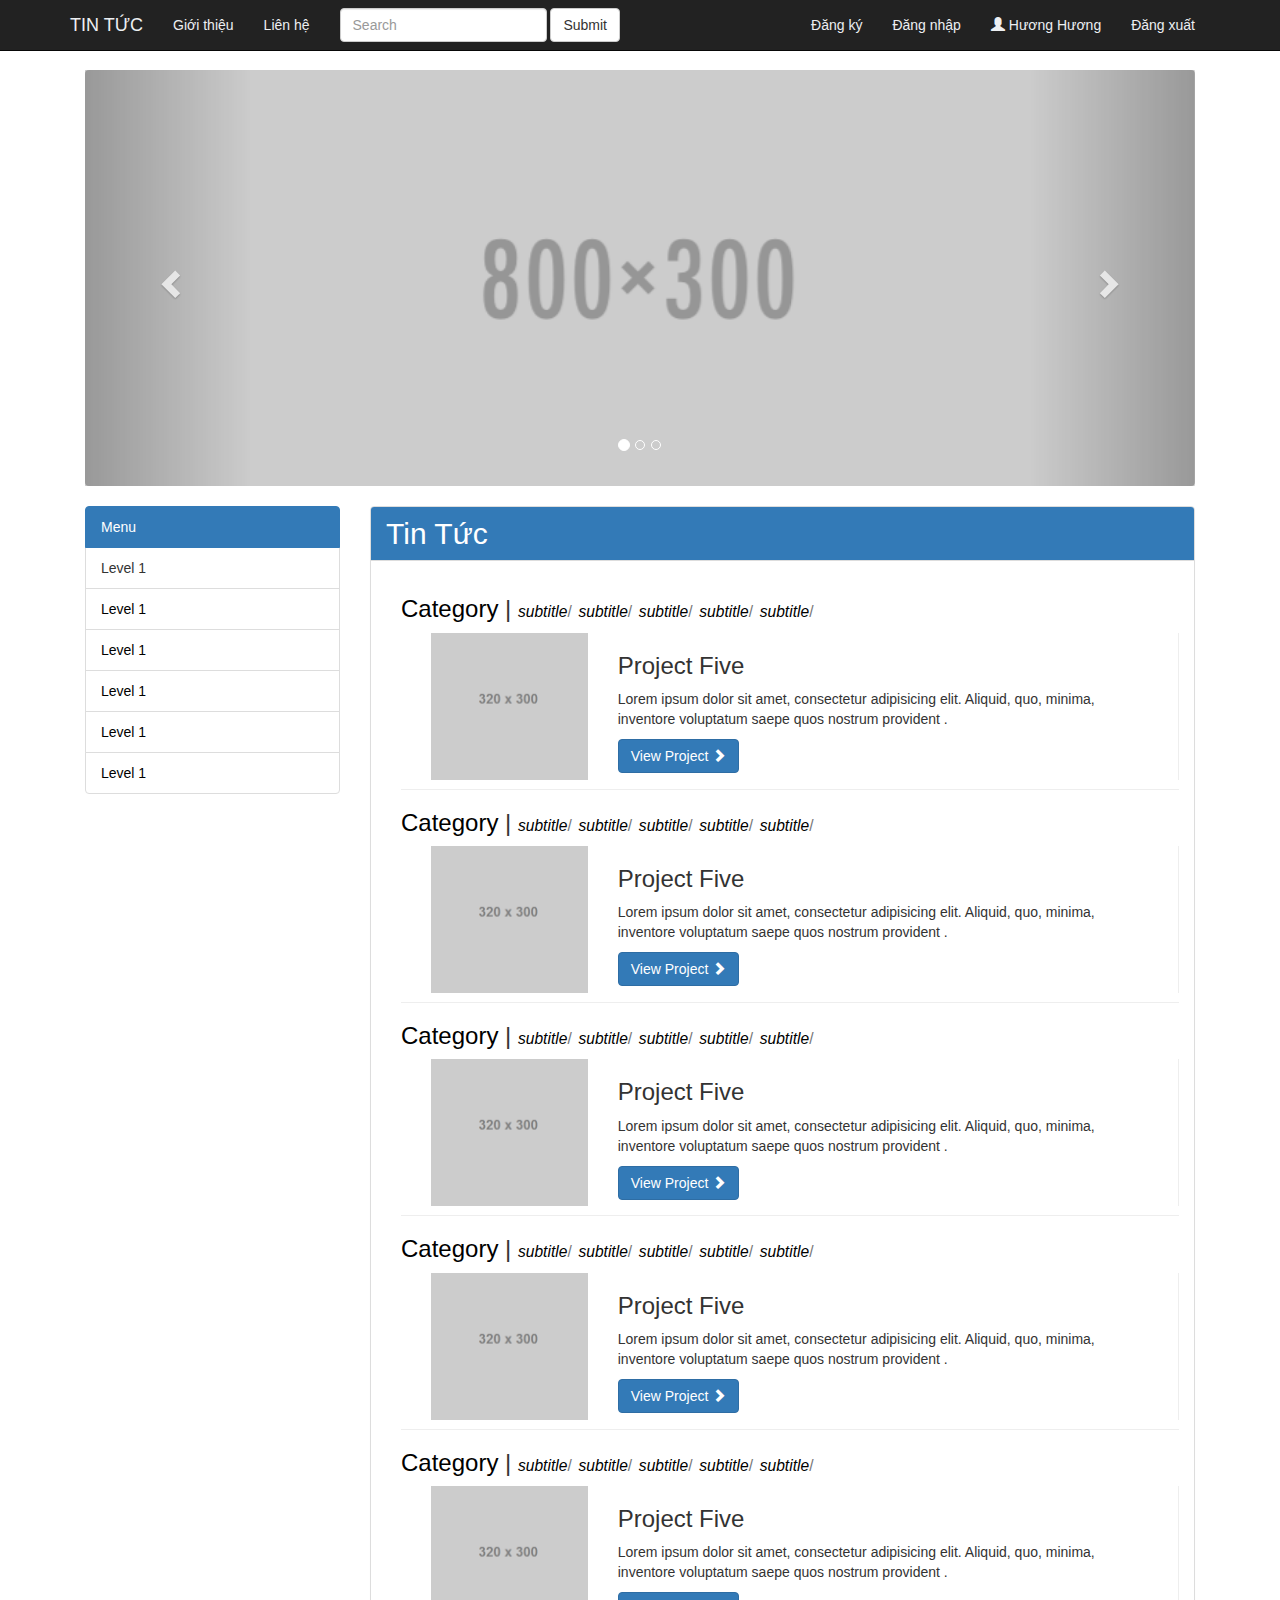
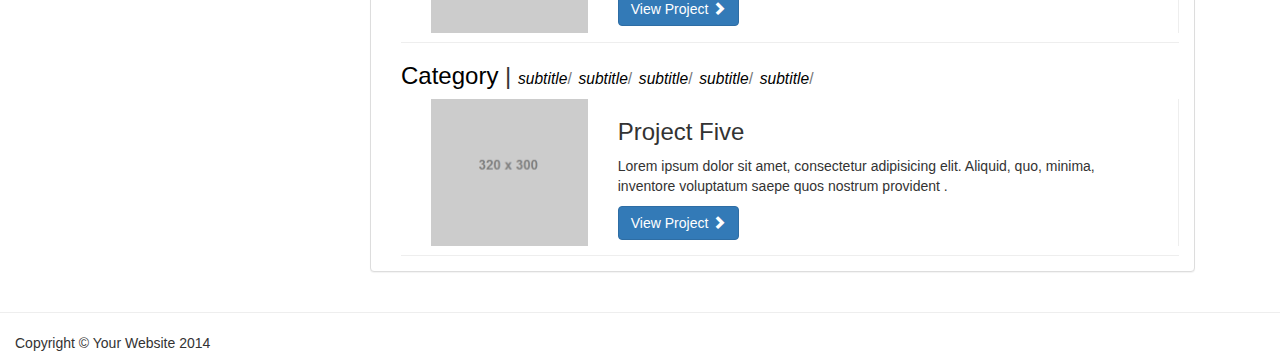
<file: public/index.html>
<!DOCTYPE html>
<html lang="en">

<head>

    <meta charset="utf-8">
    <meta http-equiv="X-UA-Compatible" content="IE=edge">
    <meta name="viewport" content="width=device-width, initial-scale=1">
    <meta name="description" content="">
    <meta name="author" content="">

    <title> Khoa Pham</title>

    <!-- Bootstrap Core CSS -->
    <link href="css/bootstrap.min.css" rel="stylesheet">

    <!-- Custom CSS -->
    <link href="css/shop-homepage.css" rel="stylesheet">
    <link href="css/my.css" rel="stylesheet">

    <!-- HTML5 Shim and Respond.js IE8 support of HTML5 elements and media queries -->
    <!-- WARNING: Respond.js doesn't work if you view the page via file:// -->
    <!--[if lt IE 9]>
        <script src="https://oss.maxcdn.com/libs/html5shiv/3.7.0/html5shiv.js"></script>
        <script src="https://oss.maxcdn.com/libs/respond.js/1.4.2/respond.min.js"></script>
    <![endif]-->

</head>

<body>

    <!-- Navigation -->
    <nav class="navbar navbar-inverse navbar-fixed-top" role="navigation">
        <div class="container">
            <!-- Brand and toggle get grouped for better mobile display -->
            <div class="navbar-header">
                <button type="button" class="navbar-toggle" data-toggle="collapse" data-target="#bs-example-navbar-collapse-1">
                    <span class="sr-only">Toggle navigation</span>
                    <span class="icon-bar"></span>
                    <span class="icon-bar"></span>
                    <span class="icon-bar"></span>
                </button>
                <a class="navbar-brand" href="#">Tin Tức</a>
            </div>
            <!-- Collect the nav links, forms, and other content for toggling -->
            <div class="collapse navbar-collapse" id="bs-example-navbar-collapse-1">
                <ul class="nav navbar-nav">
                    <li>
                        <a href="gioithieu.html">Giới thiệu</a>
                    </li>
                    <li>
                        <a href="lienhe.html">Liên hệ</a>
                    </li>
                </ul>

                <form class="navbar-form navbar-left" role="search">
			        <div class="form-group">
			          <input type="text" class="form-control" placeholder="Search">
			        </div>
			        <button type="submit" class="btn btn-default">Submit</button>
			    </form>

			    <ul class="nav navbar-nav pull-right">
                    <li>
                        <a href="dangki.html">Đăng ký</a>
                    </li>
                    <li>
                        <a href="dangnhap.html">Đăng nhập</a>
                    </li>
                    <li>
                    	<a>
                    		<span class ="glyphicon glyphicon-user"></span>
                    		Hương Hương
                    	</a>
                    </li>

                    <li>
                    	<a href="#">Đăng xuất</a>
                    </li>

                </ul>
            </div>



            <!-- /.navbar-collapse -->
        </div>
        <!-- /.container -->
    </nav>

    <!-- Page Content -->
    <div class="container">

    	<!-- slider -->
    	<div class="row carousel-holder">
            <div class="col-md-12">
                <div id="carousel-example-generic" class="carousel slide" data-ride="carousel">
                    <ol class="carousel-indicators">
                        <li data-target="#carousel-example-generic" data-slide-to="0" class="active"></li>
                        <li data-target="#carousel-example-generic" data-slide-to="1"></li>
                        <li data-target="#carousel-example-generic" data-slide-to="2"></li>
                    </ol>
                    <div class="carousel-inner">
                        <div class="item active">
                            <img class="slide-image" src="image/800x300.png" alt="">
                        </div>
                        <div class="item">
                            <img class="slide-image" src="image/800x300.png" alt="">
                        </div>
                        <div class="item">
                            <img class="slide-image" src="image/800x300.png" alt="">
                        </div>
                    </div>
                    <a class="left carousel-control" href="#carousel-example-generic" data-slide="prev">
                        <span class="glyphicon glyphicon-chevron-left"></span>
                    </a>
                    <a class="right carousel-control" href="#carousel-example-generic" data-slide="next">
                        <span class="glyphicon glyphicon-chevron-right"></span>
                    </a>
                </div>
            </div>
        </div>
        <!-- end slide -->

        <div class="space20"></div>


        <div class="row main-left">
            <div class="col-md-3 ">
                <ul class="list-group" id="menu">
                    <li href="#" class="list-group-item menu1 active">
                    	Menu
                    </li>

                    <li href="#" class="list-group-item menu1">
                    	Level 1
                    </li>
                    <ul>
                		<li class="list-group-item">
                			<a href="loaitin.html">Level2</a>
                		</li>
                		<li class="list-group-item">
                			<a href="loaitin.html">Level2</a>
                		</li>
                		<li class="list-group-item">
                			<a href="loaitin.html">Level2</a>
                		</li>
                		<li class="list-group-item">
                			<a href="loaitin.html">Level2</a>
                		</li>
                    </ul>

                    <li href="#" class="list-group-item menu1">
                    	<a href="#">Level 1</a>
                    </li>
                    <ul>
                		<li class="list-group-item">
                			<a href="loaitin.html">Level2</a>
                		</li>
                		<li class="list-group-item">
                			<a href="loaitin.html">Level2</a>
                		</li>
                		<li class="list-group-item">
                			<a href="loaitin.html">Level2</a>
                		</li>
                		<li class="list-group-item">
                			<a href="loaitin.html">Level2</a>
                		</li>
                    </ul>


                    <li href="#" class="list-group-item menu1">
                    	<a href="#">Level 1</a>
                    </li>

                    <ul>
                		<li class="list-group-item">
                			<a href="#">Level2</a>
                		</li>
                		<li class="list-group-item">
                			<a href="#">Level2</a>
                		</li>
                		<li class="list-group-item">
                			<a href="#">Level2</a>
                		</li>
                		<li class="list-group-item">
                			<a href="#">Level2</a>
                		</li>
                    </ul>


                    <li href="#" class="list-group-item menu1">
                    	<a href="#">Level 1</a>
                    </li>
                    <ul>
                		<li class="list-group-item">
                			<a href="#">Level2</a>
                		</li>
                		<li class="list-group-item">
                			<a href="#">Level2</a>
                		</li>
                		<li class="list-group-item">
                			<a href="#">Level2</a>
                		</li>
                		<li class="list-group-item">
                			<a href="#">Level2</a>
                		</li>
                    </ul>

                    <li href="#" class="list-group-item menu1">
                    	<a href="#">Level 1</a>
                    </li>
                    <li href="#" class="list-group-item menu1">
                    	<a href="#">Level 1</a>
                    </li>
                </ul>
            </div>

            <div class="col-md-9">
	            <div class="panel panel-default">
	            	<div class="panel-heading" style="background-color:#337AB7; color:white;" >
	            		<h2 style="margin-top:0px; margin-bottom:0px;"> Tin Tức</h2>
	            	</div>

	            	<div class="panel-body">
	            		<!-- item -->
					    <div class="row-item row">
		                	<h3>
		                		<a href="#">Category</a> |
		                		<small><a href="loaitin.html"><i>subtitle</i></a>/</small>
		                		<small><a href="loaitin.html"><i>subtitle</i></a>/</small>
		                		<small><a href="loaitin.html"><i>subtitle</i></a>/</small>
		                		<small><a href="loaitin.html"><i>subtitle</i></a>/</small>
		                		<small><a href="loaitin.html"><i>subtitle</i></a>/</small>
		                	</h3>
		                	<div class="col-md-12 border-right">
		                		<div class="col-md-3">
			                        <a href="chitiet.html">
			                            <img class="img-responsive" src="image/320x150.png" alt="">
			                        </a>
			                    </div>

			                    <div class="col-md-9">
			                        <h3>Project Five</h3>
			                        <p>Lorem ipsum dolor sit amet, consectetur adipisicing elit. Aliquid, quo, minima, inventore voluptatum saepe quos nostrum provident .</p>
			                        <a class="btn btn-primary" href="chitiet.html">View Project <span class="glyphicon glyphicon-chevron-right"></span></a>
								</div>

		                	</div>

							<div class="break"></div>
		                </div>
		                <!-- end item -->
		                <!-- item -->
					    <div class="row-item row">
		                	<h3>
		                		<a href="#">Category</a> |
		                		<small><a href="loaitin.html"><i>subtitle</i></a>/</small>
		                		<small><a href="loaitin.html"><i>subtitle</i></a>/</small>
		                		<small><a href="loaitin.html"><i>subtitle</i></a>/</small>
		                		<small><a href="loaitin.html"><i>subtitle</i></a>/</small>
		                		<small><a href="loaitin.html"><i>subtitle</i></a>/</small>
		                	</h3>
		                	<div class="col-md-12 border-right">
		                		<div class="col-md-3">
			                        <a href="chitiet.html">
			                            <img class="img-responsive" src="image/320x150.png" alt="">
			                        </a>
			                    </div>

			                    <div class="col-md-9">
			                        <h3>Project Five</h3>
			                        <p>Lorem ipsum dolor sit amet, consectetur adipisicing elit. Aliquid, quo, minima, inventore voluptatum saepe quos nostrum provident .</p>
			                        <a class="btn btn-primary" href="chitiet.html">View Project <span class="glyphicon glyphicon-chevron-right"></span></a>
								</div>

		                	</div>

							<div class="break"></div>
		                </div>
		                <!-- end item -->
						<!-- item -->
					    <div class="row-item row">
		                	<h3>
		                		<a href="#">Category</a> |
		                		<small><a href="loaitin.html"><i>subtitle</i></a>/</small>
		                		<small><a href="loaitin.html"><i>subtitle</i></a>/</small>
		                		<small><a href="loaitin.html"><i>subtitle</i></a>/</small>
		                		<small><a href="loaitin.html"><i>subtitle</i></a>/</small>
		                		<small><a href="loaitin.html"><i>subtitle</i></a>/</small>
		                	</h3>
		                	<div class="col-md-12 border-right">
		                		<div class="col-md-3">
			                        <a href="chitiet.html">
			                            <img class="img-responsive" src="image/320x150.png" alt="">
			                        </a>
			                    </div>

			                    <div class="col-md-9">
			                        <h3>Project Five</h3>
			                        <p>Lorem ipsum dolor sit amet, consectetur adipisicing elit. Aliquid, quo, minima, inventore voluptatum saepe quos nostrum provident .</p>
			                        <a class="btn btn-primary" href="chitiet.html">View Project <span class="glyphicon glyphicon-chevron-right"></span></a>
								</div>

		                	</div>

							<div class="break"></div>
		                </div>
		                <!-- end item -->
						<!-- item -->
					    <div class="row-item row">
		                	<h3>
		                		<a href="#">Category</a> |
		                		<small><a href="loaitin.html"><i>subtitle</i></a>/</small>
		                		<small><a href="loaitin.html"><i>subtitle</i></a>/</small>
		                		<small><a href="loaitin.html"><i>subtitle</i></a>/</small>
		                		<small><a href="loaitin.html"><i>subtitle</i></a>/</small>
		                		<small><a href="loaitin.html"><i>subtitle</i></a>/</small>
		                	</h3>
		                	<div class="col-md-12 border-right">
		                		<div class="col-md-3">
			                        <a href="chitiet.html">
			                            <img class="img-responsive" src="image/320x150.png" alt="">
			                        </a>
			                    </div>

			                    <div class="col-md-9">
			                        <h3>Project Five</h3>
			                        <p>Lorem ipsum dolor sit amet, consectetur adipisicing elit. Aliquid, quo, minima, inventore voluptatum saepe quos nostrum provident .</p>
			                        <a class="btn btn-primary" href="chitiet.html">View Project <span class="glyphicon glyphicon-chevron-right"></span></a>
								</div>

		                	</div>

							<div class="break"></div>
		                </div>
		                <!-- end item --><!-- item -->
					    <div class="row-item row">
		                	<h3>
		                		<a href="#">Category</a> |
		                		<small><a href="loaitin.html"><i>subtitle</i></a>/</small>
		                		<small><a href="loaitin.html"><i>subtitle</i></a>/</small>
		                		<small><a href="loaitin.html"><i>subtitle</i></a>/</small>
		                		<small><a href="loaitin.html"><i>subtitle</i></a>/</small>
		                		<small><a href="loaitin.html"><i>subtitle</i></a>/</small>
		                	</h3>
		                	<div class="col-md-12 border-right">
		                		<div class="col-md-3">
			                        <a href="chitiet.html">
			                            <img class="img-responsive" src="image/320x150.png" alt="">
			                        </a>
			                    </div>

			                    <div class="col-md-9">
			                        <h3>Project Five</h3>
			                        <p>Lorem ipsum dolor sit amet, consectetur adipisicing elit. Aliquid, quo, minima, inventore voluptatum saepe quos nostrum provident .</p>
			                        <a class="btn btn-primary" href="chitiet.html">View Project <span class="glyphicon glyphicon-chevron-right"></span></a>
								</div>

		                	</div>

							<div class="break"></div>
		                </div>
		                <!-- end item -->
						<!-- item -->
					    <div class="row-item row">
		                	<h3>
		                		<a href="#">Category</a> |
		                		<small><a href="loaitin.html"><i>subtitle</i></a>/</small>
		                		<small><a href="loaitin.html"><i>subtitle</i></a>/</small>
		                		<small><a href="loaitin.html"><i>subtitle</i></a>/</small>
		                		<small><a href="loaitin.html"><i>subtitle</i></a>/</small>
		                		<small><a href="loaitin.html"><i>subtitle</i></a>/</small>
		                	</h3>
		                	<div class="col-md-12 border-right">
		                		<div class="col-md-3">
			                        <a href="chitiet.html">
			                            <img class="img-responsive" src="image/320x150.png" alt="">
			                        </a>
			                    </div>

			                    <div class="col-md-9">
			                        <h3>Project Five</h3>
			                        <p>Lorem ipsum dolor sit amet, consectetur adipisicing elit. Aliquid, quo, minima, inventore voluptatum saepe quos nostrum provident .</p>
			                        <a class="btn btn-primary" href="chitiet.html">View Project <span class="glyphicon glyphicon-chevron-right"></span></a>
								</div>

		                	</div>

							<div class="break"></div>
		                </div>
		                <!-- end item -->

					</div>
	            </div>
        	</div>
        </div>
        <!-- /.row -->
    </div>
    <!-- end Page Content -->

    <!-- Footer -->
    <hr>
    <footer>
        <div class="row">
            <div class="col-md-12">
                <p>Copyright &copy; Your Website 2014</p>
            </div>
        </div>
    </footer>
    <!-- end Footer -->
    <!-- jQuery -->
    <script src="js/jquery.js"></script>
    <!-- Bootstrap Core JavaScript -->
    <script src="js/bootstrap.min.js"></script>
    <script src="js/my.js"></script>

</body>

</html>
</file>
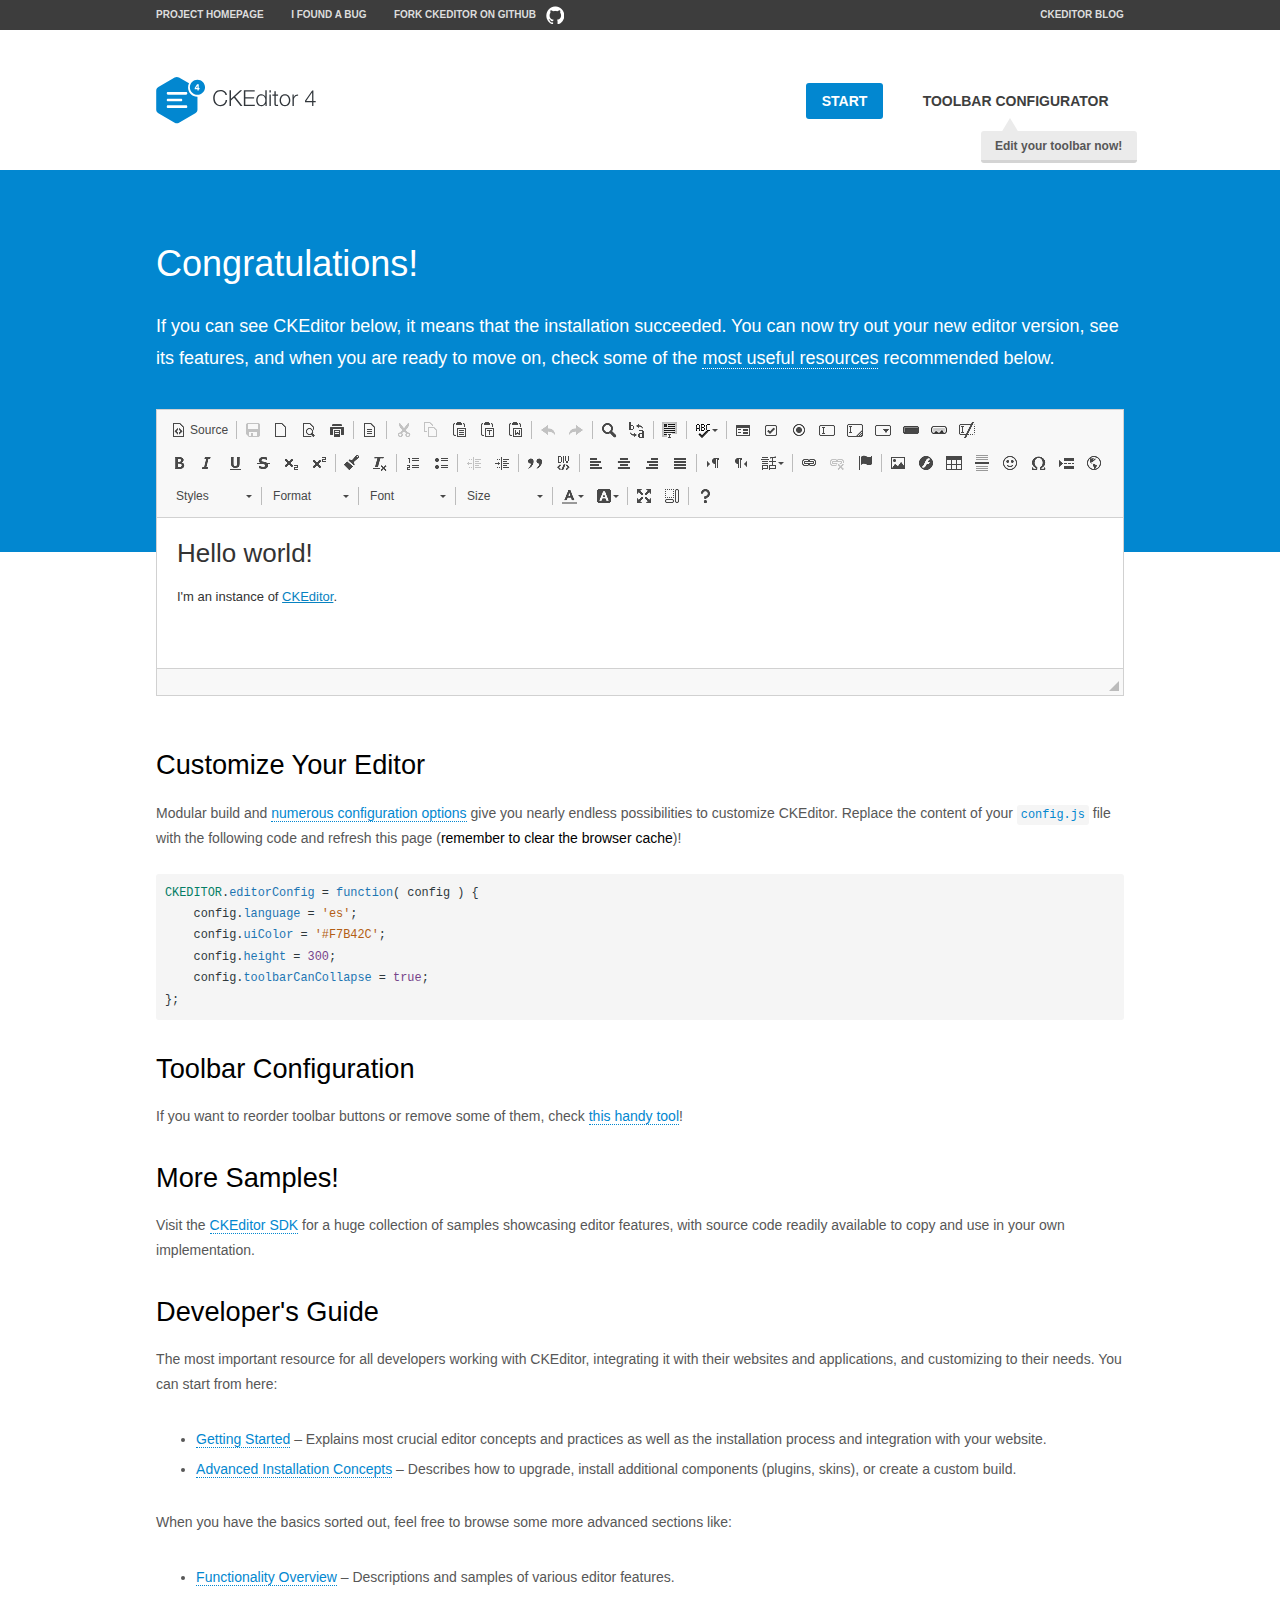
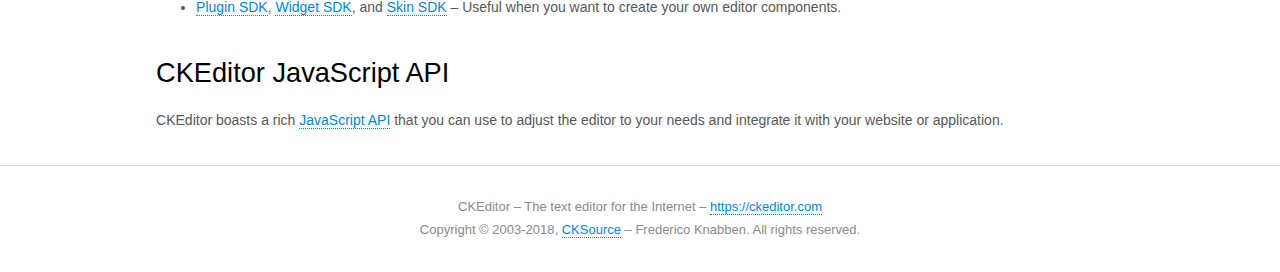
<file: admin/ckeditor/samples/index.html>
<!DOCTYPE html>
<!--
Copyright (c) 2003-2018, CKSource - Frederico Knabben. All rights reserved.
For licensing, see LICENSE.md or https://ckeditor.com/legal/ckeditor-oss-license
-->
<html>
<head>
	<meta charset="utf-8">
	<title>CKEditor Sample</title>
	<script src="../ckeditor.js"></script>
	<script src="js/sample.js"></script>
	<link rel="stylesheet" href="css/samples.css">
	<link rel="stylesheet" href="toolbarconfigurator/lib/codemirror/neo.css">
</head>
<body id="main">

<nav class="navigation-a">
	<div class="grid-container">
		<ul class="navigation-a-left grid-width-70">
			<li><a href="https://ckeditor.com/ckeditor-4/">Project Homepage</a></li>
			<li><a href="https://github.com/ckeditor/ckeditor-dev/issues">I found a bug</a></li>
			<li><a href="http://github.com/ckeditor/ckeditor-dev" class="icon-pos-right icon-navigation-a-github">Fork CKEditor on GitHub</a></li>
		</ul>
		<ul class="navigation-a-right grid-width-30">
			<li><a href="https://ckeditor.com/blog/">CKEditor Blog</a></li>
		</ul>
	</div>
</nav>

<header class="header-a">
	<div class="grid-container">
		<h1 class="header-a-logo grid-width-30">
			<a href="index.html"><img src="img/logo.svg" onerror="this.src='img/logo.png'; this.onerror=null;" alt="CKEditor Sample"></a>
		</h1>

		<nav class="navigation-b grid-width-70">
			<ul>
				<li><a href="index.html" class="button-a button-a-background">Start</a></li>
				<li><a href="toolbarconfigurator/index.html" class="button-a">Toolbar configurator <span class="balloon-a balloon-a-nw">Edit your toolbar now!</span></a></li>
			</ul>
		</nav>
	</div>
</header>

<main>
	<div class="adjoined-top">
		<div class="grid-container">
			<div class="content grid-width-100">
				<h1>Congratulations!</h1>
				<p>
					If you can see CKEditor below, it means that the installation succeeded.
					You can now try out your new editor version, see its features, and when you are ready to move on, check some of the <a href="#sample-customize">most useful resources</a> recommended below.
				</p>
			</div>
		</div>
	</div>
	<div class="adjoined-bottom">
		<div class="grid-container">
			<div class="grid-width-100">
				<div id="editor">
					<h1>Hello world!</h1>
					<p>I'm an instance of <a href="https://ckeditor.com">CKEditor</a>.</p>
				</div>
			</div>
		</div>
	</div>

	<div class="grid-container">
		<div class="content grid-width-100">
			<section id="sample-customize">
				<h2>Customize Your Editor</h2>
				<p>Modular build and <a href="https://docs.ckeditor.com/ckeditor4/docs/#!/guide/dev_configuration">numerous configuration options</a> give you nearly endless possibilities to customize CKEditor. Replace the content of your <code><a href="../config.js">config.js</a></code> file with the following code and refresh this page (<strong>remember to clear the browser cache</strong>)!</p>
		<pre class="cm-s-neo CodeMirror"><code><span style="padding-right: 0.1px;"><span class="cm-variable">CKEDITOR</span>.<span class="cm-property">editorConfig</span> <span class="cm-operator">=</span> <span class="cm-keyword">function</span>( <span class="cm-def">config</span> ) {</span>
<span style="padding-right: 0.1px;"><span class="cm-tab">	</span><span class="cm-variable-2">config</span>.<span class="cm-property">language</span> <span class="cm-operator">=</span> <span class="cm-string">'es'</span>;</span>
<span style="padding-right: 0.1px;"><span class="cm-tab">	</span><span class="cm-variable-2">config</span>.<span class="cm-property">uiColor</span> <span class="cm-operator">=</span> <span class="cm-string">'#F7B42C'</span>;</span>
<span style="padding-right: 0.1px;"><span class="cm-tab">	</span><span class="cm-variable-2">config</span>.<span class="cm-property">height</span> <span class="cm-operator">=</span> <span class="cm-number">300</span>;</span>
<span style="padding-right: 0.1px;"><span class="cm-tab">	</span><span class="cm-variable-2">config</span>.<span class="cm-property">toolbarCanCollapse</span> <span class="cm-operator">=</span> <span class="cm-atom">true</span>;</span>
<span style="padding-right: 0.1px;">};</span></code></pre>
			</section>

			<section>
				<h2>Toolbar Configuration</h2>
				<p>If you want to reorder toolbar buttons or remove some of them, check <a href="toolbarconfigurator/index.html">this handy tool</a>!</p>
			</section>

			<section>
				<h2>More Samples!</h2>
				<p>Visit the <a href="https://sdk.ckeditor.com">CKEditor SDK</a> for a huge collection of samples showcasing editor features, with source code readily available to copy and use in your own implementation.</p>
			</section>

			<section>
				<h2>Developer's Guide</h2>
				<p>The most important resource for all developers working with CKEditor, integrating it with their websites and applications, and customizing to their needs. You can start from here:</p>
				<ul>
					<li><a href="https://docs.ckeditor.com/ckeditor4/docs/#!/guide/dev_installation">Getting Started</a> &ndash; Explains most crucial editor concepts and practices as well as the installation process and integration with your website.</li>
					<li><a href="https://docs.ckeditor.com/ckeditor4/docs/#!/guide/dev_advanced_installation">Advanced Installation Concepts</a> &ndash; Describes how to upgrade, install additional components (plugins, skins), or create a custom build.</li>
				</ul>
					<p>When you have the basics sorted out, feel free to browse some more advanced sections like:</p>
				<ul>
					<li><a href="https://docs.ckeditor.com/ckeditor4/docs/#!/guide/dev_features">Functionality Overview</a> &ndash; Descriptions and samples of various editor features.</li>
					<li><a href="https://docs.ckeditor.com/ckeditor4/docs/#!/guide/plugin_sdk_intro">Plugin SDK</a>, <a href="https://docs.ckeditor.com/ckeditor4/docs/#!/guide/widget_sdk_intro">Widget SDK</a>, and <a href="https://docs.ckeditor.com/ckeditor4/docs/#!/guide/skin_sdk_intro">Skin SDK</a> &ndash; Useful when you want to create your own editor components.</li>
				</ul>
			</section>

			<section>
				<h2>CKEditor JavaScript API</h2>
				<p>CKEditor boasts a rich <a href="https://docs.ckeditor.com/ckeditor4/docs/#!/api">JavaScript API</a> that you can use to adjust the editor to your needs and integrate it with your website or application.</p>
			</section>
		</div>
	</div>
</main>

<footer class="footer-a grid-container">
	<div class="grid-container">
		<p class="grid-width-100">
			CKEditor &ndash; The text editor for the Internet &ndash; <a class="samples" href="https://ckeditor.com/">https://ckeditor.com</a>
		</p>
		<p class="grid-width-100" id="copy">
			Copyright &copy; 2003-2018, <a class="samples" href="https://cksource.com/">CKSource</a> &ndash; Frederico Knabben. All rights reserved.
		</p>
	</div>
</footer>
<script>
	initSample();
</script>

</body>
</html>
</file>
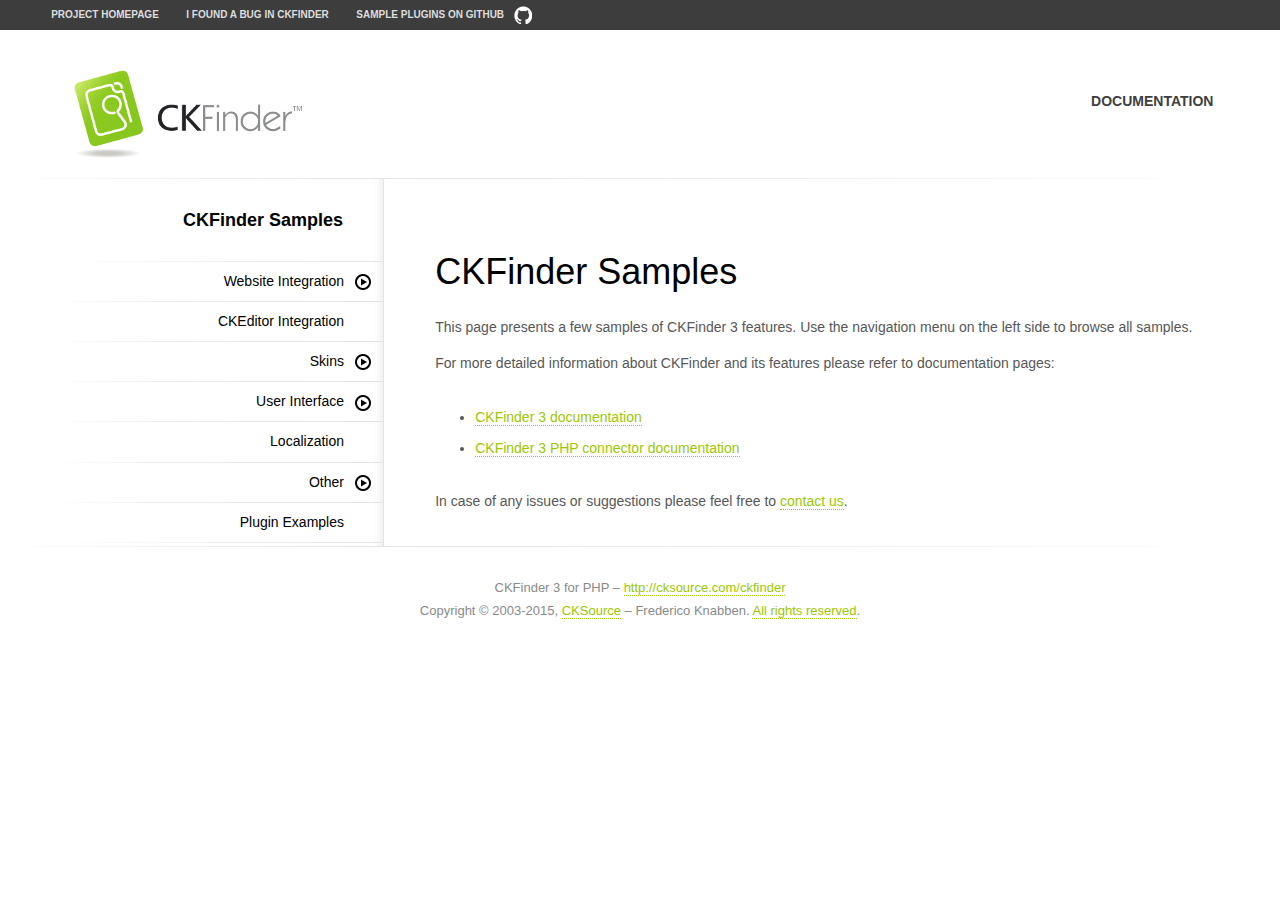
<file: admin/ckfinder/samples/index.html>
<!DOCTYPE html>
<!--
Copyright (c) 2007-2017, CKSource - Frederico Knabben. All rights reserved.
For licensing, see LICENSE.html or http://cksource.com/ckfinder/license
-->
<html>
<head>
	<meta charset="utf-8">
	<title>CKFinder 3 Samples</title>
	<meta name="viewport" content="width=device-width, initial-scale=1">
	<!--[if lt IE 9]>
	<script src="js/html5shiv.min.js"></script>
	<![endif]-->
	<link href="css/sample.css" rel="stylesheet">
<body>
<header class="header-a">
	<div class="grid-container">
		<h1 class="header-a-logo grid-width-30">
			<a href="index.html"><img src="img/logo.png" alt="CKFinder Logo"></a>
		</h1>
		<nav class="navigation-b grid-width-70">
			<ul>
				<li><a href="http://docs.cksource.com/ckfinder3/" class="button-a">Documentation</a></li>
			</ul>
		</nav>
	</div>
</header>
<main class="grid-container">
	<nav class="tree-a tree-a-layout grid-width-30">
		<h1>CKFinder Samples</h1>
		<h2>Website Integration</h2>
		<ul>
			<li><a href="widget.html">Widget</a></li>
			<li><a href="popups.html">Popup</a></li>
			<li><a href="modals.html">Modal</a></li>
			<li><a href="full-page.html">Full Page</a></li>
		</ul>
		<h2 class="tree-a-no-sub"><a href="ckeditor.html">CKEditor Integration</a></h2>
		<h2>Skins</h2>
		<ul>
			<li><a href="skins-moono.html">Moono</a></li>
			<li><a href="skins-jquery-mobile.html">jQuery Mobile</a></li>
		</ul>
		<h2>User Interface</h2>
		<ul>
			<li><a href="user-interface-default.html">Default</a></li>
			<li><a href="user-interface-compact.html">Compact</a></li>
			<li><a href="user-interface-mobile.html">Mobile</a></li>
			<li><a href="user-interface-listview.html">List View</a></li>
		</ul>
		<h2 class="tree-a-no-sub"><a href="localization.html">Localization</a></h2>
		<h2>Other</h2>
		<ul>
			<li><a href="other-read-only.html">Read-only Mode</a></li>
			<li><a href="other-custom-configuration.html">Custom Configuration</a></li>
		</ul>
		<h2 class="tree-a-no-sub"><a href="plugin-examples.html">Plugin Examples</a></h2>
	</nav>
	<section class="content grid-width-70">
		<h1>CKFinder Samples</h1>
		<p>This page presents a few samples of CKFinder 3 features. Use the navigation menu on the left side to browse all samples.</p>
		<p>For more detailed information about CKFinder and its features please refer to documentation pages:</p>
		<ul>
			<li><a href="http://docs.cksource.com/ckfinder3/">CKFinder 3 documentation</a></li>
			<li><a href="http://docs.cksource.com/ckfinder3-php/">CKFinder 3 PHP connector documentation</a></li>
		</ul>
		<p>In case of any issues or suggestions please feel free to <a href="http://cksource.com/contact">contact us</a>.</p>
	</section>
</main>
<footer class="footer-a grid-container">
	<div class="grid-container">
		<p class="grid-width-100">
			CKFinder 3 for PHP &ndash; <a href="http://cksource.com/ckfinder">http://cksource.com/ckfinder</a>
		</p>
		<p class="grid-width-100">
			Copyright &copy; 2003-2015, <a class="samples" href="http://cksource.com/">CKSource</a> &ndash; Frederico
			Knabben. <a href="http://cksource.com/ckfinder/license">All rights reserved</a>.
		</p>
	</div>
</footer>
<nav class="navigation-a">
	<div class="grid-container">
		<ul class="navigation-a-left grid-width-70">
			<li><a href="http://cksource.com/ckfinder">Project Homepage</a></li>
			<li class="global-is-mobile-hidden"><a href="https://github.com/ckfinder/ckfinder/issues">I found a bug in CKFinder</a></li>
			<li class="global-is-mobile-hidden"><a class="icon-pos-right icon-navigation-a-github" href="https://github.com/ckfinder/ckfinder-docs-samples">Sample Plugins on GitHub</a></li>
		</ul>
	</div>
</nav>

<script src="js/sf.js"></script>
<script src="js/tree-a.js"></script>

</body>
</html>
</file>
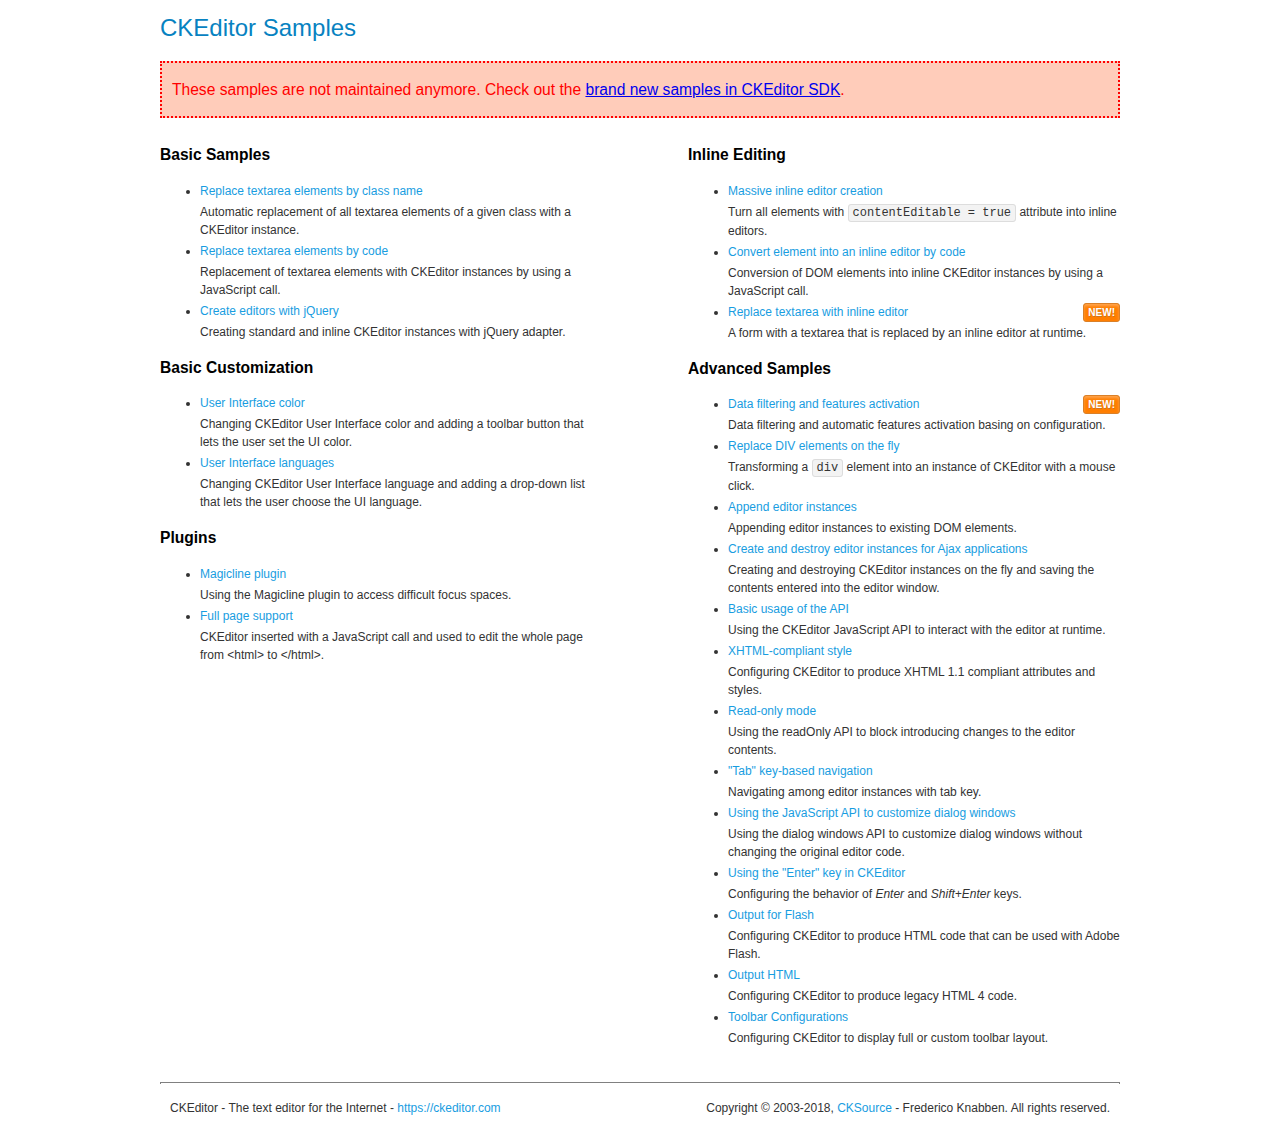
<file: admin/ckeditor/samples/old/index.html>
<!DOCTYPE html>
<!--
Copyright (c) 2003-2018, CKSource - Frederico Knabben. All rights reserved.
For licensing, see LICENSE.md or https://ckeditor.com/legal/ckeditor-oss-license
-->
<html>
<head>
	<meta charset="utf-8">
	<title>CKEditor Samples</title>
	<link rel="stylesheet" href="sample.css">
</head>
<body>
	<h1 class="samples">
		CKEditor Samples
	</h1>
	<div class="warning deprecated">
		These samples are not maintained anymore. Check out the <a href="https://sdk.ckeditor.com/">brand new samples in CKEditor SDK</a>.
	</div>
	<div class="twoColumns">
		<div class="twoColumnsLeft">
			<h2 class="samples">
				Basic Samples
			</h2>
			<dl class="samples">
				<dt><a class="samples" href="replacebyclass.html">Replace textarea elements by class name</a></dt>
				<dd>Automatic replacement of all textarea elements of a given class with a CKEditor instance.</dd>

				<dt><a class="samples" href="replacebycode.html">Replace textarea elements by code</a></dt>
				<dd>Replacement of textarea elements with CKEditor instances by using a JavaScript call.</dd>

				<dt><a class="samples" href="jquery.html">Create editors with jQuery</a></dt>
				<dd>Creating standard and inline CKEditor instances with jQuery adapter.</dd>
			</dl>

			<h2 class="samples">
				Basic Customization
			</h2>
			<dl class="samples">
				<dt><a class="samples" href="uicolor.html">User Interface color</a></dt>
				<dd>Changing CKEditor User Interface color and adding a toolbar button that lets the user set the UI color.</dd>

				<dt><a class="samples" href="uilanguages.html">User Interface languages</a></dt>
				<dd>Changing CKEditor User Interface language and adding a drop-down list that lets the user choose the UI language.</dd>
			</dl>


			<h2 class="samples">Plugins</h2>
<dl class="samples">
<dt><a class="samples" href="magicline/magicline.html">Magicline plugin</a></dt>
<dd>Using the Magicline plugin to access difficult focus spaces.</dd>

<dt><a class="samples" href="wysiwygarea/fullpage.html">Full page support</a></dt>
<dd>CKEditor inserted with a JavaScript call and used to edit the whole page from &lt;html&gt; to &lt;/html&gt;.</dd>
</dl>
		</div>
		<div class="twoColumnsRight">
			<h2 class="samples">
				Inline Editing
			</h2>
			<dl class="samples">
				<dt><a class="samples" href="inlineall.html">Massive inline editor creation</a></dt>
				<dd>Turn all elements with <code>contentEditable = true</code> attribute into inline editors.</dd>

				<dt><a class="samples" href="inlinebycode.html">Convert element into an inline editor by code</a></dt>
				<dd>Conversion of DOM elements into inline CKEditor instances by using a JavaScript call.</dd>

				<dt><a class="samples" href="inlinetextarea.html">Replace textarea with inline editor</a> <span class="new">New!</span></dt>
				<dd>A form with a textarea that is replaced by an inline editor at runtime.</dd>

				
			</dl>

			<h2 class="samples">
				Advanced Samples
			</h2>
			<dl class="samples">
				<dt><a class="samples" href="datafiltering.html">Data filtering and features activation</a> <span class="new">New!</span></dt>
				<dd>Data filtering and automatic features activation basing on configuration.</dd>

				<dt><a class="samples" href="divreplace.html">Replace DIV elements on the fly</a></dt>
				<dd>Transforming a <code>div</code> element into an instance of CKEditor with a mouse click.</dd>

				<dt><a class="samples" href="appendto.html">Append editor instances</a></dt>
				<dd>Appending editor instances to existing DOM elements.</dd>

				<dt><a class="samples" href="ajax.html">Create and destroy editor instances for Ajax applications</a></dt>
				<dd>Creating and destroying CKEditor instances on the fly and saving the contents entered into the editor window.</dd>

				<dt><a class="samples" href="api.html">Basic usage of the API</a></dt>
				<dd>Using the CKEditor JavaScript API to interact with the editor at runtime.</dd>

				<dt><a class="samples" href="xhtmlstyle.html">XHTML-compliant style</a></dt>
				<dd>Configuring CKEditor to produce XHTML 1.1 compliant attributes and styles.</dd>

				<dt><a class="samples" href="readonly.html">Read-only mode</a></dt>
				<dd>Using the readOnly API to block introducing changes to the editor contents.</dd>

				<dt><a class="samples" href="tabindex.html">"Tab" key-based navigation</a></dt>
				<dd>Navigating among editor instances with tab key.</dd>


				
<dt><a class="samples" href="dialog/dialog.html">Using the JavaScript API to customize dialog windows</a></dt>
<dd>Using the dialog windows API to customize dialog windows without changing the original editor code.</dd>

<dt><a class="samples" href="enterkey/enterkey.html">Using the &quot;Enter&quot; key in CKEditor</a></dt>
<dd>Configuring the behavior of <em>Enter</em> and <em>Shift+Enter</em> keys.</dd>

<dt><a class="samples" href="htmlwriter/outputforflash.html">Output for Flash</a></dt>
<dd>Configuring CKEditor to produce HTML code that can be used with Adobe Flash.</dd>

<dt><a class="samples" href="htmlwriter/outputhtml.html">Output HTML</a></dt>
<dd>Configuring CKEditor to produce legacy HTML 4 code.</dd>

<dt><a class="samples" href="toolbar/toolbar.html">Toolbar Configurations</a></dt>
<dd>Configuring CKEditor to display full or custom toolbar layout.</dd>

			</dl>
		</div>
	</div>
	<div id="footer">
		<hr>
		<p>
			CKEditor - The text editor for the Internet - <a class="samples" href="https://ckeditor.com/">https://ckeditor.com</a>
		</p>
		<p id="copy">
			Copyright &copy; 2003-2018, <a class="samples" href="https://cksource.com/">CKSource</a> - Frederico Knabben. All rights reserved.
		</p>
	</div>
</body>
</html>
</file>
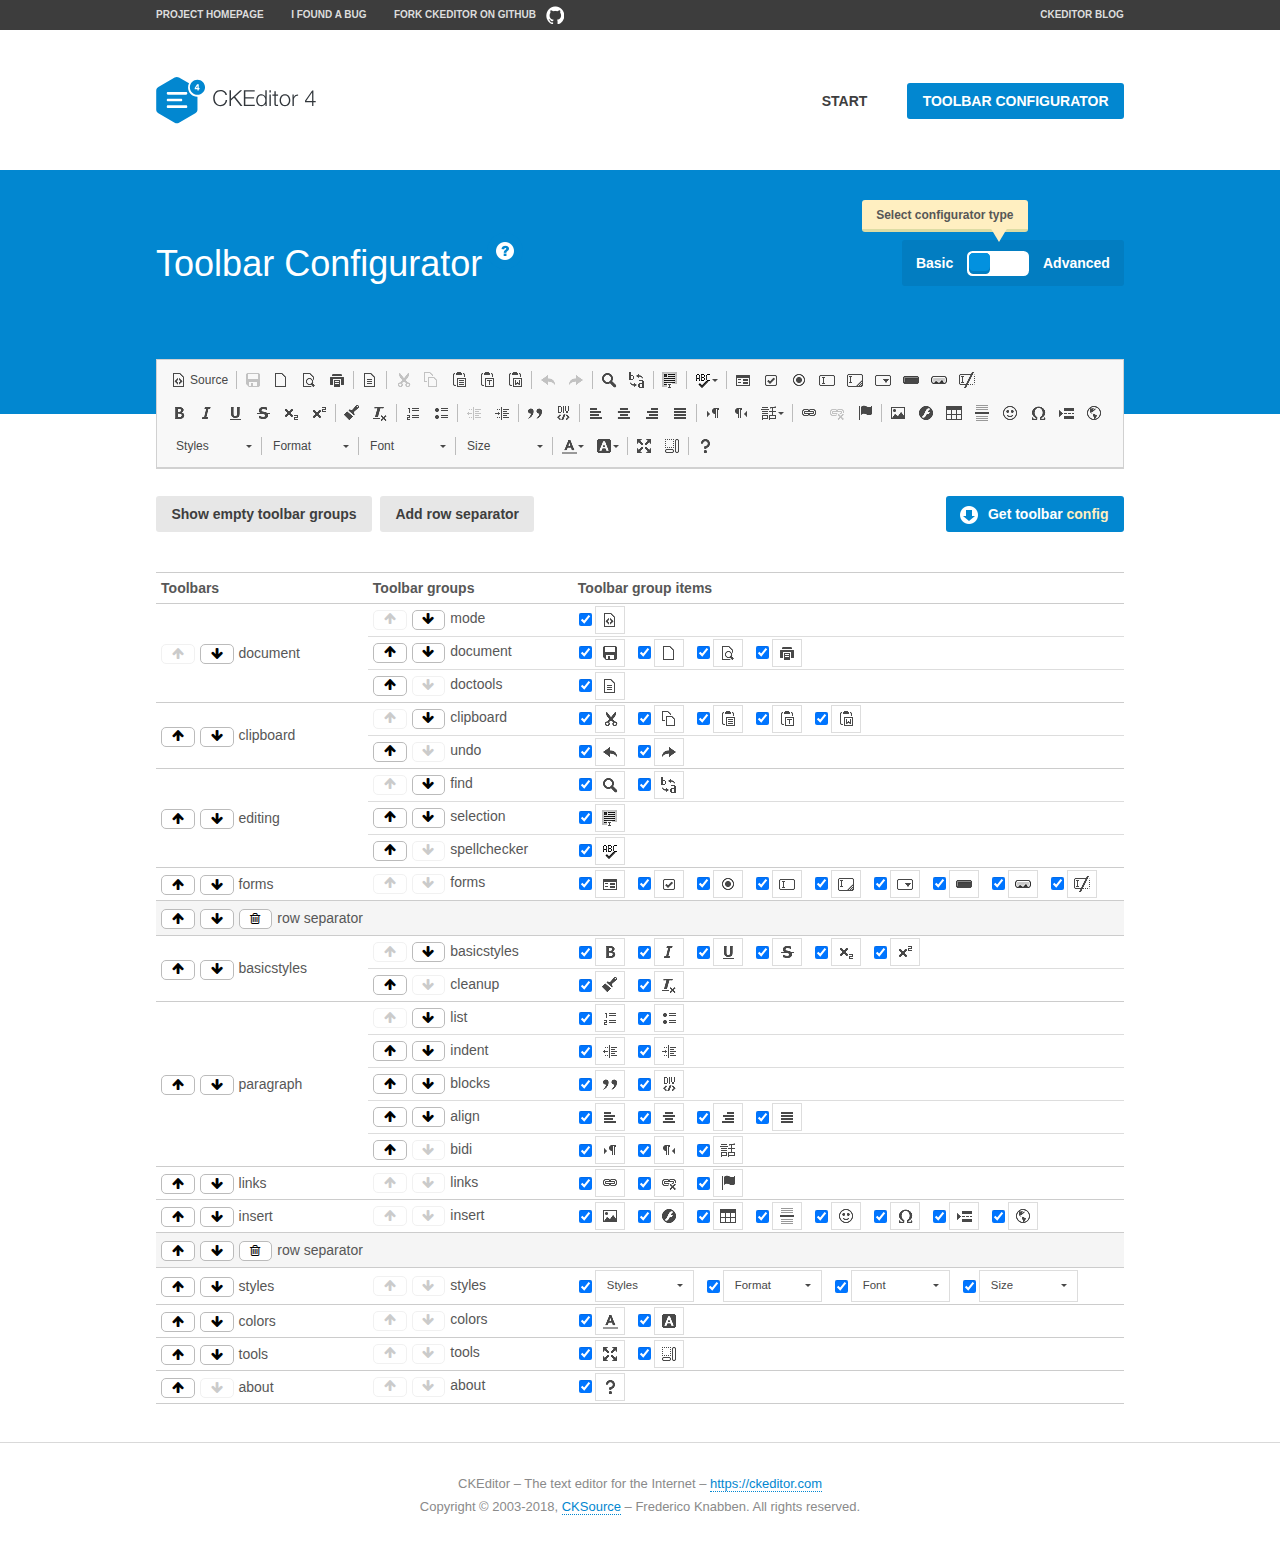
<file: admin/ckeditor/samples/toolbarconfigurator/index.html>
<!DOCTYPE html>
<!--
Copyright (c) 2003-2018, CKSource - Frederico Knabben. All rights reserved.
For licensing, see LICENSE.md or https://ckeditor.com/legal/ckeditor-oss-license
-->
<!--[if IE 8]><html class="ie8"><![endif]-->
<!--[if gt IE 8]><html><![endif]-->
<!--[if !IE]><!--><html><!--<![endif]-->
<head>
	<meta charset="utf-8">
	<title>Toolbar Configurator</title>
	<script src="../../ckeditor.js"></script>
	<script>
		if ( CKEDITOR.env.ie && CKEDITOR.env.version < 9 )
			CKEDITOR.tools.enableHtml5Elements( document );
	</script>
	<link rel="stylesheet" href="lib/codemirror/codemirror.css">
	<link rel="stylesheet" href="lib/codemirror/show-hint.css">
	<link rel="stylesheet" href="lib/codemirror/neo.css">
	<link rel="stylesheet" href="css/fontello.css">
	<link rel="stylesheet" href="../css/samples.css">
</head>
<body id="toolbar">

<nav class="navigation-a">
	<div class="grid-container">
		<ul class="navigation-a-left grid-width-70">
			<li><a href="https://ckeditor.com/ckeditor-4/">Project Homepage</a></li>
			<li><a href="https://github.com/ckeditor/ckeditor-dev/issues">I found a bug</a></li>
			<li><a href="http://github.com/ckeditor/ckeditor-dev" class="icon-pos-right icon-navigation-a-github">Fork CKEditor on GitHub</a></li>
		</ul>
		<ul class="navigation-a-right grid-width-30">
			<li><a href="https://ckeditor.com/blog/">CKEditor Blog</a></li>
		</ul>
	</div>
</nav>

<header class="header-a">
	<div class="grid-container">
		<h1 class="header-a-logo grid-width-30">
			<a href="../index.html"><img src="../img/logo.svg" onerror="this.src='../img/logo.png'; this.onerror=null;" alt="CKEditor Logo"></a>
		</h1>
		<nav class="navigation-b grid-width-70">
			<ul>
				<li><a href="../index.html"  class="button-a">Start</a></li>
				<li><a href="index.html"  class="button-a button-a-background">Toolbar configurator</a></li>
			</ul>
		</nav>
	</div>
</header>

<main>
	<div class="adjoined-top">
		<div class="grid-container">
			<div class="content grid-width-100">
				<div class="grid-container-nested">
					<h1 class="grid-width-60">
						Toolbar Configurator
						<a href="#help-content" type="button" title="Configurator help" id="help" class="button-a button-a-background button-a-no-text icon-pos-left icon-question-mark">Help</a>
					</h1>

					<div class="grid-width-40 grid-switch-magic">
						<div class="switch">
							<span class="balloon-a balloon-a-se">Select configurator type</span>
							<input type="radio" name="radio" data-num="1" id="radio-basic" />
							<input type="radio" name="radio" data-num="2" id="radio-advanced" />
							<label data-for="1" for="radio-basic">Basic</label>
							<span class="switch-inner">
								<span class="handler"></span>
							</span>
							<label data-for="2" for="radio-advanced">Advanced</label>
						</div>
					</div>
				</div>
			</div>
		</div>
	</div>
	<div class="adjoined-bottom">
		<div class="grid-container">
			<div class="grid-width-100">
				<div class="editors-container">
					<div id="editor-basic"></div>
					<div id="editor-advanced"></div>
				</div>
			</div>
		</div>
	</div>

	<div class="grid-container configurator">
		<div class="content grid-width-100">
			<div class="configurator">
				<div>
					<div id="toolbarModifierWrapper"></div>
				</div>
			</div>
		</div>
	</div>

	<div id="help-content">
		<div class="grid-container">
			<div class="grid-width-100">
				<h2>What Am I Doing Here?</h2>

				<div class="grid-container grid-container-nested">
					<div class="basic">
						<div class="grid-width-50">
							<p>Arrange <a href="https://docs.ckeditor.com/ckeditor4/docs/#!/api/CKEDITOR.config-cfg-toolbarGroups">toolbar groups</a>, toggle <a href="https://docs.ckeditor.com/ckeditor4/docs/#!/api/CKEDITOR.config-cfg-removeButtons">button visibility</a> according to your needs and get your toolbar configuration.</p>
							<p>You can replace the content of the <a href="../../config.js"><code>config.js</code></a> file with the generated configuration. If you already set some configuration options you will need to merge both configurations.</p>
						</div>
						<div class="grid-width-50">
							<p>Read more about different ways of <a href="https://docs.ckeditor.com/ckeditor4/docs/#!/guide/dev_configuration">setting configuration</a> and do not forget about <strong>clearing browser cache</strong>.</p>
							<p>Arranging toolbar groups is the recommended way of configuring the toolbar, but if you need more freedom you can use the <a href="#advanced">advanced configurator</a>.</p>
						</div>
					</div>
					<div class="advanced" style="display: none;">
						<div class="grid-width-50">
							<p>With this code editor you can edit your <a href="https://docs.ckeditor.com/ckeditor4/docs/#!/api/CKEDITOR.config-cfg-toolbar">toolbar configuration</a> live.</p>
							<p>You can replace the content of the <a href="../../config.js"><code>config.js</code></a> file with the generated configuration. If you already set some configuration options you will need to merge both configurations.</p>
						</div>
						<div class="grid-width-50">
							<p>Read more about different ways of <a href="https://docs.ckeditor.com/ckeditor4/docs/#!/guide/dev_configuration">setting configuration</a> and do not forget about <strong>clearing browser cache</strong>.</p>
						</div>
					</div>
				</div>

				<p class="grid-container grid-container-nested">
					<button type="button" class="help-content-close grid-width-100 button-a button-a-background">Got it. Let's play!</button>
				</p>
			</div>
		</div>
	</div>
</main>

<footer class="footer-a grid-container">
	<p class="grid-width-100">
		CKEditor &ndash; The text editor for the Internet &ndash; <a class="samples" href="https://ckeditor.com/">https://ckeditor.com</a>
	</p>
	<p class="grid-width-100" id="copy">
		Copyright &copy; 2003-2018, <a class="samples" href="https://cksource.com/">CKSource</a> &ndash; Frederico Knabben. All rights reserved.
	</p>
</footer>

<script src="lib/codemirror/codemirror.js"></script>
<script src="lib/codemirror/javascript.js"></script>
<script src="lib/codemirror/show-hint.js"></script>

<script src="js/fulltoolbareditor.js"></script>
<script src="js/abstracttoolbarmodifier.js"></script>
<script src="js/toolbarmodifier.js"></script>
<script src="js/toolbartextmodifier.js"></script>
<script src="../js/sf.js"></script>

<script>
	( function() {
		'use strict';

		var mode = ( window.location.hash.substr( 1 ) === 'advanced' ) ? 'advanced' : 'basic',
			configuratorSection = CKEDITOR.document.findOne( 'main > .grid-container.configurator' ),
			basicInstruction = CKEDITOR.document.findOne( '#help-content .basic' ),
			advancedInstruction = CKEDITOR.document.findOne( '#help-content .advanced' ),

			// Configurator mode switcher.
			modeSwitchBasic = CKEDITOR.document.getById( 'radio-basic' ),
			modeSwitchAdvanced = CKEDITOR.document.getById( 'radio-advanced' );

		// Initial setup
		function updateSwitcher() {
			if ( mode === 'advanced' ) {
				modeSwitchAdvanced.$.checked = true;
			} else {
				modeSwitchBasic.$.checked = true;
			}
		}

		updateSwitcher();

		CKEDITOR.document.getWindow().on( 'hashchange', function( e ) {
			var hash = window.location.hash.substr( 1 );
			if ( !( hash === 'advanced' || hash === 'basic' ) ) {
				return;
			}
			mode = hash;
			onToolbarsDone( mode );
		} );

		CKEDITOR.document.getWindow().on( 'resize', function() {
			updateToolbar( ( mode === 'basic' ? toolbarModifier : toolbarTextModifier )[ 'editorInstance' ] );
		} );

		function onRefresh( modifier ) {
			modifier = modifier || this;

			if ( mode === 'basic' && modifier instanceof ToolbarConfigurator.ToolbarTextModifier ) {
				return;
			}

			// CodeMirror container becomes visible, so we need to refresh and to avoid rendering problems.
			if ( mode === 'advanced' && modifier instanceof ToolbarConfigurator.ToolbarTextModifier ) {
				modifier.codeContainer.refresh();
			}

			updateToolbar( modifier.editorInstance );
		}

		function updateToolbar( editor ) {
			var editorContainer = editor.container;

			// Not always editor is loaded.
			if ( !editorContainer ) {
				return;
			}

			var displayStyle = editorContainer.getStyle( 'display' );

			editorContainer.setStyle( 'display', 'block' );

			var newHeight = editorContainer.getSize( 'height' );

			var newMarginTop = parseInt( editorContainer.getComputedStyle( 'margin-top' ), 10 );
			newMarginTop = ( isNaN( newMarginTop ) ? 0 : Number( newMarginTop ) );

			var newMarginBottom = parseInt( editorContainer.getComputedStyle( 'margin-bottom' ), 10 );
			newMarginBottom = ( isNaN( newMarginBottom ) ? 0 : Number( newMarginBottom ) );

			var result = newHeight + newMarginTop + newMarginBottom;

			editorContainer.setStyle( 'display', displayStyle );

			editor.container.getAscendant( 'div' ).setStyle( 'height', result + 'px' );
		}

		var toolbarModifier = new ToolbarConfigurator.ToolbarModifier( 'editor-basic' );

		var done = 0;
		toolbarModifier.init( onToolbarInit );
		toolbarModifier.onRefresh = onRefresh;

		CKEDITOR.document.getById( 'toolbarModifierWrapper' ).append( toolbarModifier.mainContainer );

		var toolbarTextModifier = new ToolbarConfigurator.ToolbarTextModifier( 'editor-advanced' );
		toolbarTextModifier.init( onToolbarInit );
		toolbarTextModifier.onRefresh = onRefresh;

		function onToolbarInit() {
			if ( ++done === 2 ) {
				onToolbarsDone();

				positionSticky.watch( CKEDITOR.document.findOne( '.toolbar' ), function() {
					return mode === 'advanced';
				} );
			}
		}

		function onToolbarsDone() {
			if ( mode === 'basic' ) {
				toggleModeBasic( false );
			} else {
				toggleModeAdvanced( false );
			}

			updateSwitcher();

			setTimeout( function() {
				CKEDITOR.document.findOne( '.editors-container' ).addClass( 'active' );
				CKEDITOR.document.findOne( '#toolbarModifierWrapper' ).addClass( 'active' );
			}, 200 );
		}

		CKEDITOR.document.getById( 'toolbarModifierWrapper' ).append( toolbarTextModifier.mainContainer );

		function toogleModeSwitch( onElement, offElement, onModifier, offModifier ) {
			onElement.addClass( 'fancy-button-active' );
			offElement.removeClass( 'fancy-button-active' );

			onModifier.showUI();
			offModifier.hideUI();
		}

		function toggleModeBasic( callOnRefresh ) {
			callOnRefresh = ( callOnRefresh !== false );
			mode = 'basic';
			window.location.hash = '#basic';
			toogleModeSwitch( modeSwitchBasic, modeSwitchAdvanced, toolbarModifier, toolbarTextModifier );

			configuratorSection.removeClass( 'freed-width' );
			basicInstruction.show();
			advancedInstruction.hide();

			callOnRefresh && onRefresh( toolbarModifier );
		}

		function toggleModeAdvanced( callOnRefresh ) {
			callOnRefresh = ( callOnRefresh !== false );
			mode = 'advanced';
			window.location.hash = '#advanced';
			toogleModeSwitch( modeSwitchAdvanced, modeSwitchBasic, toolbarTextModifier, toolbarModifier );

			configuratorSection.addClass( 'freed-width' );
			advancedInstruction.show();
			basicInstruction.hide();

			callOnRefresh && onRefresh( toolbarTextModifier );
		}

		modeSwitchBasic.on( 'click', toggleModeBasic );
		modeSwitchAdvanced.on( 'click', toggleModeAdvanced );

		//
		// Position:sticky for the toolbar.
		//

		// Will make elements behave like they were styled with position:sticky.
		var positionSticky = {
			// Store object: {
			// 		element: CKEDITOR.dom.element, // Element which will float.
			// 		placeholder: CKEDITOR.dom.element, // Placeholder which is place to prevent page bounce.
			// 		isFixed: boolean // Whether element float now.
			// }
			watched: [],

			active: [],

			staticContainer: null,

			init: function() {
				var element = CKEDITOR.dom.element.createFromHtml(
					'<div class="staticContainer">' +
						'<div class="grid-container" >' +
							'<div class="grid-width-100">' +
								'<div class="inner"></div>' +
							'</div>' +
						'</div>' +
					'</div>' );

				this.staticContainer = element.findOne( '.inner' );

				CKEDITOR.document.getBody().append( element );
			},

			watch: function( element, preventFunc ) {
				this.watched.push( {
					element: element,
					placeholder: new CKEDITOR.dom.element( 'div' ),
					isFixed: false,
					preventFunc: preventFunc
				} );
			},

			checkAll: function() {
				for ( var i = 0; i < this.watched.length; i++ ) {
					this.check( this.watched[ i ] );
				}
			},

			check: function( element ) {
				var isFixed = element.isFixed;
				var shouldBeFixed = this.shouldBeFixed( element );

				// Nothing to be done.
				if ( isFixed === shouldBeFixed ) {
					return;
				}

				var placeholder = element.placeholder;

				if ( isFixed ) {
					// Unfixing.

					element.element.insertBefore( placeholder );
					placeholder.remove();

					element.element.removeStyle( 'margin' );

					this.active.splice( CKEDITOR.tools.indexOf( this.active, element ), 1 );

				} else {
					// Fixing.
					placeholder.setStyle( 'width', element.element.getSize( 'width' ) + 'px' );
					placeholder.setStyle( 'height', element.element.getSize( 'height' ) + 'px' );
					placeholder.setStyle( 'margin-bottom', element.element.getComputedStyle( 'margin-bottom' ) );
					placeholder.setStyle( 'display', element.element.getComputedStyle( 'display' ) );
					placeholder.insertAfter( element.element );

					this.staticContainer.append( element.element );

					this.active.push( element );
				}

				element.isFixed = !element.isFixed;
			},

			shouldBeFixed: function( element ) {
				if ( element.preventFunc && element.preventFunc() ) {
					return false;
				}

				// If element is already fixed we are checking it's placeholder.
				var related = ( element.isFixed ? element.placeholder : element.element ),
					clientRect = related.$.getBoundingClientRect(),
					staticHeight = this.staticContainer.getSize('height' ),
					elemHeight = element.element.getSize( 'height' );

				if ( element.isFixed ) {
					return ( clientRect.top + elemHeight < staticHeight );
				} else {
					return ( clientRect.top < staticHeight );
				}
			}
		};

		positionSticky.init();

		CKEDITOR.document.getWindow().on( 'scroll',
			new CKEDITOR.tools.eventsBuffer( 100, positionSticky.checkAll, positionSticky ).input
		);

		// Make the toolbar sticky.
		positionSticky.watch( CKEDITOR.document.findOne( '.editors-container' ) );

		// Help button and help-content.
		( function() {
			var helpButton = CKEDITOR.document.getById( 'help' ),
				helpContent = CKEDITOR.document.getById( 'help-content' );

			// Don't show help button on IE8 because it's unsupported by Pico Modal.
			if ( CKEDITOR.env.ie && CKEDITOR.env.version == 8 ) {
				helpButton.hide();
			} else {
				// Display help modal when the button is clicked.
				helpButton.on( 'click', function( evt ) {
					SF.modal( {
						// Clone modal content from DOM.
						content: helpContent.getHtml(),

						afterCreate: function( modal ) {
							// Enable modal content button to close the modal.
							new CKEDITOR.dom.element( modal.modalElem() ).findOne( '.help-content-close' ).once( 'click', modal.close );
						}
					} ).show();
				} );
			}
		} )();
	} )();
</script>
</body>
</html>
</file>
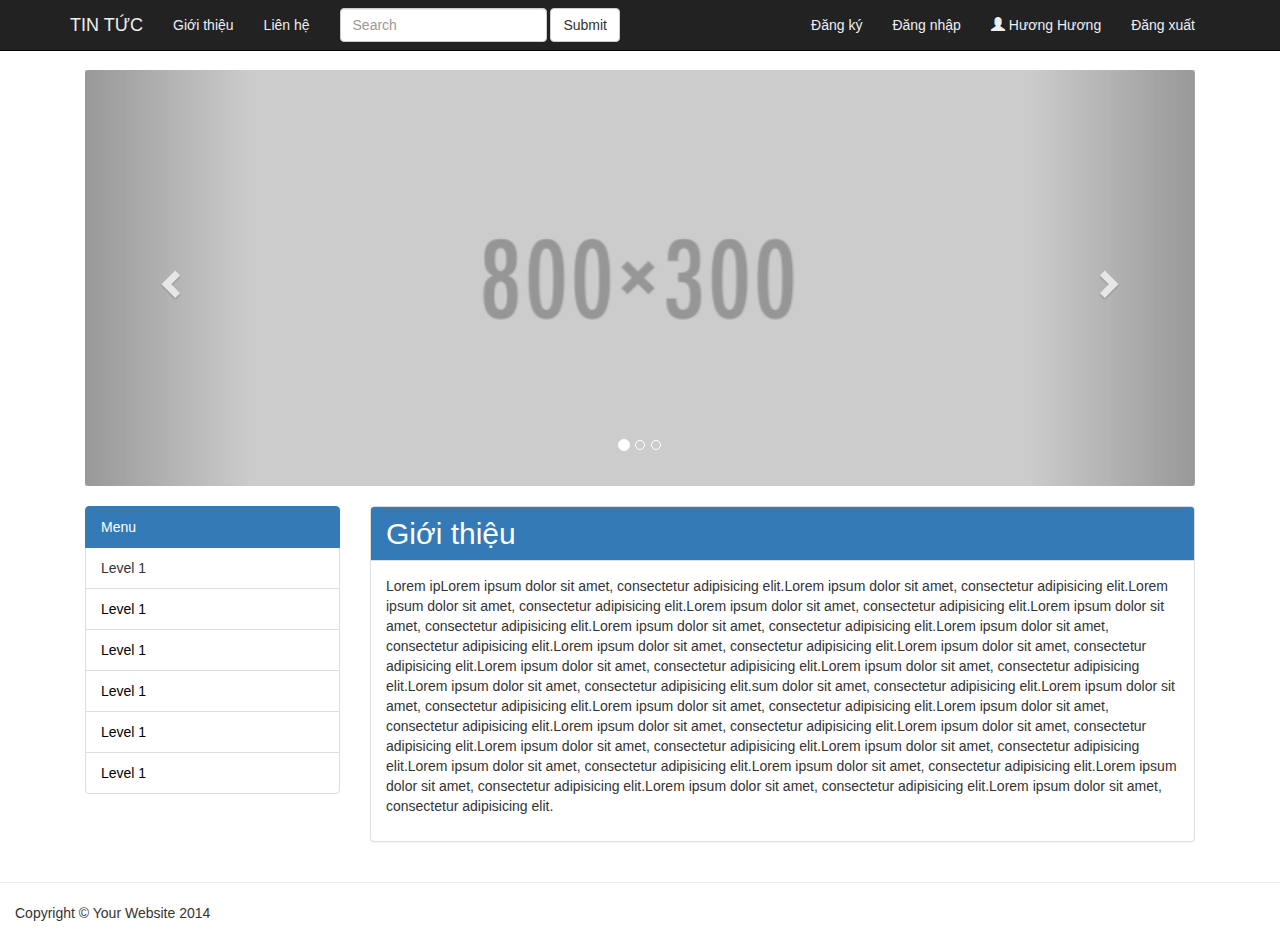
<file: public/gioithieu.html>
<!DOCTYPE html>
<html lang="en">

<head>

    <meta charset="utf-8">
    <meta http-equiv="X-UA-Compatible" content="IE=edge">
    <meta name="viewport" content="width=device-width, initial-scale=1">
    <meta name="description" content="">
    <meta name="author" content="">

    <title> Khoa Pham</title>

    <!-- Bootstrap Core CSS -->
    <link href="css/bootstrap.min.css" rel="stylesheet">

    <!-- Custom CSS -->
    <link href="css/shop-homepage.css" rel="stylesheet">
    <link href="css/my.css" rel="stylesheet">

    <!-- HTML5 Shim and Respond.js IE8 support of HTML5 elements and media queries -->
    <!-- WARNING: Respond.js doesn't work if you view the page via file:// -->
    <!--[if lt IE 9]>
        <script src="https://oss.maxcdn.com/libs/html5shiv/3.7.0/html5shiv.js"></script>
        <script src="https://oss.maxcdn.com/libs/respond.js/1.4.2/respond.min.js"></script>
    <![endif]-->

</head>

<body>

    <!-- Navigation -->
    <nav class="navbar navbar-inverse navbar-fixed-top" role="navigation">
        <div class="container">
            <!-- Brand and toggle get grouped for better mobile display -->
            <div class="navbar-header">
                <button type="button" class="navbar-toggle" data-toggle="collapse" data-target="#bs-example-navbar-collapse-1">
                    <span class="sr-only">Toggle navigation</span>
                    <span class="icon-bar"></span>
                    <span class="icon-bar"></span>
                    <span class="icon-bar"></span>
                </button>
                <a class="navbar-brand" href="#"> Tin Tức</a>
            </div>
            <!-- Collect the nav links, forms, and other content for toggling -->
            <div class="collapse navbar-collapse" id="bs-example-navbar-collapse-1">
                <ul class="nav navbar-nav">
                    <li>
                        <a href="#">Giới thiệu</a>
                    </li>
                    <li>
                        <a href="#">Liên hệ</a>
                    </li>
                </ul>

                <form class="navbar-form navbar-left" role="search">
			        <div class="form-group">
			          <input type="text" class="form-control" placeholder="Search">
			        </div>
			        <button type="submit" class="btn btn-default">Submit</button>
			    </form>

			    <ul class="nav navbar-nav pull-right">
                    <li>
                        <a href="#">Đăng ký</a>
                    </li>
                    <li>
                        <a href="#">Đăng nhập</a>
                    </li>
                    <li>
                    	<a>
                    		<span class ="glyphicon glyphicon-user"></span>
                    		Hương Hương
                    	</a>
                    </li>

                    <li>
                    	<a href="#">Đăng xuất</a>
                    </li>
                    
                </ul>
            </div>


            
            <!-- /.navbar-collapse -->
        </div>
        <!-- /.container -->
    </nav>

    <!-- Page Content -->
    <div class="container">

    	<!-- slider -->
    	<div class="row carousel-holder">
            <div class="col-md-12">
                <div id="carousel-example-generic" class="carousel slide" data-ride="carousel">
                    <ol class="carousel-indicators">
                        <li data-target="#carousel-example-generic" data-slide-to="0" class="active"></li>
                        <li data-target="#carousel-example-generic" data-slide-to="1"></li>
                        <li data-target="#carousel-example-generic" data-slide-to="2"></li>
                    </ol>
                    <div class="carousel-inner">
                        <div class="item active">
                            <img class="slide-image" src="image/800x300.png" alt="">
                        </div>
                        <div class="item">
                            <img class="slide-image" src="image/800x300.png" alt="">
                        </div>
                        <div class="item">
                            <img class="slide-image" src="image/800x300.png" alt="">
                        </div>
                    </div>
                    <a class="left carousel-control" href="#carousel-example-generic" data-slide="prev">
                        <span class="glyphicon glyphicon-chevron-left"></span>
                    </a>
                    <a class="right carousel-control" href="#carousel-example-generic" data-slide="next">
                        <span class="glyphicon glyphicon-chevron-right"></span>
                    </a>
                </div>
            </div>
        </div>
        <!-- end slide -->

        <div class="space20"></div>


        <div class="row main-left">
            <div class="col-md-3 ">
                <ul class="list-group" id="menu">
                    <li href="#" class="list-group-item menu1 active">
                    	Menu
                    </li>

                    <li href="#" class="list-group-item menu1">
                    	Level 1
                    </li>
                    <ul>
                		<li class="list-group-item">
                			<a href="#">Level2</a>
                		</li>
                		<li class="list-group-item">
                			<a href="#">Level2</a>
                		</li>
                		<li class="list-group-item">
                			<a href="#">Level2</a>
                		</li>
                		<li class="list-group-item">
                			<a href="#">Level2</a>
                		</li>
                    </ul>

                    <li href="#" class="list-group-item menu1">
                    	<a href="#">Level 1</a>
                    </li>
                    <ul>
                		<li class="list-group-item">
                			<a href="#">Level2</a>
                		</li>
                		<li class="list-group-item">
                			<a href="#">Level2</a>
                		</li>
                		<li class="list-group-item">
                			<a href="#">Level2</a>
                		</li>
                		<li class="list-group-item">
                			<a href="#">Level2</a>
                		</li>
                    </ul>


                    <li href="#" class="list-group-item menu1">
                    	<a href="#">Level 1</a>
                    </li>

                    <ul>
                		<li class="list-group-item">
                			<a href="#">Level2</a>
                		</li>
                		<li class="list-group-item">
                			<a href="#">Level2</a>
                		</li>
                		<li class="list-group-item">
                			<a href="#">Level2</a>
                		</li>
                		<li class="list-group-item">
                			<a href="#">Level2</a>
                		</li>
                    </ul>


                    <li href="#" class="list-group-item menu1">
                    	<a href="#">Level 1</a>
                    </li>
                    <ul>
                		<li class="list-group-item">
                			<a href="#">Level2</a>
                		</li>
                		<li class="list-group-item">
                			<a href="#">Level2</a>
                		</li>
                		<li class="list-group-item">
                			<a href="#">Level2</a>
                		</li>
                		<li class="list-group-item">
                			<a href="#">Level2</a>
                		</li>
                    </ul>

                    <li href="#" class="list-group-item menu1">
                    	<a href="#">Level 1</a>
                    </li>
                    <li href="#" class="list-group-item menu1">
                    	<a href="#">Level 1</a>
                    </li>
                </ul>
            </div>

            <div class="col-md-9">
	            <div class="panel panel-default">            
	            	<div class="panel-heading" style="background-color:#337AB7; color:white;" >
	            		<h2 style="margin-top:0px; margin-bottom:0px;">Giới thiệu</h2>
	            	</div>

	            	<div class="panel-body">
	            		<!-- item -->
					   <p>
					   	Lorem ipLorem ipsum dolor sit amet, consectetur adipisicing elit.Lorem ipsum dolor sit amet, consectetur adipisicing elit.Lorem ipsum dolor sit amet, consectetur adipisicing elit.Lorem ipsum dolor sit amet, consectetur adipisicing elit.Lorem ipsum dolor sit amet, consectetur adipisicing elit.Lorem ipsum dolor sit amet, consectetur adipisicing elit.Lorem ipsum dolor sit amet, consectetur adipisicing elit.Lorem ipsum dolor sit amet, consectetur adipisicing elit.Lorem ipsum dolor sit amet, consectetur adipisicing elit.Lorem ipsum dolor sit amet, consectetur adipisicing elit.Lorem ipsum dolor sit amet, consectetur adipisicing elit.Lorem ipsum dolor sit amet, consectetur adipisicing elit.sum dolor sit amet, consectetur adipisicing elit.Lorem ipsum dolor sit amet, consectetur adipisicing elit.Lorem ipsum dolor sit amet, consectetur adipisicing elit.Lorem ipsum dolor sit amet, consectetur adipisicing elit.Lorem ipsum dolor sit amet, consectetur adipisicing elit.Lorem ipsum dolor sit amet, consectetur adipisicing elit.Lorem ipsum dolor sit amet, consectetur adipisicing elit.Lorem ipsum dolor sit amet, consectetur adipisicing elit.Lorem ipsum dolor sit amet, consectetur adipisicing elit.Lorem ipsum dolor sit amet, consectetur adipisicing elit.Lorem ipsum dolor sit amet, consectetur adipisicing elit.Lorem ipsum dolor sit amet, consectetur adipisicing elit.Lorem ipsum dolor sit amet, consectetur adipisicing elit.

					   	
					   </p>

					</div>
	            </div>
        	</div>
        </div>
        <!-- /.row -->
    </div>
    <!-- end Page Content -->

    <!-- Footer -->
    <hr>
    <footer>
        <div class="row">
            <div class="col-md-12">
                <p>Copyright &copy; Your Website 2014</p>
            </div>
        </div>
    </footer>
    <!-- end Footer -->
    <!-- jQuery -->
    <script src="js/jquery.js"></script>
    <!-- Bootstrap Core JavaScript -->
    <script src="js/bootstrap.min.js"></script>
    <script src="js/my.js"></script>

</body>

</html>
</file>
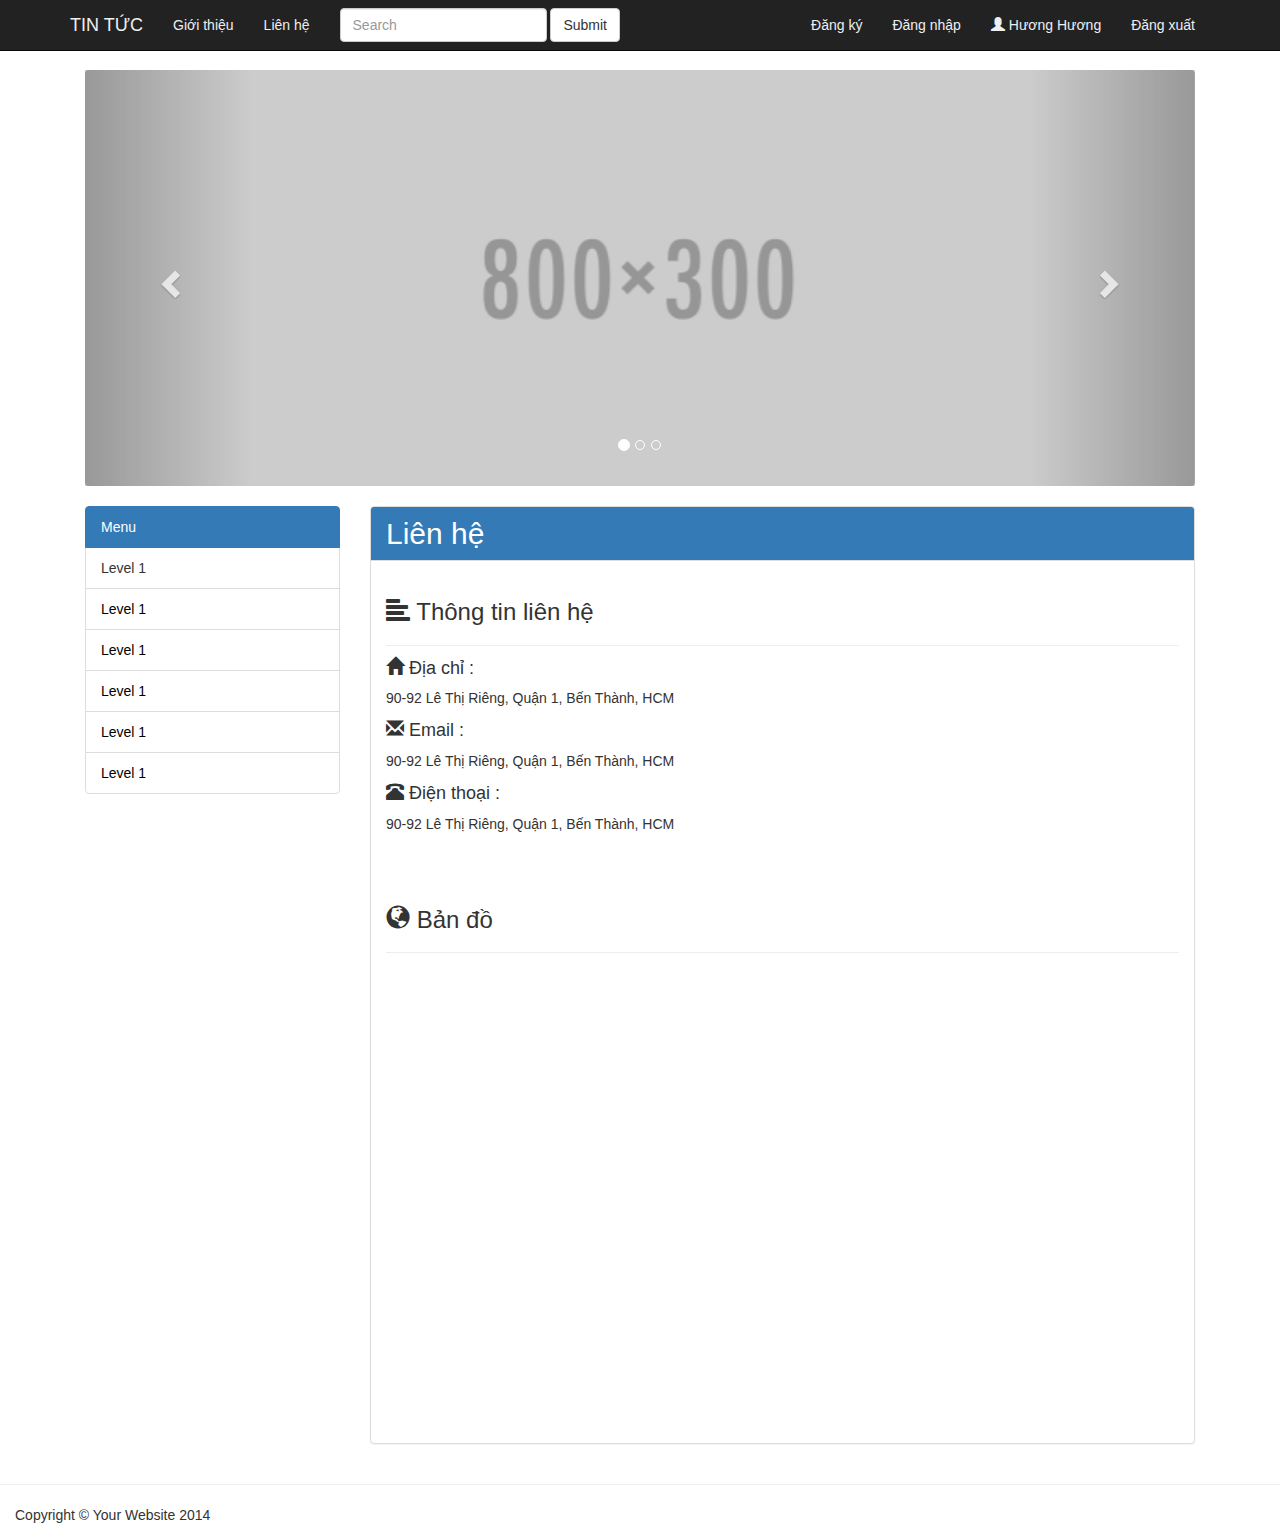
<file: public/lienhe.html>
<!DOCTYPE html>
<html lang="en">

<head>

    <meta charset="utf-8">
    <meta http-equiv="X-UA-Compatible" content="IE=edge">
    <meta name="viewport" content="width=device-width, initial-scale=1">
    <meta name="description" content="">
    <meta name="author" content="">

    <title> Khoa Pham</title>

    <!-- Bootstrap Core CSS -->
    <link href="css/bootstrap.min.css" rel="stylesheet">

    <!-- Custom CSS -->
    <link href="css/shop-homepage.css" rel="stylesheet">
    <link href="css/my.css" rel="stylesheet">

    <!-- HTML5 Shim and Respond.js IE8 support of HTML5 elements and media queries -->
    <!-- WARNING: Respond.js doesn't work if you view the page via file:// -->
    <!--[if lt IE 9]>
        <script src="https://oss.maxcdn.com/libs/html5shiv/3.7.0/html5shiv.js"></script>
        <script src="https://oss.maxcdn.com/libs/respond.js/1.4.2/respond.min.js"></script>
    <![endif]-->

</head>

<body>

    <!-- Navigation -->
    <nav class="navbar navbar-inverse navbar-fixed-top" role="navigation">
        <div class="container">
            <!-- Brand and toggle get grouped for better mobile display -->
            <div class="navbar-header">
                <button type="button" class="navbar-toggle" data-toggle="collapse" data-target="#bs-example-navbar-collapse-1">
                    <span class="sr-only">Toggle navigation</span>
                    <span class="icon-bar"></span>
                    <span class="icon-bar"></span>
                    <span class="icon-bar"></span>
                </button>
                <a class="navbar-brand" href="#"> Tin Tức</a>
            </div>
            <!-- Collect the nav links, forms, and other content for toggling -->
            <div class="collapse navbar-collapse" id="bs-example-navbar-collapse-1">
                <ul class="nav navbar-nav">
                    <li>
                        <a href="#">Giới thiệu</a>
                    </li>
                    <li>
                        <a href="#">Liên hệ</a>
                    </li>
                </ul>

                <form class="navbar-form navbar-left" role="search">
			        <div class="form-group">
			          <input type="text" class="form-control" placeholder="Search">
			        </div>
			        <button type="submit" class="btn btn-default">Submit</button>
			    </form>

			    <ul class="nav navbar-nav pull-right">
                    <li>
                        <a href="#">Đăng ký</a>
                    </li>
                    <li>
                        <a href="#">Đăng nhập</a>
                    </li>
                    <li>
                    	<a>
                    		<span class ="glyphicon glyphicon-user"></span>
                    		Hương Hương
                    	</a>
                    </li>

                    <li>
                    	<a href="#">Đăng xuất</a>
                    </li>
                    
                </ul>
            </div>


            
            <!-- /.navbar-collapse -->
        </div>
        <!-- /.container -->
    </nav>

    <!-- Page Content -->
    <div class="container">

    	<!-- slider -->
    	<div class="row carousel-holder">
            <div class="col-md-12">
                <div id="carousel-example-generic" class="carousel slide" data-ride="carousel">
                    <ol class="carousel-indicators">
                        <li data-target="#carousel-example-generic" data-slide-to="0" class="active"></li>
                        <li data-target="#carousel-example-generic" data-slide-to="1"></li>
                        <li data-target="#carousel-example-generic" data-slide-to="2"></li>
                    </ol>
                    <div class="carousel-inner">
                        <div class="item active">
                            <img class="slide-image" src="image/800x300.png" alt="">
                        </div>
                        <div class="item">
                            <img class="slide-image" src="image/800x300.png" alt="">
                        </div>
                        <div class="item">
                            <img class="slide-image" src="image/800x300.png" alt="">
                        </div>
                    </div>
                    <a class="left carousel-control" href="#carousel-example-generic" data-slide="prev">
                        <span class="glyphicon glyphicon-chevron-left"></span>
                    </a>
                    <a class="right carousel-control" href="#carousel-example-generic" data-slide="next">
                        <span class="glyphicon glyphicon-chevron-right"></span>
                    </a>
                </div>
            </div>
        </div>
        <!-- end slide -->

        <div class="space20"></div>


        <div class="row main-left">
            <div class="col-md-3 ">
                <ul class="list-group" id="menu">
                    <li href="#" class="list-group-item menu1 active">
                    	Menu
                    </li>

                    <li href="#" class="list-group-item menu1">
                    	Level 1
                    </li>
                    <ul>
                		<li class="list-group-item">
                			<a href="#">Level2</a>
                		</li>
                		<li class="list-group-item">
                			<a href="#">Level2</a>
                		</li>
                		<li class="list-group-item">
                			<a href="#">Level2</a>
                		</li>
                		<li class="list-group-item">
                			<a href="#">Level2</a>
                		</li>
                    </ul>

                    <li href="#" class="list-group-item menu1">
                    	<a href="#">Level 1</a>
                    </li>
                    <ul>
                		<li class="list-group-item">
                			<a href="#">Level2</a>
                		</li>
                		<li class="list-group-item">
                			<a href="#">Level2</a>
                		</li>
                		<li class="list-group-item">
                			<a href="#">Level2</a>
                		</li>
                		<li class="list-group-item">
                			<a href="#">Level2</a>
                		</li>
                    </ul>


                    <li href="#" class="list-group-item menu1">
                    	<a href="#">Level 1</a>
                    </li>

                    <ul>
                		<li class="list-group-item">
                			<a href="#">Level2</a>
                		</li>
                		<li class="list-group-item">
                			<a href="#">Level2</a>
                		</li>
                		<li class="list-group-item">
                			<a href="#">Level2</a>
                		</li>
                		<li class="list-group-item">
                			<a href="#">Level2</a>
                		</li>
                    </ul>


                    <li href="#" class="list-group-item menu1">
                    	<a href="#">Level 1</a>
                    </li>
                    <ul>
                		<li class="list-group-item">
                			<a href="#">Level2</a>
                		</li>
                		<li class="list-group-item">
                			<a href="#">Level2</a>
                		</li>
                		<li class="list-group-item">
                			<a href="#">Level2</a>
                		</li>
                		<li class="list-group-item">
                			<a href="#">Level2</a>
                		</li>
                    </ul>

                    <li href="#" class="list-group-item menu1">
                    	<a href="#">Level 1</a>
                    </li>
                    <li href="#" class="list-group-item menu1">
                    	<a href="#">Level 1</a>
                    </li>
                </ul>
            </div>

            <div class="col-md-9">
	            <div class="panel panel-default">            
	            	<div class="panel-heading" style="background-color:#337AB7; color:white;" >
	            		<h2 style="margin-top:0px; margin-bottom:0px;">Liên hệ</h2>
	            	</div>

	            	<div class="panel-body">
	            		<!-- item -->
                        <h3><span class="glyphicon glyphicon-align-left"></span> Thông tin liên hệ</h3>
					    
                        <div class="break"></div>
					   	<h4><span class= "glyphicon glyphicon-home "></span> Địa chỉ : </h4>
                        <p>90-92 Lê Thị Riêng, Quận 1, Bến Thành, HCM </p>

                        <h4><span class="glyphicon glyphicon-envelope"></span> Email : </h4>
                        <p>90-92 Lê Thị Riêng, Quận 1, Bến Thành, HCM </p>

                        <h4><span class="glyphicon glyphicon-phone-alt"></span> Điện thoại : </h4>
                        <p>90-92 Lê Thị Riêng, Quận 1, Bến Thành, HCM </p>



                        <br><br>
                        <h3><span class="glyphicon glyphicon-globe"></span> Bản đồ</h3>
                        <div class="break"></div><br>
                        <iframe src="https://www.google.com/maps/embed?pb=!1m18!1m12!1m3!1d3919.5201952559787!2d106.68891131458902!3d10.771412992324944!2m3!1f0!2f0!3f0!3m2!1i1024!2i768!4f13.1!3m3!1m2!1s0x31752f3c586421ef%3A0xb606461dc7627921!2zVHJ1bmcgVMOibSDEkMOgbyBU4bqhbyBUaW4gSOG7jWMgS2hvYSBQaOG6oW0!5e0!3m2!1svi!2s!4v1465285414810" width="600" height="450" frameborder="0" style="border:0" allowfullscreen></iframe>

					</div>
	            </div>
        	</div>
        </div>
        <!-- /.row -->
    </div>
    <!-- end Page Content -->

    <!-- Footer -->
    <hr>
    <footer>
        <div class="row">
            <div class="col-md-12">
                <p>Copyright &copy; Your Website 2014</p>
            </div>
        </div>
    </footer>
    <!-- end Footer -->
    <!-- jQuery -->
    <script src="js/jquery.js"></script>
    <!-- Bootstrap Core JavaScript -->
    <script src="js/bootstrap.min.js"></script>
    <script src="js/my.js"></script>

</body>

</html>
</file>
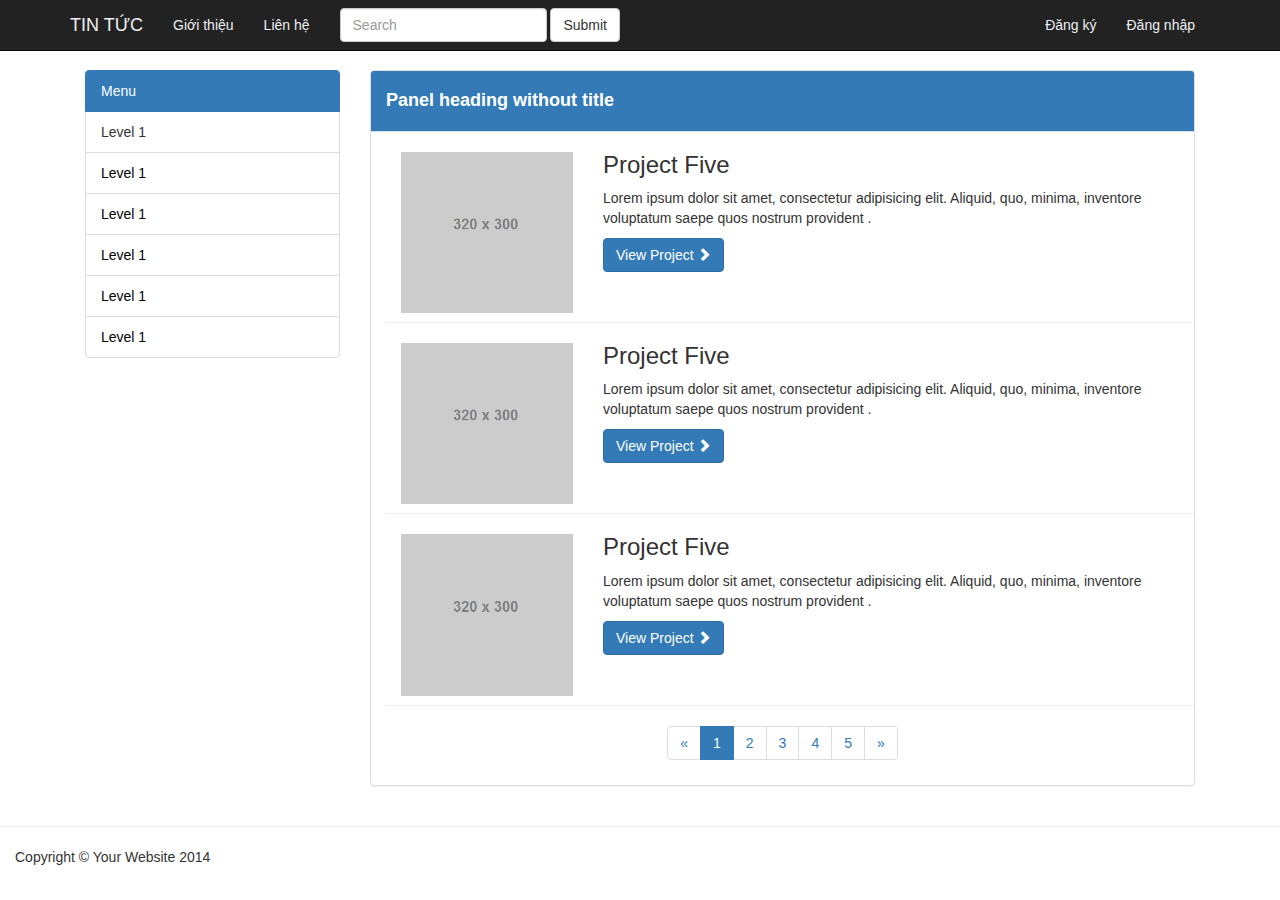
<file: public/loaitin.html>
<!DOCTYPE html>
<html lang="en">

<head>

    <meta charset="utf-8">
    <meta http-equiv="X-UA-Compatible" content="IE=edge">
    <meta name="viewport" content="width=device-width, initial-scale=1">
    <meta name="description" content="">
    <meta name="author" content="">

    <title> Khoa Pham</title>

    <!-- Bootstrap Core CSS -->
    <link href="css/bootstrap.min.css" rel="stylesheet">

    <!-- Custom CSS -->
    <link href="css/shop-homepage.css" rel="stylesheet">
    <link href="css/my.css" rel="stylesheet">

    <!-- HTML5 Shim and Respond.js IE8 support of HTML5 elements and media queries -->
    <!-- WARNING: Respond.js doesn't work if you view the page via file:// -->
    <!--[if lt IE 9]>
        <script src="https://oss.maxcdn.com/libs/html5shiv/3.7.0/html5shiv.js"></script>
        <script src="https://oss.maxcdn.com/libs/respond.js/1.4.2/respond.min.js"></script>
    <![endif]-->

</head>

<body>

    <!-- Navigation -->
    <nav class="navbar navbar-inverse navbar-fixed-top" role="navigation">
        <div class="container">
            <!-- Brand and toggle get grouped for better mobile display -->
            <div class="navbar-header">
                <button type="button" class="navbar-toggle" data-toggle="collapse" data-target="#bs-example-navbar-collapse-1">
                    <span class="sr-only">Toggle navigation</span>
                    <span class="icon-bar"></span>
                    <span class="icon-bar"></span>
                    <span class="icon-bar"></span>
                </button>
                <a class="navbar-brand" href="#"> Tin Tức</a>
            </div>
            <!-- Collect the nav links, forms, and other content for toggling -->
            <div class="collapse navbar-collapse" id="bs-example-navbar-collapse-1">
                <ul class="nav navbar-nav">
                    <li>
                        <a href="#">Giới thiệu</a>
                    </li>
                    <li>
                        <a href="#">Liên hệ</a>
                    </li>
                </ul>

                <form class="navbar-form navbar-left" role="search">
                    <div class="form-group">
                      <input type="text" class="form-control" placeholder="Search">
                    </div>
                    <button type="submit" class="btn btn-default">Submit</button>
                </form>

                <ul class="nav navbar-nav pull-right">
                    <li>
                        <a href="#">Đăng ký</a>
                    </li>
                    <li>
                        <a href="#">Đăng nhập</a>
                    </li>
                </ul>
            </div>


            
            <!-- /.navbar-collapse -->
        </div>
        <!-- /.container -->
    </nav>

    <!-- Page Content -->
    <div class="container">
        <div class="row">
            <div class="col-md-3 ">
                <ul class="list-group" id="menu">
                    <li href="#" class="list-group-item menu1 active">
                        Menu
                    </li>

                    <li href="#" class="list-group-item menu1">
                        Level 1
                    </li>
                    <ul>
                        <li class="list-group-item">
                            <a href="#">Level2</a>
                        </li>
                        <li class="list-group-item">
                            <a href="#">Level2</a>
                        </li>
                        <li class="list-group-item">
                            <a href="#">Level2</a>
                        </li>
                        <li class="list-group-item">
                            <a href="#">Level2</a>
                        </li>
                    </ul>

                    <li href="#" class="list-group-item menu1">
                        <a href="#">Level 1</a>
                    </li>
                    <ul>
                        <li class="list-group-item">
                            <a href="#">Level2</a>
                        </li>
                        <li class="list-group-item">
                            <a href="#">Level2</a>
                        </li>
                        <li class="list-group-item">
                            <a href="#">Level2</a>
                        </li>
                        <li class="list-group-item">
                            <a href="#">Level2</a>
                        </li>
                    </ul>


                    <li href="#" class="list-group-item menu1">
                        <a href="#">Level 1</a>
                    </li>

                    <ul>
                        <li class="list-group-item">
                            <a href="#">Level2</a>
                        </li>
                        <li class="list-group-item">
                            <a href="#">Level2</a>
                        </li>
                        <li class="list-group-item">
                            <a href="#">Level2</a>
                        </li>
                        <li class="list-group-item">
                            <a href="#">Level2</a>
                        </li>
                    </ul>


                    <li href="#" class="list-group-item menu1">
                        <a href="#">Level 1</a>
                    </li>
                    <ul>
                        <li class="list-group-item">
                            <a href="#">Level2</a>
                        </li>
                        <li class="list-group-item">
                            <a href="#">Level2</a>
                        </li>
                        <li class="list-group-item">
                            <a href="#">Level2</a>
                        </li>
                        <li class="list-group-item">
                            <a href="#">Level2</a>
                        </li>
                    </ul>

                    <li href="#" class="list-group-item menu1">
                        <a href="#">Level 1</a>
                    </li>
                    <li href="#" class="list-group-item menu1">
                        <a href="#">Level 1</a>
                    </li>
                </ul>
            </div>

            <div class="col-md-9 ">
                <div class="panel panel-default">
                    <div class="panel-heading" style="background-color:#337AB7; color:white;">
                        <h4><b>Panel heading without title</b></h4>
                    </div>

                    <div class="row-item row">
                        <div class="col-md-3">

                            <a href="detail.html">
                                <br>
                                <img width="200px" height="200px" class="img-responsive" src="image/320x150.png" alt="">
                            </a>
                        </div>

                        <div class="col-md-9">
                            <h3>Project Five</h3>
                            <p>Lorem ipsum dolor sit amet, consectetur adipisicing elit. Aliquid, quo, minima, inventore voluptatum saepe quos nostrum provident .</p>
                            <a class="btn btn-primary" href="detail.html">View Project <span class="glyphicon glyphicon-chevron-right"></span></a>
                        </div>
                        <div class="break"></div>
                    </div>

                    <div class="row-item row">
                        <div class="col-md-3">

                            <a href="detail.html">
                                <br>
                                <img width="200px" height="200px" class="img-responsive" src="image/320x150.png" alt="">
                            </a>
                        </div>

                        <div class="col-md-9">
                            <h3>Project Five</h3>
                            <p>Lorem ipsum dolor sit amet, consectetur adipisicing elit. Aliquid, quo, minima, inventore voluptatum saepe quos nostrum provident .</p>
                            <a class="btn btn-primary" href="detail.html">View Project <span class="glyphicon glyphicon-chevron-right"></span></a>
                        </div>
                        <div class="break"></div>
                    </div>

                    <div class="row-item row">
                        <div class="col-md-3">

                            <a href="detail.html">
                                <br>
                                <img width="200px" height="200px" class="img-responsive" src="image/320x150.png" alt="">
                            </a>
                        </div>

                        <div class="col-md-9">
                            <h3>Project Five</h3>
                            <p>Lorem ipsum dolor sit amet, consectetur adipisicing elit. Aliquid, quo, minima, inventore voluptatum saepe quos nostrum provident .</p>
                            <a class="btn btn-primary" href="detail.html">View Project <span class="glyphicon glyphicon-chevron-right"></span></a>
                        </div>
                        <div class="break"></div>
                    </div>

                    <!-- Pagination -->
                    <div class="row text-center">
                        <div class="col-lg-12">
                            <ul class="pagination">
                                <li>
                                    <a href="#">&laquo;</a>
                                </li>
                                <li class="active">
                                    <a href="#">1</a>
                                </li>
                                <li>
                                    <a href="#">2</a>
                                </li>
                                <li>
                                    <a href="#">3</a>
                                </li>
                                <li>
                                    <a href="#">4</a>
                                </li>
                                <li>
                                    <a href="#">5</a>
                                </li>
                                <li>
                                    <a href="#">&raquo;</a>
                                </li>
                            </ul>
                        </div>
                    </div>
                    <!-- /.row -->

                </div>
            </div> 

        </div>

    </div>
    <!-- end Page Content -->

    <!-- Footer -->
    <hr>
    <footer>
        <div class="row">
            <div class="col-md-12">
                <p>Copyright &copy; Your Website 2014</p>
            </div>
        </div>
    </footer>
    <!-- end Footer -->
    <!-- jQuery -->
    <script src="js/jquery.js"></script>
    <!-- Bootstrap Core JavaScript -->
    <script src="js/bootstrap.min.js"></script>
    <script src="js/my.js"></script>

</body>

</html>
</file>
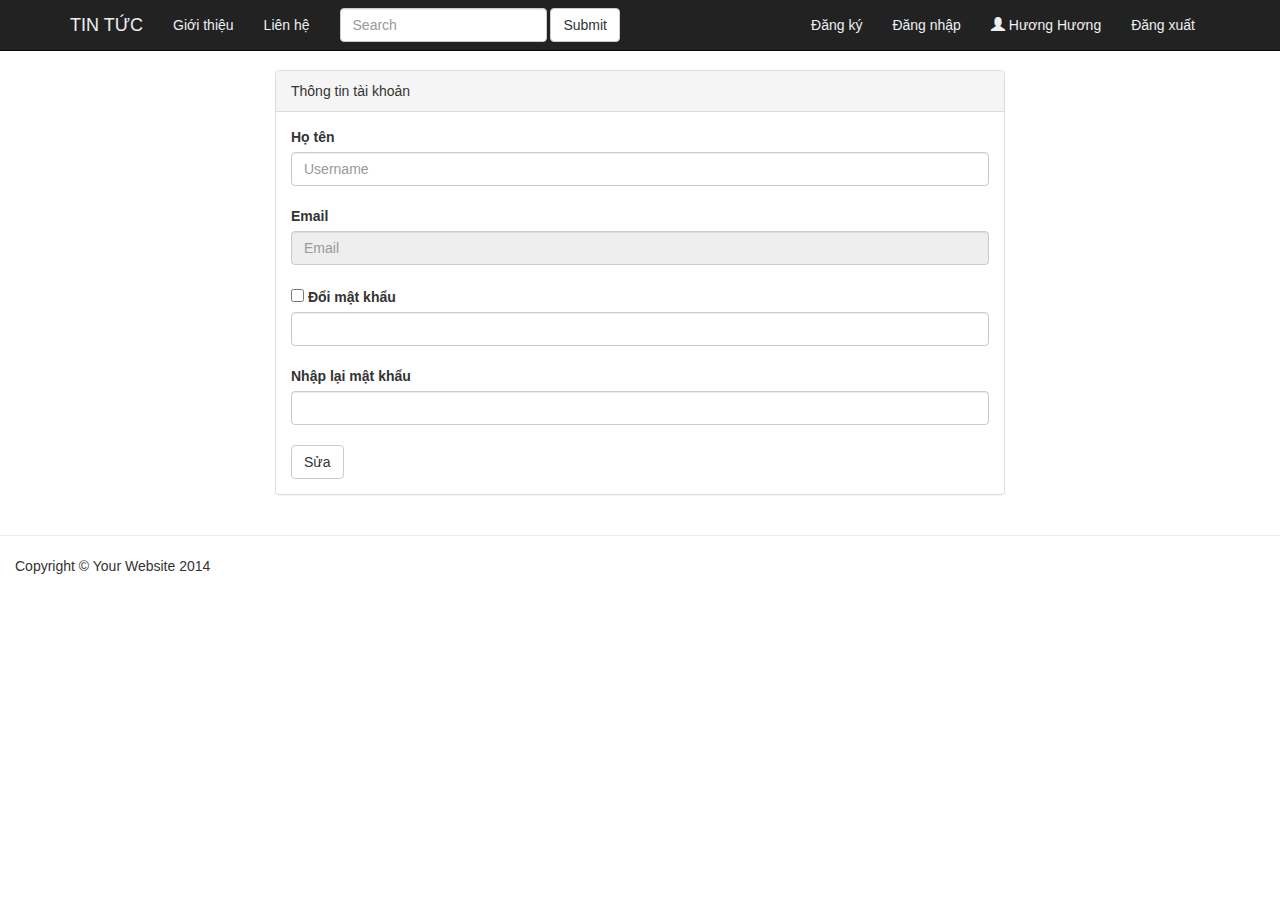
<file: public/taikhoan.html>
<!DOCTYPE html>
<html lang="en">

<head>

    <meta charset="utf-8">
    <meta http-equiv="X-UA-Compatible" content="IE=edge">
    <meta name="viewport" content="width=device-width, initial-scale=1">
    <meta name="description" content="">
    <meta name="author" content="">

    <title> Khoa Pham</title>

    <!-- Bootstrap Core CSS -->
    <link href="css/bootstrap.min.css" rel="stylesheet">

    <!-- Custom CSS -->
    <link href="css/shop-homepage.css" rel="stylesheet">
    <link href="css/my.css" rel="stylesheet">

    <!-- HTML5 Shim and Respond.js IE8 support of HTML5 elements and media queries -->
    <!-- WARNING: Respond.js doesn't work if you view the page via file:// -->
    <!--[if lt IE 9]>
        <script src="https://oss.maxcdn.com/libs/html5shiv/3.7.0/html5shiv.js"></script>
        <script src="https://oss.maxcdn.com/libs/respond.js/1.4.2/respond.min.js"></script>
    <![endif]-->

</head>

<body>

    <!-- Navigation -->
    <nav class="navbar navbar-inverse navbar-fixed-top" role="navigation">
        <div class="container">
            <!-- Brand and toggle get grouped for better mobile display -->
            <div class="navbar-header">
                <button type="button" class="navbar-toggle" data-toggle="collapse" data-target="#bs-example-navbar-collapse-1">
                    <span class="sr-only">Toggle navigation</span>
                    <span class="icon-bar"></span>
                    <span class="icon-bar"></span>
                    <span class="icon-bar"></span>
                </button>
                <a class="navbar-brand" href="#"> Tin Tức</a>
            </div>
            <!-- Collect the nav links, forms, and other content for toggling -->
            <div class="collapse navbar-collapse" id="bs-example-navbar-collapse-1">
                <ul class="nav navbar-nav">
                    <li>
                        <a href="#">Giới thiệu</a>
                    </li>
                    <li>
                        <a href="#">Liên hệ</a>
                    </li>
                </ul>

                <form class="navbar-form navbar-left" role="search">
			        <div class="form-group">
			          <input type="text" class="form-control" placeholder="Search">
			        </div>
			        <button type="submit" class="btn btn-default">Submit</button>
			    </form>

			    <ul class="nav navbar-nav pull-right">
                    <li>
                        <a href="#">Đăng ký</a>
                    </li>
                    <li>
                        <a href="#">Đăng nhập</a>
                    </li>
                    <li>
                    	<a>
                    		<span class ="glyphicon glyphicon-user"></span>
                    		Hương Hương
                    	</a>
                    </li>

                    <li>
                    	<a href="#">Đăng xuất</a>
                    </li>
                    
                </ul>
            </div>


            
            <!-- /.navbar-collapse -->
        </div>
        <!-- /.container -->
    </nav>

    <!-- Page Content -->
    <div class="container">

    	<!-- slider -->
    	<div class="row carousel-holder">
            <div class="col-md-2">
            </div>
            <div class="col-md-8">
                <div class="panel panel-default">
				  	<div class="panel-heading">Thông tin tài khoản</div>
				  	<div class="panel-body">
				    	<form>
				    		<div>
				    			<label>Họ tên</label>
							  	<input type="text" class="form-control" placeholder="Username" name="name" aria-describedby="basic-addon1">
							</div>
							<br>
							<div>
				    			<label>Email</label>
							  	<input type="email" class="form-control" placeholder="Email" name="email" aria-describedby="basic-addon1"
							  	disabled
							  	>
							</div>
							<br>	
							<div>
								<input type="checkbox" class="" name="checkpassword">
				    			<label>Đổi mật khẩu</label>
							  	<input type="password" class="form-control" name="password" aria-describedby="basic-addon1">
							</div>
							<br>
							<div>
				    			<label>Nhập lại mật khẩu</label>
							  	<input type="password" class="form-control" name="passwordAgain" aria-describedby="basic-addon1">
							</div>
							<br>
							<button type="button" class="btn btn-default">Sửa
							</button>

				    	</form>
				  	</div>
				</div>
            </div>
            <div class="col-md-2">
            </div>
        </div>
        <!-- end slide -->
    </div>
    <!-- end Page Content -->

    <!-- Footer -->
    <hr>
    <footer>
        <div class="row">
            <div class="col-md-12">
                <p>Copyright &copy; Your Website 2014</p>
            </div>
        </div>
    </footer>
    <!-- end Footer -->
    <!-- jQuery -->
    <script src="js/jquery.js"></script>
    <!-- Bootstrap Core JavaScript -->
    <script src="js/bootstrap.min.js"></script>
    <script src="js/my.js"></script>

</body>

</html>
</file>
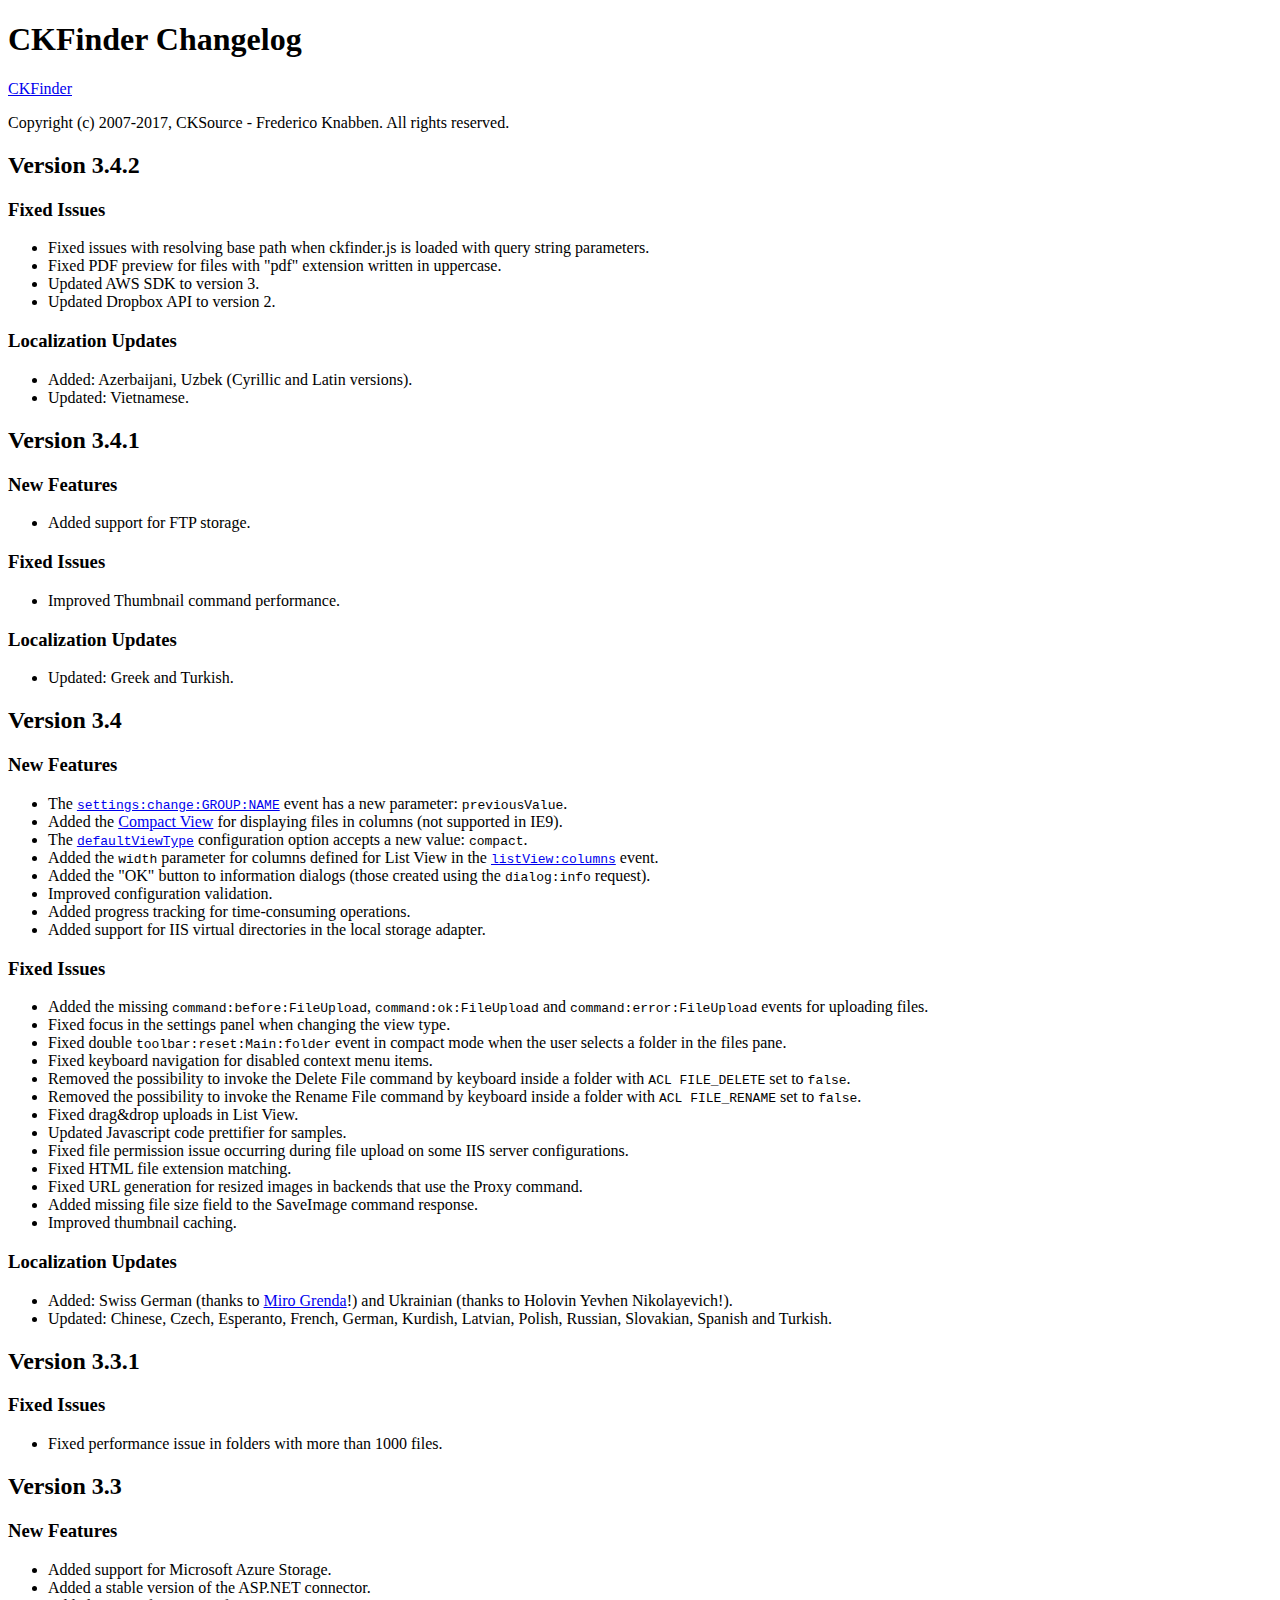
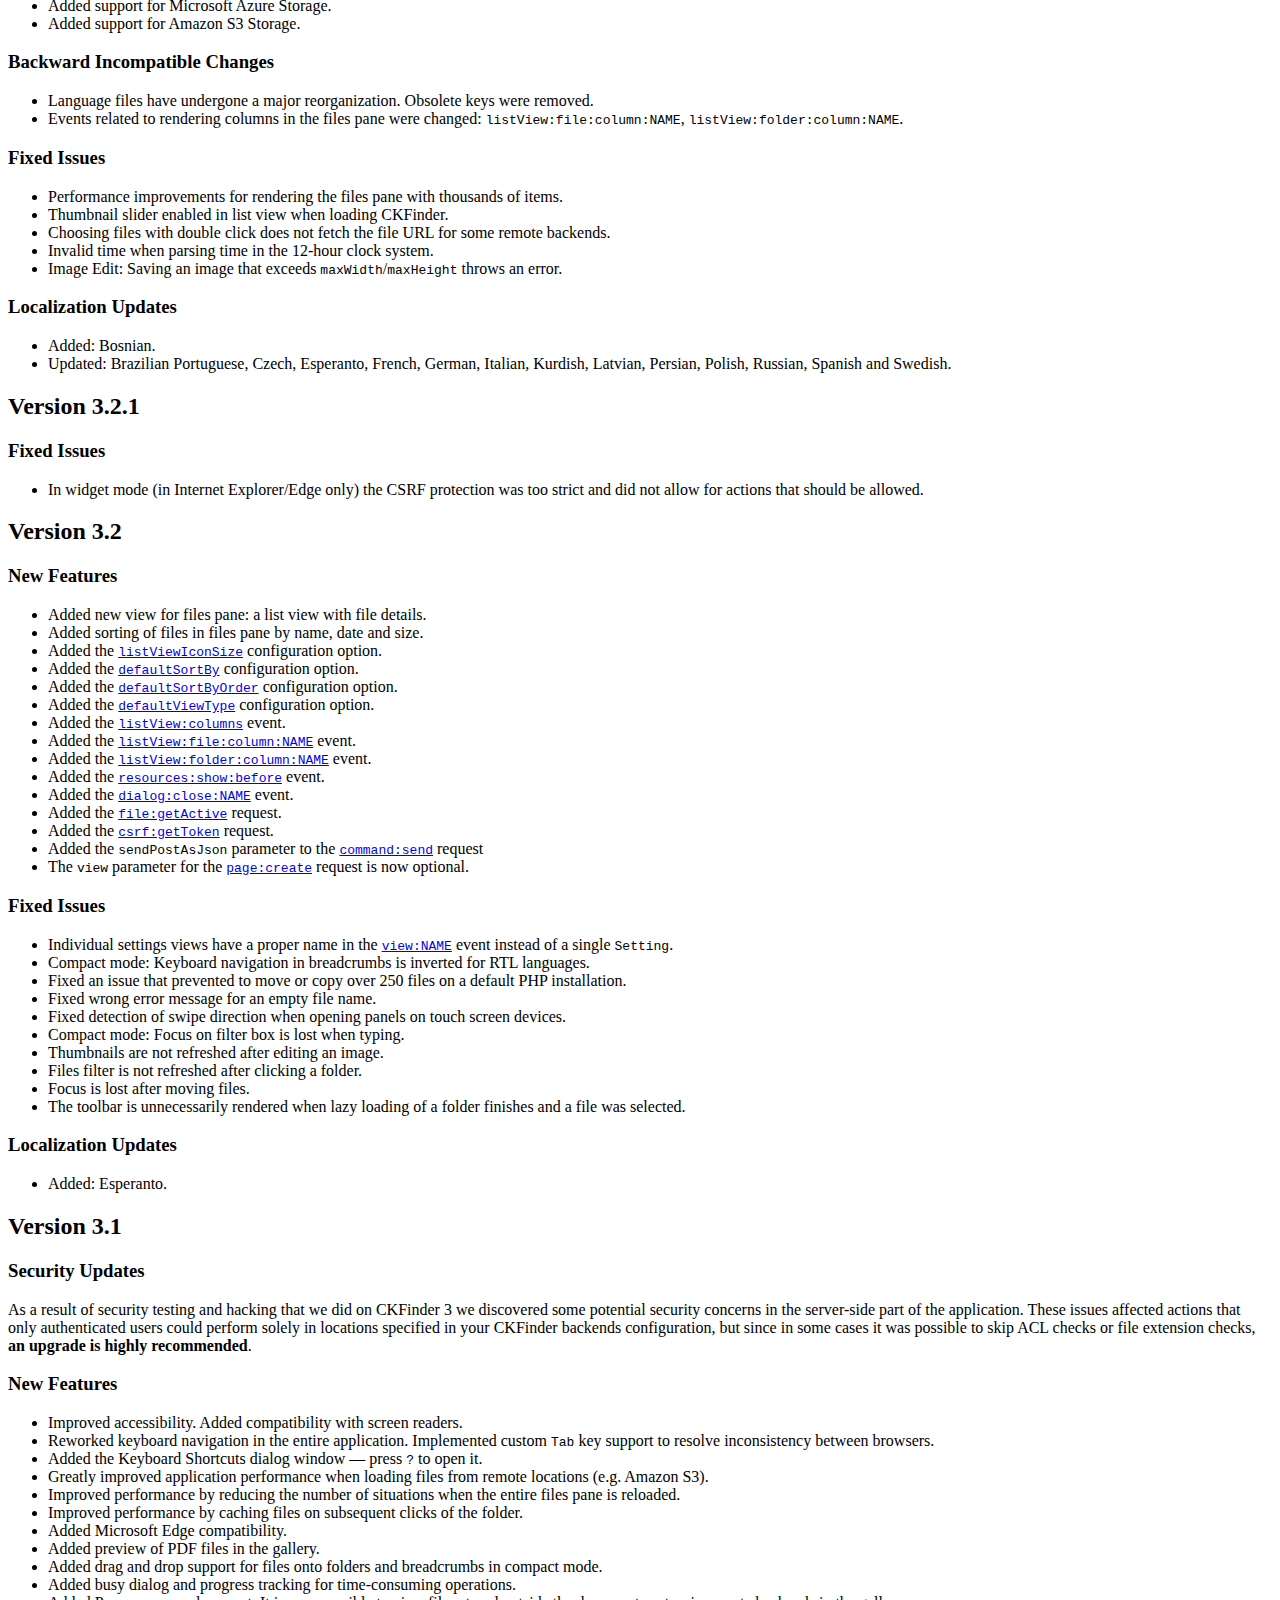
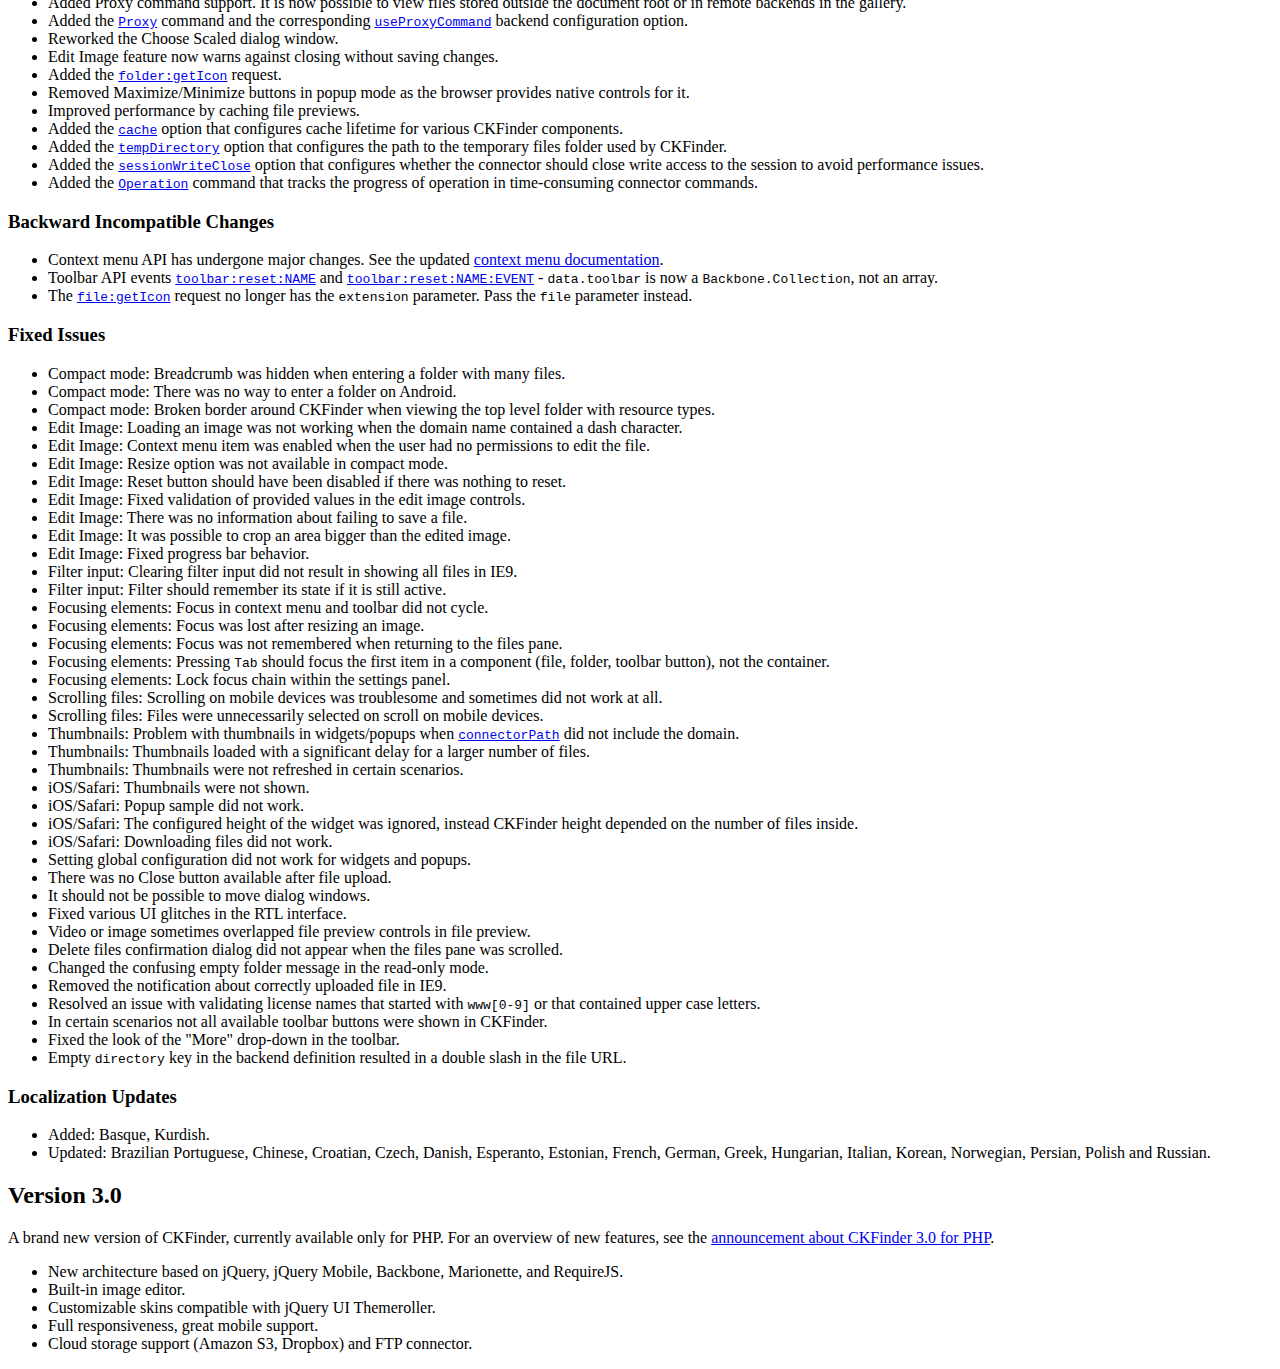
<file: admin/ckfinder/CHANGELOG.html>
<!DOCTYPE html>
<html lang="en">
<head>
	<meta charset="UTF-8">
	<title>CKFinder Changelog</title>
</head>
<body>
<h1 id="ckfinder-changelog">CKFinder Changelog</h1>
<p><a href="http://cksource.com/ckfinder">CKFinder</a></p>
<p>Copyright (c) 2007-2017, CKSource - Frederico Knabben. All rights reserved.</p>
<h2 id="version-3-4-2">Version 3.4.2</h2>
<h3 id="fixed-issues">Fixed Issues</h3>
<ul>
<li>Fixed issues with resolving base path when ckfinder.js is loaded with query string parameters.</li><li>Fixed PDF preview for files with &quot;pdf&quot; extension written in uppercase.</li><li class="php">Updated AWS SDK to version 3.</li><li class="php">Updated Dropbox API to version 2.</li></ul>
<h3 id="localization-updates">Localization Updates</h3>
<ul>
<li>Added: Azerbaijani, Uzbek (Cyrillic and Latin versions).</li><li>Updated: Vietnamese.</li></ul>
<h2 id="version-3-4-1">Version 3.4.1</h2>
<h3 id="new-features">New Features</h3>
<ul>
<li class="net">Added support for FTP storage.</li></ul>
<h3 id="fixed-issues">Fixed Issues</h3>
<ul>
<li class="net">Improved Thumbnail command performance.</li></ul>
<h3 id="localization-updates">Localization Updates</h3>
<ul>
<li>Updated: Greek and Turkish.</li></ul>
<h2 id="version-3-4">Version 3.4</h2>
<h3 id="new-features">New Features</h3>
<ul>
<li>The <a href="http://docs.cksource.com/ckfinder3/#!/api/CKFinder.Application-event-settings_change_GROUP_NAME"><code>settings:change:GROUP:NAME</code></a> event has a new parameter: <code>previousValue</code>.</li><li>Added the <a href="https://cksource.com/ckfinder/demo#compact-ui">Compact View</a> for displaying files in columns (not supported in IE9).</li><li>The <a href="http://docs.cksource.com/ckfinder3/#!/api/CKFinder.Config-cfg-defaultViewType"><code>defaultViewType</code></a> configuration option accepts a new value: <code>compact</code>.</li><li>Added the <code>width</code> parameter for columns defined for List View in the <a href="http://docs.cksource.com/ckfinder3/#!/api/CKFinder.Application-event-listView_columns"><code>listView:columns</code></a> event.</li><li>Added the &quot;OK&quot; button to information dialogs (those created using the <code>dialog:info</code> request).</li><li class="net">Improved configuration validation.</li><li class="net">Added progress tracking for time-consuming operations.</li><li class="net">Added support for IIS virtual directories in the local storage adapter.</li></ul>
<h3 id="fixed-issues">Fixed Issues</h3>
<ul>
<li>Added the missing <code>command:before:FileUpload</code>, <code>command:ok:FileUpload</code> and <code>command:error:FileUpload</code> events for uploading files.</li><li>Fixed focus in the settings panel when changing the view type.</li><li>Fixed double <code>toolbar:reset:Main:folder</code> event in compact mode when the user selects a folder in the files pane.</li><li>Fixed keyboard navigation for disabled context menu items.</li><li>Removed the possibility to invoke the Delete File command by keyboard inside a folder with <code>ACL FILE_DELETE</code> set to <code>false</code>.</li><li>Removed the possibility to invoke the Rename File command by keyboard inside a folder with <code>ACL FILE_RENAME</code> set to <code>false</code>.</li><li>Fixed drag&amp;drop uploads in List View.</li><li>Updated Javascript code prettifier for samples.</li><li class="php">Fixed file permission issue occurring during file upload on some IIS server configurations.</li><li class="net">Fixed HTML file extension matching.</li><li class="net">Fixed URL generation for resized images in backends that use the Proxy command.</li><li class="net">Added missing file size field to the SaveImage command response.</li><li class="net">Improved thumbnail caching.</li></ul>
<h3 id="localization-updates">Localization Updates</h3>
<ul>
<li>Added: Swiss German (thanks to <a href="https://twitter.com/mirogrenda">Miro Grenda</a>!) and Ukrainian (thanks to Holovin Yevhen Nikolayevich!).</li><li>Updated: Chinese, Czech, Esperanto, French, German, Kurdish, Latvian, Polish, Russian, Slovakian, Spanish and Turkish.</li></ul>
<h2 id="version-3-3-1">Version 3.3.1</h2>
<h3 id="fixed-issues">Fixed Issues</h3>
<ul>
<li class="net">Fixed performance issue in folders with more than 1000 files.</li></ul>
<h2 id="version-3-3">Version 3.3</h2>
<h3 id="new-features">New Features</h3>
<ul>
<li class="php">Added support for Microsoft Azure Storage.</li><li class="net">Added a stable version of the ASP.NET connector.</li><li class="net">Added support for Microsoft Azure Storage.</li><li class="net">Added support for Amazon S3 Storage.</li></ul>
<h3 id="backward-incompatible-changes">Backward Incompatible Changes</h3>
<ul>
<li>Language files have undergone a major reorganization. Obsolete keys were removed.</li><li>Events related to rendering columns in the files pane were changed: <code>listView:file:column:NAME</code>, <code>listView:folder:column:NAME</code>.</li></ul>
<h3 id="fixed-issues">Fixed Issues</h3>
<ul>
<li>Performance improvements for rendering the files pane with thousands of items.</li><li>Thumbnail slider enabled in list view when loading CKFinder.</li><li>Choosing files with double click does not fetch the file URL for some remote backends.</li><li>Invalid time when parsing time in the 12-hour clock system.</li><li class="php">Image Edit: Saving an image that exceeds <code>maxWidth</code>/<code>maxHeight</code> throws an error.</li></ul>
<h3 id="localization-updates">Localization Updates</h3>
<ul>
<li>Added: Bosnian.</li><li>Updated: Brazilian Portuguese, Czech, Esperanto, French, German, Italian, Kurdish, Latvian, Persian, Polish, Russian, Spanish and Swedish.</li></ul>
<h2 id="version-3-2-1">Version 3.2.1</h2>
<h3 id="fixed-issues">Fixed Issues</h3>
<ul>
<li>In widget mode (in Internet Explorer/Edge only) the CSRF protection was too strict and did not allow for actions that should be allowed.</li></ul>
<h2 id="version-3-2">Version 3.2</h2>
<h3 id="new-features">New Features</h3>
<ul>
<li>Added new view for files pane: a list view with file details.</li><li>Added sorting of files in files pane by name, date and size.</li><li>Added the <a href="http://docs.cksource.com/ckfinder3/#!/api/CKFinder.Config-cfg-listViewIconSize"><code>listViewIconSize</code></a> configuration option.</li><li>Added the <a href="http://docs.cksource.com/ckfinder3/#!/api/CKFinder.Config-cfg-defaultSortBy"><code>defaultSortBy</code></a> configuration option.</li><li>Added the <a href="http://docs.cksource.com/ckfinder3/#!/api/CKFinder.Config-cfg-defaultSortByOrder"><code>defaultSortByOrder</code></a> configuration option.</li><li>Added the <a href="http://docs.cksource.com/ckfinder3/#!/api/CKFinder.Config-cfg-defaultViewType"><code>defaultViewType</code></a> configuration option.</li><li>Added the <a href="http://docs.cksource.com/ckfinder3/#!/api/CKFinder.Application-event-listView_columns"><code>listView:columns</code></a> event.</li><li>Added the <a href="http://docs.cksource.com/ckfinder3/#!/api/CKFinder.Application-event-listView_file_column_NAME"><code>listView:file:column:NAME</code></a> event.</li><li>Added the <a href="http://docs.cksource.com/ckfinder3/#!/api/CKFinder.Application-event-listView_folder_column_NAME"><code>listView:folder:column:NAME</code></a> event.</li><li>Added the <a href="http://docs.cksource.com/ckfinder3/#!/api/CKFinder.Application-event-resources_show_before"><code>resources:show:before</code></a> event.</li><li>Added the <a href="http://docs.cksource.com/ckfinder3/#!/api/CKFinder.Application-event-dialog_close_NAME"><code>dialog:close:NAME</code></a> event.</li><li>Added the <a href="http://docs.cksource.com/ckfinder3/#!/api/CKFinder.Application-request-file_getActive"><code>file:getActive</code></a> request.</li><li>Added the <a href="http://docs.cksource.com/ckfinder3/#!/api/CKFinder.Application-request-csrf_getToken"><code>csrf:getToken</code></a> request.</li><li>Added the <code>sendPostAsJson</code> parameter to the <a href="http://docs.cksource.com/ckfinder3/#!/api/CKFinder.Application-request-command_send"><code>command:send</code></a> request</li><li>The <code>view</code> parameter for the <a href="http://docs.cksource.com/ckfinder3/#!/api/CKFinder.Application-request-page_create"><code>page:create</code></a> request is now optional.</li></ul>
<h3 id="fixed-issues">Fixed Issues</h3>
<ul>
<li>Individual settings views have a proper name in the <a href="http://docs.cksource.com/ckfinder3/#!/api/CKFinder.Application-event-view_NAME"><code>view:NAME</code></a> event instead of a single <code>Setting</code>.</li><li>Compact mode: Keyboard navigation in breadcrumbs is inverted for RTL languages.</li><li>Fixed an issue that prevented to move or copy over 250 files on a default PHP installation.</li><li>Fixed wrong error message for an empty file name.</li><li>Fixed detection of swipe direction when opening panels on touch screen devices.</li><li>Compact mode: Focus on filter box is lost when typing.</li><li>Thumbnails are not refreshed after editing an image.</li><li>Files filter is not refreshed after clicking a folder.</li><li>Focus is lost after moving files.</li><li>The toolbar is unnecessarily rendered when lazy loading of a folder finishes and a file was selected.</li></ul>
<h3 id="localization-updates">Localization Updates</h3>
<ul>
<li>Added: Esperanto.</li></ul>
<h2 id="version-3-1">Version 3.1</h2>
<h3 id="security-updates">Security Updates</h3>
<p>As a result of security testing and hacking that we did on CKFinder 3 we discovered some potential security concerns in the server-side part of the application.
These issues affected actions that only authenticated users could perform solely in locations specified in your CKFinder backends configuration, but since
in some cases it was possible to skip ACL checks or file extension checks, <strong>an upgrade is highly recommended</strong>.</p>
<h3 id="new-features">New Features</h3>
<ul>
<li>Improved accessibility. Added compatibility with screen readers.</li><li>Reworked keyboard navigation in the entire application. Implemented custom <kbd>Tab</kbd> key support to resolve inconsistency between browsers.</li><li>Added the Keyboard Shortcuts dialog window &mdash; press <kbd>?</kbd> to open it.</li><li>Greatly improved application performance when loading files from remote locations (e.g. Amazon S3).</li><li>Improved performance by reducing the number of situations when the entire files pane is reloaded.</li><li>Improved performance by caching files on subsequent clicks of the folder.</li><li>Added Microsoft Edge compatibility.</li><li>Added preview of PDF files in the gallery.</li><li>Added drag and drop support for files onto folders and breadcrumbs in compact mode.</li><li>Added busy dialog and progress tracking for time-consuming operations.</li><li>Added Proxy command support. It is now possible to view files stored outside the document root or in remote backends in the gallery.</li><li class="php">Added the <a href="http://docs.cksource.com/ckfinder3-php/commands.html#command_proxy"><code>Proxy</code></a> command and the corresponding <a href="http://docs.cksource.com/ckfinder3-php/configuration.html#backend_option_useProxyCommand"><code>useProxyCommand</code></a> backend configuration option.</li><li>Reworked the Choose Scaled dialog window.</li><li>Edit Image feature now warns against closing without saving changes.</li><li>Added the <a href="http://docs.cksource.com/ckfinder3/#!/api/CKFinder.Application-request-folder_getIcon"><code>folder:getIcon</code></a> request.</li><li>Removed Maximize/Minimize buttons in popup mode as the browser provides native controls for it.</li><li class="php">Improved performance by caching file previews.</li><li class="php">Added the <a href="http://docs.cksource.com/ckfinder3-php/configuration.html#configuration_options_cache"><code>cache</code></a> option that configures cache lifetime for various CKFinder components.</li><li class="php">Added the <a href="http://docs.cksource.com/ckfinder3-php/configuration.html#configuration_options_tempDirectory"><code>tempDirectory</code></a> option that configures the path to the temporary files folder used by CKFinder.</li><li class="php">Added the <a href="http://docs.cksource.com/ckfinder3-php/configuration.html#configuration_options_sessionWriteClose"><code>sessionWriteClose</code></a> option that configures whether the connector should close write access to the session to avoid performance issues.</li><li class="php">Added the <a href="http://docs.cksource.com/ckfinder3-php/commands.html#command_operation"><code>Operation</code></a> command that tracks the progress of operation in time-consuming connector commands.</li></ul>
<h3 id="backward-incompatible-changes">Backward Incompatible Changes</h3>
<ul>
<li>Context menu API has undergone major changes. See the updated <a href="http://docs.cksource.com/ckfinder3/#!/guide/dev_contextmenu-section-ckfinder-3.1%2B">context menu documentation</a>.</li><li>Toolbar API events <a href="http://docs.cksource.com/ckfinder3/#!/api/CKFinder.Application-event-toolbar_reset_NAME"><code>toolbar:reset:NAME</code></a> and <a href="http://docs.cksource.com/ckfinder3/#!/api/CKFinder.Application-event-toolbar_reset_NAME_EVENT"><code>toolbar:reset:NAME:EVENT</code></a> - <code>data.toolbar</code> is now a <code>Backbone.Collection</code>, not an array.</li><li>The <a href="http://docs.cksource.com/ckfinder3/#!/api/CKFinder.Application-request-file_getIcon"><code>file:getIcon</code></a> request no longer has the <code>extension</code> parameter. Pass the <code>file</code> parameter instead.</li></ul>
<h3 id="fixed-issues">Fixed Issues</h3>
<ul>
<li>Compact mode: Breadcrumb was hidden when entering a folder with many files.</li><li>Compact mode: There was no way to enter a folder on Android.</li><li>Compact mode: Broken border around CKFinder when viewing the top level folder with resource types.</li><li>Edit Image: Loading an image was not working when the domain name contained a dash character.</li><li>Edit Image: Context menu item was enabled when the user had no permissions to edit the file.</li><li>Edit Image: Resize option was not available in compact mode.</li><li>Edit Image: Reset button should have been disabled if there was nothing to reset.</li><li>Edit Image: Fixed validation of provided values in the edit image controls.</li><li>Edit Image: There was no information about failing to save a file.</li><li>Edit Image: It was possible to crop an area bigger than the edited image.</li><li>Edit Image: Fixed progress bar behavior.</li><li>Filter input: Clearing filter input did not result in showing all files in IE9.</li><li>Filter input: Filter should remember its state if it is still active.</li><li>Focusing elements: Focus in context menu and toolbar did not cycle.</li><li>Focusing elements: Focus was lost after resizing an image.</li><li>Focusing elements: Focus was not remembered when returning to the files pane.</li><li>Focusing elements: Pressing <kbd>Tab</kbd> should focus the first item in a component (file, folder, toolbar button), not the container.</li><li>Focusing elements: Lock focus chain within the settings panel.</li><li>Scrolling files: Scrolling on mobile devices was troublesome and sometimes did not work at all.</li><li>Scrolling files: Files were unnecessarily selected on scroll on mobile devices.</li><li>Thumbnails: Problem with thumbnails in widgets/popups when <a href="http://docs.cksource.com/ckfinder3/#!/api/CKFinder.Config-cfg-connectorPath"><code>connectorPath</code></a> did not include the domain.</li><li>Thumbnails: Thumbnails loaded with a significant delay for a larger number of files.</li><li>Thumbnails: Thumbnails were not refreshed in certain scenarios.</li><li>iOS/Safari: Thumbnails were not shown.</li><li>iOS/Safari: Popup sample did not work.</li><li>iOS/Safari: The configured height of the widget was ignored, instead CKFinder height depended on the number of files inside.</li><li>iOS/Safari: Downloading files did not work.</li><li>Setting global configuration did not work for widgets and popups.</li><li>There was no Close button available after file upload.</li><li>It should not be possible to move dialog windows.</li><li>Fixed various UI glitches in the RTL interface.</li><li>Video or image sometimes overlapped file preview controls in file preview.</li><li>Delete files confirmation dialog did not appear when the files pane was scrolled.</li><li>Changed the confusing empty folder message in the read-only mode.</li><li>Removed the notification about correctly uploaded file in IE9.</li><li>Resolved an issue with validating license names that started with <code>www[0-9]</code> or that contained upper case letters.</li><li>In certain scenarios not all available toolbar buttons were shown in CKFinder.</li><li>Fixed the look of the &quot;More&quot; drop-down in the toolbar.</li><li class="php">Empty <code>directory</code> key in the backend definition resulted in a double slash in the file URL.</li></ul>
<h3 id="localization-updates">Localization Updates</h3>
<ul>
<li>Added: Basque, Kurdish.</li><li>Updated: Brazilian Portuguese, Chinese, Croatian, Czech, Danish, Esperanto, Estonian, French, German, Greek, Hungarian, Italian, Korean, Norwegian, Persian, Polish and Russian.</li></ul>
<h2 id="version-3-0">Version 3.0</h2>
<p>A brand new version of CKFinder, currently available only for PHP. For an overview of new features, see the <a href="http://cksource.com/blog/CKFinder-3.0-for-PHP-Released">announcement about CKFinder 3.0 for PHP</a>.</p>
<ul>
<li>New architecture based on jQuery, jQuery Mobile, Backbone, Marionette, and RequireJS.</li><li>Built-in image editor.</li><li>Customizable skins compatible with jQuery UI Themeroller.</li><li>Full responsiveness, great mobile support.</li><li>Cloud storage support (Amazon S3, Dropbox) and FTP connector.</li></ul>

</body>
</html>
</file>
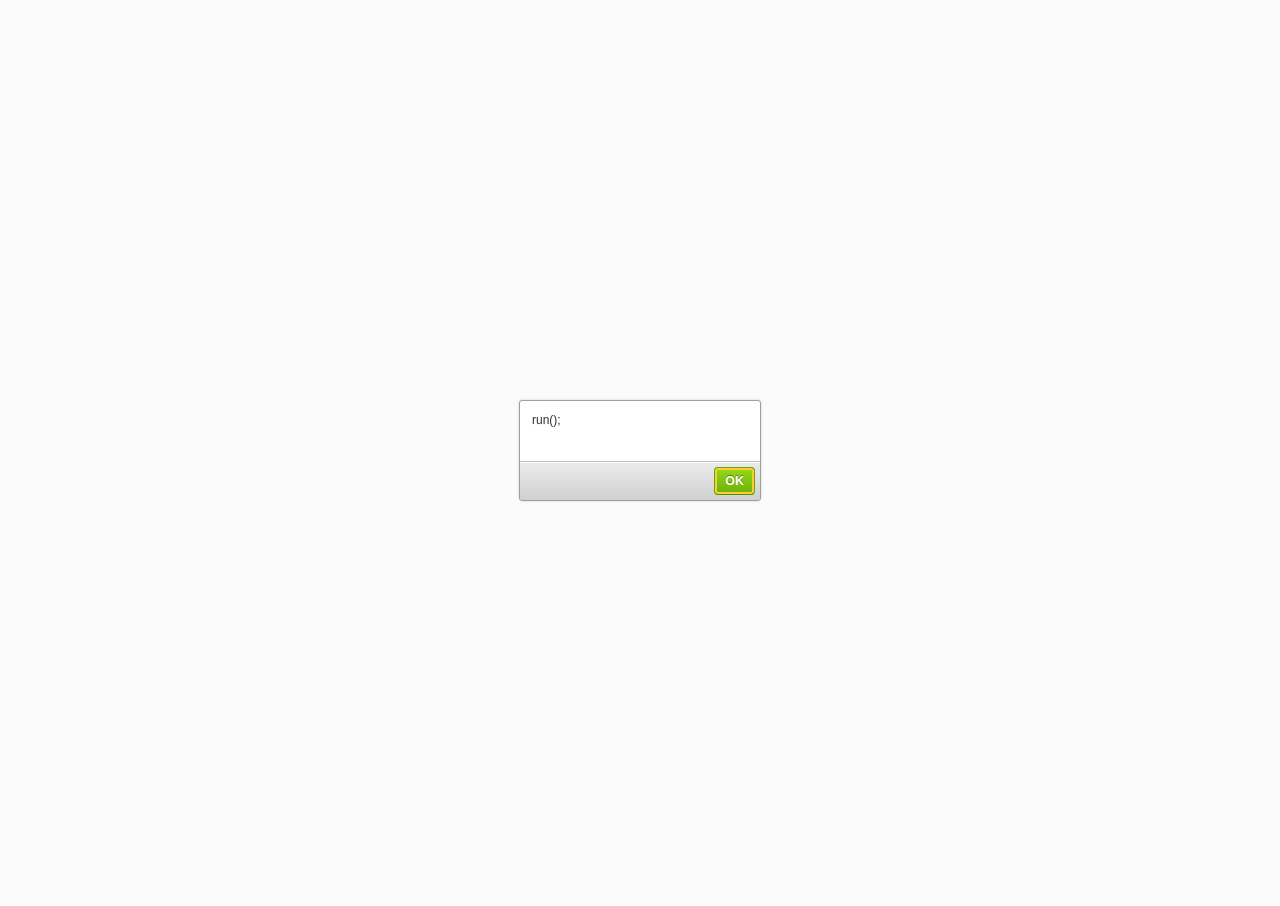
<file: admin/ckfinder/ckfinder.html>
<!DOCTYPE html>
<!--
Copyright (c) 2007-2017, CKSource - Frederico Knabben. All rights reserved.
For licensing, see LICENSE.html or http://cksource.com/ckfinder/license
-->
<html>
<head>
	<meta charset="utf-8">
	<meta name="viewport" content="width=device-width,initial-scale=1,user-scalable=no">
	<title>CKFinder 3 - File Browser</title>
</head>
<body>

<script src="ckfinder.js"></script>
<script>
	CKFinder.start();
</script>

</body>
</html>
</file>
<file: public/css/my.css>
.menu1 ul{
	position: absolute;
	z-index: 999;
}

.break{
	clear: both;
	height: 10px;
	width: 100%;
	margin:auto;
	border-bottom: 1px solid #EEEEEE;
}

.break90{
	clear: both;
	height: 10px;
	width: 90%;
	margin:auto;
	border-bottom: 1px solid #EEEEEE;
}

.space20{
	height: 20px;
	width: 100%;
}


.row-item{
	padding-left:15px;
}

.border-left{
	border-left: 1px solid #EEEEEE;
}

.border-right{
	border-right: 1px solid #EEEEEE;
}

a{
	color:black;
}

a:hover{
	text-decoration: none;
}

.myheader{
	background-color: #337AB7;
	color:white;
}

.clear{
	clear:both;
}
.row{
	margin-right: 0px!important;
	margin-left: 0px!important
}
.navbar-inverse .navbar-nav>li>a {
    color: #edeff2;
}
.navbar-inverse .navbar-brand {
    color: #edeff2;
    text-transform: uppercase;
}
</file>
<file: admin/ckeditor/samples/css/samples.css>
/**
 * @license Copyright (c) 2003-2018, CKSource - Frederico Knabben. All rights reserved.
 * For licensing, see LICENSE.md or https://ckeditor.com/legal/ckeditor-oss-license
 */
@media (max-width: 900px) {
  .global-is-mobile-hidden {
    display: none !important;
  }
}
article,
aside,
details,
figcaption,
figure,
footer,
header,
hgroup,
main,
menu,
nav,
section {
  display: block;
}
body,
html {
  margin: 0;
  padding: 0;
  font: 16px / 1.8 Arial, 'Helvetica Neue', Helvetica, sans-serif;
  font-weight: 300;
  color: #575757;
}
.grid-width-10 {
  width: 10%;
}
.grid-width-20 {
  width: 20%;
}
.grid-width-30 {
  width: 30%;
}
.grid-width-40 {
  width: 40%;
}
.grid-width-50 {
  width: 50%;
}
.grid-width-60 {
  width: 60%;
}
.grid-width-70 {
  width: 70%;
}
.grid-width-80 {
  width: 80%;
}
.grid-width-90 {
  width: 90%;
}
.grid-width-100 {
  width: 100%;
}
@media (max-width: 900px) {
  .grid-width-10,
  .grid-width-20,
  .grid-width-30,
  .grid-width-40,
  .grid-width-50,
  .grid-width-60,
  .grid-width-70,
  .grid-width-80,
  .grid-width-90,
  .grid-width-100 {
    width: 100%;
  }
}
*[class*="grid-width"] {
  -webkit-box-sizing: border-box;
  -moz-box-sizing: border-box;
  box-sizing: border-box;
  padding-left: 4%;
  padding-right: 4%;
  float: left;
}
*[class*="grid-width"]:after,
.grid-container:after,
*[class*="grid-width"]:before,
.grid-container:before {
  content: '';
  display: block;
  overflow: hidden;
  visibility: hidden;
  font-size: 0;
  line-height: 0;
  width: 0;
  height: 0;
}
*[class*="grid-width"]:after,
.grid-container:after {
  clear: both;
}
.grid-container {
  -webkit-box-sizing: border-box;
  -moz-box-sizing: border-box;
  box-sizing: border-box;
  margin-left: auto;
  margin-right: auto;
}
.grid-container-nested *[class*="grid-width"]:first-child {
  padding-left: 0;
}
.grid-container-nested *[class*="grid-width"]:last-child {
  padding-right: 0;
}
@media (max-width: 900px) {
  .grid-container-nested *[class*="grid-width"]:first-child {
    padding-left: 4%;
  }
  .grid-container-nested *[class*="grid-width"]:last-child {
    padding-right: 4%;
  }
}
.header-a {
  min-height: 140px;
  overflow: hidden;
}
.header-a .header-a-logo {
  margin: 40px 0 0;
}
@media (max-width: 900px) {
  .header-a .header-a-logo {
    text-align: center;
  }
}
.header-a .header-a-logo img {
  border: transparent;
}
.navigation-a {
  height: 30px;
  background: #3D3D3D;
  position: absolute;
  left: 0;
  right: 0;
  top: 0;
  padding: 0;
  overflow: hidden;
}
@media (max-width: 900px) {
  .navigation-a {
    text-align: center;
  }
}
.navigation-a ul {
  list-style: none;
  margin: 0;
  overflow: hidden;
}
.navigation-a ul li,
.navigation-a ul li a {
  display: inline-block;
}
@media (max-width: 900px) {
  .navigation-a ul {
    width: auto;
    text-overflow: ellipsis;
    white-space: nowrap;
    display: inline-block;
    float: none;
  }
  .navigation-a ul:before,
  .navigation-a ul:after {
    display: none;
  }
}
.navigation-a ul.navigation-a-left {
  text-align: left;
}
@media (max-width: 900px) {
  .navigation-a ul.navigation-a-left {
    padding-right: 0;
  }
}
.navigation-a ul.navigation-a-right {
  text-align: right;
}
@media (max-width: 900px) {
  .navigation-a ul.navigation-a-right {
    padding-left: 23px;
  }
}
.navigation-a ul li + li {
  margin-left: 23px;
}
.navigation-a ul li a {
  font-size: 10px;
  font-size: 0.625rem;
  line-height: 18px;
  line-height: 1.13rem;
  line-height: 30px;
  float: left;
  color: #ddd;
  font-weight: bold;
  text-decoration: none;
  text-transform: uppercase;
}
.navigation-a ul li a:hover {
  cursor: pointer;
  color: #fff;
}
.icon-navigation-a-github:before,
.icon-navigation-a-github:after {
  background-image: url("[data-uri]");
}
.navigation-b {
  text-align: right;
  margin: 52px 0 0;
  overflow: visible;
}
@media (max-width: 900px) {
  .navigation-b {
    text-align: center;
    margin-top: 20px;
    padding: 0;
  }
}
.navigation-b ul {
  padding: 0;
  list-style: none;
  margin: 0;
  overflow: visible;
}
.navigation-b ul li,
.navigation-b ul li a {
  display: inline-block;
}
@media (max-width: 900px) {
  .navigation-b ul {
    display: table;
    width: 100%;
    padding-bottom: 1.5em;
  }
}
@media (max-width: 900px) {
  .navigation-b ul li {
    display: table-row;
  }
}
.navigation-b ul li + li {
  margin-left: 20px;
}
@media (max-width: 900px) {
  .navigation-b ul li + li {
    margin-left: 0;
  }
}
.navigation-b ul li a {
  -webkit-box-sizing: border-box;
  -moz-box-sizing: border-box;
  box-sizing: border-box;
  text-transform: uppercase;
  text-decoration: none;
  outline: none;
}
@media (max-width: 900px) {
  .navigation-b ul li a {
    width: 100%;
    -webkit-border-radius: 0;
    -webkit-background-clip: padding-box;
    -moz-border-radius: 0;
    -moz-background-clip: padding;
    border-radius: 0;
    background-clip: padding-box;
  }
}
.footer-a {
  font-size: 13px;
  font-size: 0.8125rem;
  line-height: 23.4px;
  line-height: 1.46rem;
  padding-top: 2.25em;
  padding-bottom: 2.25em;
  overflow: hidden;
  color: #8a8a8a;
}
.footer-a a {
  color: #0287D0;
  text-decoration: none;
  border-bottom: 1px dotted #0287D0;
}
.footer-a a:hover {
  color: #0277b7;
}
.footer-a p {
  margin: 0;
  display: inline-block;
  text-align: center;
}
.content {
  font-size: 14px;
  font-size: 0.875rem;
  line-height: 25.2px;
  line-height: 1.57rem;
  overflow: hidden;
  padding-top: 1.5em;
  padding-bottom: 1.5em;
}
.content p {
  margin: 0.75em 0;
}
.content ul,
.content ol,
.content pre,
.content blockquote,
.content textarea:not([class^="cke"]),
.content .cke {
  margin: 1.875em 0;
}
.content code,
.content kbd {
  -webkit-border-radius: 3px;
  -webkit-background-clip: padding-box;
  -moz-border-radius: 3px;
  -moz-background-clip: padding;
  border-radius: 3px;
  background-clip: padding-box;
  padding: 3px 4px;
}
.content pre,
.content code,
.content kbd,
.content blockquote {
  background: #f5f5f5;
}
.content blockquote,
.content pre {
  background: none;
  border-left: 4px solid #0287D0;
  padding: 1.5em 2.25em;
}
.content p a,
.content ul a,
.content ol a,
.content blockquote a,
.content h1 a,
.content h2 a,
.content h3 a,
.content h4 a,
.content h5 a {
  color: #0287D0;
  text-decoration: none;
  border-bottom: 1px dotted #0287D0;
}
.content p a:hover,
.content ul a:hover,
.content ol a:hover,
.content blockquote a:hover,
.content h1 a:hover,
.content h2 a:hover,
.content h3 a:hover,
.content h4 a:hover,
.content h5 a:hover {
  color: #0277b7;
}
.content h1,
.content h2,
.content h3,
.content h4,
.content h5 {
  color: #000;
  font-weight: 100;
}
.content h1 code,
.content h2 code,
.content h3 code,
.content h4 code,
.content h5 code,
.content h1 kbd,
.content h2 kbd,
.content h3 kbd,
.content h4 kbd,
.content h5 kbd {
  font-size: inherit;
}
.content h1 a.content-heading-anchor,
.content h2 a.content-heading-anchor,
.content h3 a.content-heading-anchor,
.content h4 a.content-heading-anchor,
.content h5 a.content-heading-anchor {
  font-weight: 100;
  vertical-align: middle;
  opacity: 0;
  border: 0;
}
.content h1:hover a.content-heading-anchor,
.content h2:hover a.content-heading-anchor,
.content h3:hover a.content-heading-anchor,
.content h4:hover a.content-heading-anchor,
.content h5:hover a.content-heading-anchor {
  opacity: 1;
}
.content h1:target a,
.content h2:target a,
.content h3:target a,
.content h4:target a,
.content h5:target a {
  -webkit-animation: targetLinkOpacity 0.5s linear alternate;
  -moz-animation: targetLinkOpacity 0.5s linear alternate;
  -o-animation: targetLinkOpacity 0.5s linear alternate;
  animation: targetLinkOpacity 0.5s linear alternate;
  opacity: 1;
}
.content input,
.content select,
.content textarea:not([class^="cke"]) {
  -webkit-border-radius: 3px;
  -webkit-background-clip: padding-box;
  -moz-border-radius: 3px;
  -moz-background-clip: padding;
  border-radius: 3px;
  background-clip: padding-box;
  -webkit-box-shadow: inset 0 1px 1px rgba(0, 0, 0, 0.08);
  -moz-box-shadow: inset 0 1px 1px rgba(0, 0, 0, 0.08);
  box-shadow: inset 0 1px 1px rgba(0, 0, 0, 0.08);
  font: inherit;
  color: inherit;
  border: 1px solid #D9D9D9;
  padding: .2em .5em;
}
.content input:focus,
.content select:focus,
.content textarea:not([class^="cke"]):focus {
  border-color: #66afe9;
  outline: 0;
  -webkit-box-shadow: inset 0 1px 1px rgba(0, 0, 0, 0.08), 0 0 8px #93c6ef;
  -moz-box-shadow: inset 0 1px 1px rgba(0, 0, 0, 0.08), 0 0 8px #93c6ef;
  box-shadow: inset 0 1px 1px rgba(0, 0, 0, 0.08), 0 0 8px #93c6ef;
}
.content abbr {
  border-bottom: 1px dotted #666;
  cursor: pointer;
}
.content blockquote {
  font-style: italic;
  font-family: Georgia, Times, "Times New Roman", serif;
  font-size: 16px;
  font-size: 1rem;
  line-height: 28.8px;
  line-height: 1.8rem;
}
.content em {
  font-style: italic;
}
.content h1 {
  font-size: 36px;
  font-size: 2.25rem;
  line-height: 64.8px;
  line-height: 4.05rem;
  margin: 1.125em 0 0;
}
.content h2 {
  font-size: 27.2px;
  font-size: 1.7rem;
  line-height: 48.96px;
  line-height: 3.06rem;
  margin: 0.9em 0 0;
}
.content h3 {
  font-size: 24px;
  font-size: 1.5rem;
  line-height: 43.2px;
  line-height: 2.7rem;
  font-weight: 500;
  margin: 0.75em 0 0;
}
.content h4 {
  font-size: 19.2px;
  font-size: 1.2rem;
  line-height: 34.56px;
  line-height: 2.16rem;
  font-weight: 500;
  margin: 0.75em 0 0;
}
.content h5 {
  font-size: 17.6px;
  font-size: 1.1rem;
  line-height: 31.68px;
  line-height: 1.98rem;
  font-weight: 500;
  margin: 0.75em 0 0;
}
.content hr {
  border: 0;
  border-top: 4px solid #D9D9D9;
  margin: 1.5em 0;
}
.content input[type="text"] {
  height: 1.8em;
  line-height: 1.8em;
}
.content input[type="button"] {
  -webkit-appearance: button;
  -moz-appearance: button;
  appearance: button;
}
.content kbd {
  font-size: 12px;
  font-size: 0.75rem;
  line-height: 21.6px;
  line-height: 1.35rem;
  font-family: Arial, 'Helvetica Neue', Helvetica, sans-serif;
  padding: 2px 6px;
  -webkit-box-shadow: 0 0 4px #fff inset, 0 2px 0 #D9D9D9;
  -moz-box-shadow: 0 0 4px #fff inset, 0 2px 0 #D9D9D9;
  box-shadow: 0 0 4px #fff inset, 0 2px 0 #D9D9D9;
}
.content p img {
  vertical-align: middle;
}
.content p pre {
  padding: 1.5em;
}
.content pre {
  padding: 0;
  border: 0;
  tab-size: 4;
  -o-tab-size: 4;
  -moz-tab-size: 4;
}
.content pre,
.content code {
  font-size: 11.89px;
  font-size: 0.743rem;
  line-height: 21.4px;
  line-height: 1.34rem;
  font-family: Consolas, Menlo, Monaco, Lucida Console, Liberation Mono, DejaVu Sans Mono, Bitstream Vera Sans Mono, Courier New, monospace, serif;
}
.content pre a,
.content code a {
  border: 0;
}
.content pre code {
  padding: 0.75em;
  display: block;
}
.content strong {
  color: #000;
}
.content ul ul,
.content ol ul,
.content ul ol,
.content ol ol {
  margin: 0.75em 0;
}
.content ul li,
.content ol li {
  font-size: 14px;
  font-size: 0.875rem;
  line-height: 30.24px;
  line-height: 1.89rem;
}
.content textarea:not([class^="cke"]) {
  width: 100%;
}
.content div.todo {
  border: 2px dotted #444;
  padding: 10px;
  margin: 60px 0 10px 0;
  /* Remove me some day */
}
.content div.todo:before {
  content: "TODO";
  font-weight: bold;
}
body a.button-a,
body button.button-a,
body input.button-a {
  -webkit-border-radius: 3px;
  -webkit-background-clip: padding-box;
  -moz-border-radius: 3px;
  -moz-background-clip: padding;
  border-radius: 3px;
  background-clip: padding-box;
  font-size: 14px;
  font-size: 0.875rem;
  line-height: 25.2px;
  line-height: 1.57rem;
  height: 36px;
  line-height: 36px;
  padding: 0 1.1em;
  font-weight: 700;
  color: #3e3e3e;
  white-space: nowrap;
  text-decoration: none;
  display: inline-block;
  cursor: pointer;
  border: 0;
  vertical-align: middle;
  margin: 1px 0;
  background: transparent;
}
body a.button-a.icon-pos-left,
body button.button-a.icon-pos-left,
body input.button-a.icon-pos-left {
  padding-left: .8em;
}
body a.button-a.icon-pos-right,
body button.button-a.icon-pos-right,
body input.button-a.icon-pos-right {
  padding-right: .8em;
}
body a.button-a.button-a-no-text,
body button.button-a.button-a-no-text,
body input.button-a.button-a-no-text {
  -webkit-border-radius: 100px;
  -webkit-background-clip: padding-box;
  -moz-border-radius: 100px;
  -moz-background-clip: padding;
  border-radius: 100px;
  background-clip: padding-box;
  width: 36px;
  padding: 0;
  text-indent: -999px;
  overflow: hidden;
  position: relative;
  text-align: center;
}
body a.button-a.button-a-no-text:before,
body button.button-a.button-a-no-text:before,
body input.button-a.button-a-no-text:before {
  position: absolute;
  left: 50%;
  top: 50%;
  margin: -9px 0 0 -9px;
}
@media (max-width: 900px) {
  body a.button-a.button-a-mobile-collapsed,
  body button.button-a.button-a-mobile-collapsed,
  body input.button-a.button-a-mobile-collapsed {
    -webkit-border-radius: 100px;
    -webkit-background-clip: padding-box;
    -moz-border-radius: 100px;
    -moz-background-clip: padding;
    border-radius: 100px;
    background-clip: padding-box;
    width: 36px;
    padding: 0;
    text-indent: -999px;
    overflow: hidden;
    position: relative;
    text-align: center;
  }
  body a.button-a.button-a-mobile-collapsed:before,
  body button.button-a.button-a-mobile-collapsed:before,
  body input.button-a.button-a-mobile-collapsed:before {
    position: absolute;
    left: 50%;
    top: 50%;
    margin: -9px 0 0 -9px;
  }
  body a.button-a.button-a-mobile-collapsed:before,
  body button.button-a.button-a-mobile-collapsed:before,
  body input.button-a.button-a-mobile-collapsed:before {
    position: absolute;
    left: 50%;
    top: 50%;
    margin: -9px 0 0 -9px;
  }
}
body a.button-a:active,
body button.button-a:active,
body input.button-a:active,
body a.button-a:hover,
body button.button-a:hover,
body input.button-a:hover {
  color: #fff;
  background: #0277b7;
}
body a.button-a:focus,
body button.button-a:focus,
body input.button-a:focus {
  border-color: #66afe9;
  outline: 0;
  -webkit-box-shadow: inset 0 1px 1px rgba(0, 0, 0, 0.075), 0 0 8px #93c6ef;
  -moz-box-shadow: inset 0 1px 1px rgba(0, 0, 0, 0.075), 0 0 8px #93c6ef;
  box-shadow: inset 0 1px 1px rgba(0, 0, 0, 0.075), 0 0 8px #93c6ef;
}
body a.button-a-soft,
body button.button-a-soft,
body input.button-a-soft {
  background: #e7e7e7;
}
body a.button-a-soft:active,
body button.button-a-soft:active,
body input.button-a-soft:active,
body a.button-a-soft:hover,
body button.button-a-soft:hover,
body input.button-a-soft:hover {
  color: #3e3e3e;
  background: #cecece;
}
body a.button-a-background,
body button.button-a-background,
body input.button-a-background,
body a.navigation-b ul li a:hover,
body button.navigation-b ul li a:hover,
body input.navigation-b ul li a:hover {
  color: #fff;
  background: #0287D0;
}
body a.button-a-background:active,
body button.button-a-background:active,
body input.button-a-background:active,
body a.button-a-background:hover,
body button.button-a-background:hover,
body input.button-a-background:hover,
body a.navigation-b ul li a:hover:active,
body button.navigation-b ul li a:hover:active,
body input.navigation-b ul li a:hover:active,
body a.navigation-b ul li a:hover:hover,
body button.navigation-b ul li a:hover:hover,
body input.navigation-b ul li a:hover:hover {
  color: #fff;
  background: #0277b7;
}
.balloon-a {
  font-size: 12px;
  font-size: 0.75rem;
  line-height: 21.6px;
  line-height: 1.35rem;
  -webkit-border-radius: 3px;
  -webkit-background-clip: padding-box;
  -moz-border-radius: 3px;
  -moz-background-clip: padding;
  border-radius: 3px;
  background-clip: padding-box;
  border-bottom: 3px solid #d4d4d4;
  background: #ebebeb;
  display: inline-block;
  white-space: nowrap;
  padding: .4em 1.2em .2em;
  font-weight: 700;
  position: relative;
  z-index: 1000;
  text-transform: none;
  color: #575757;
}
.balloon-a:hover {
  color: #575757;
}
.balloon-a:before {
  content: '';
  width: 0;
  height: 0;
  border-style: solid;
  position: absolute;
}
.balloon-a-ne:before,
.balloon-a-nw:before {
  top: -13px;
  border-width: 0 9px 15.6px 9px;
  border-color: transparent transparent #ebebeb transparent;
}
.balloon-a-se:before,
.balloon-a-sw:before {
  bottom: -13px;
  border-width: 15.6px 9px 0 9px;
  border-color: #ebebeb transparent transparent transparent;
}
.balloon-a-nw:before,
.balloon-a-sw:before {
  left: 20px;
}
.balloon-a-ne:before,
.balloon-a-se:before {
  right: 20px;
}
.icon-pos-left:before,
.icon-pos-right:after {
  content: '';
  display: inline-block;
  width: 18px;
  height: 18px;
  vertical-align: middle;
  background-repeat: no-repeat;
}
.icon-pos-left:before {
  margin-right: 10px;
}
.icon-pos-right:after {
  margin-left: 10px;
}
.icon-download:before,
.icon-download:after {
  background-image: url("[data-uri]");
}
.icon-question-mark:before,
.icon-question-mark:after {
  background-image: url("[data-uri]");
}
.icon-close:before,
.icon-close:after {
  background-image: url("[data-uri]");
}
.ie8 .switch > * {
  vertical-align: middle;
}
.ie8 .switch input[type="radio"] {
  margin: 0 0.25em;
  display: inline-block;
}
.ie8 .switch label {
  margin-left: 0 !important;
  margin-right: 0 !important;
}
.ie8 .switch label[data-for="1"] {
  float: left;
}
.ie8 .switch label[data-for="2"] {
  float: right;
}
.ie8 .switch .switch-inner {
  display: none;
}
.switch {
  font-size: 14px;
  font-size: 0.875rem;
  line-height: 25.2px;
  line-height: 1.57rem;
  font-weight: bold;
  background-color: #0287D0;
  overflow: hidden;
  display: inline-block;
  padding: 0.75em 0.25em;
  color: #fff;
  -webkit-border-radius: 3px;
  -webkit-background-clip: padding-box;
  -moz-border-radius: 3px;
  -moz-background-clip: padding;
  border-radius: 3px;
  background-clip: padding-box;
  position: relative;
}
.switch input[type="radio"] {
  display: none;
}
.switch label {
  position: relative;
  z-index: 2;
  float: left;
  cursor: pointer;
  padding: 0 0.75em;
}
.switch label:hover {
  text-decoration: underline;
}
.switch .switch-inner {
  float: left;
  background-color: #FFF;
  height: 1.5em;
  width: 4.125em;
  padding: 2px;
  margin: 0 0.25em;
  -webkit-border-radius: 5.5px;
  -webkit-background-clip: padding-box;
  -moz-border-radius: 5.5px;
  -moz-background-clip: padding;
  border-radius: 5.5px;
  background-clip: padding-box;
}
.switch .switch-inner .handler {
  overflow: hidden;
  position: relative;
  display: block;
  height: 1.5em;
  width: 1.5em;
  background: #027dc1;
  -webkit-border-radius: 4.5px;
  -webkit-background-clip: padding-box;
  -moz-border-radius: 4.5px;
  -moz-background-clip: padding;
  border-radius: 4.5px;
  background-clip: padding-box;
}
.switch .switch-inner .handler:before {
  content: '';
  display: block;
  position: absolute;
  top: 0;
  right: 0;
  bottom: 3px;
  left: 0;
  background-color: #0291df;
  -webkit-border-bottom-left-radius: 4.5px;
  -moz-border-radius-bottomleft: 4.5px;
  border-bottom-left-radius: 4.5px;
  -webkit-border-bottom-right-radius: 4.5px;
  -webkit-background-clip: padding-box;
  -moz-border-radius-bottomright: 4.5px;
  -moz-background-clip: padding;
  border-bottom-right-radius: 4.5px;
  background-clip: padding-box;
}
.switch:hover .switch-inner .handler:before {
  background: #029ef3;
}
.switch input[data-num="2"]:checked ~ .switch-inner > .handler {
  margin-left: auto;
}
.switch input[data-num="2"]:checked ~ label[data-for="1"] {
  padding-right: 5.125em;
  margin-right: -4.375em;
}
.switch input[data-num="1"]:checked ~ label[data-for="2"] {
  padding-left: 5.125em;
  margin-left: -4.375em;
}
.toggler {
  -webkit-user-select: none;
  -moz-user-select: none;
  -ms-user-select: none;
  user-select: none;
}
.toggler label {
  cursor: pointer;
}
.toggler [data-collapse] {
  display: inherit;
}
.toggler [data-expand] {
  display: none;
}
.toggler.collapsed [data-collapse] {
  display: none;
}
.toggler.collapsed [data-expand] {
  display: inherit;
}
.toggler-container {
  overflow: hidden;
}
.toggler-container.collapsed {
  height: 0;
}
.icon-toggler-expanded:before,
.icon-toggler-collapsed:before,
.icon-toggler-expanded:after,
.icon-toggler-collapsed:after {
  background-image: url("[data-uri]");
}
.icon-toggler-expanded.icon-light:before,
.icon-toggler-collapsed.icon-light:before,
.icon-toggler-expanded.icon-light:after,
.icon-toggler-collapsed.icon-light:after {
  background-image: url("[data-uri]");
}
.icon-toggler-expanded:before,
.icon-toggler-expanded:after {
  background-position: top left;
}
.icon-toggler-collapsed:before,
.icon-toggler-collapsed:after {
  background-position: bottom left;
}
.modal {
  padding: 20px;
  border-radius: 3px;
  background-color: white;
  max-width: 700px;
  -webkit-box-sizing: border-box;
  -moz-box-sizing: border-box;
  box-sizing: border-box;
  width: 80% !important;
  top: 50% !important;
  -webkit-transform: translate(-50%, -50%) !important;
  -moz-transform: translate(-50%, -50%) !important;
  -ms-transform: translate(-50%, -50%) !important;
  -o-transform: translate(-50%, -50%) !important;
  transform: translate(-50%, -50%) !important;
}
.modal-close {
  -webkit-border-radius: 100px;
  -webkit-background-clip: padding-box;
  -moz-border-radius: 100px;
  -moz-background-clip: padding;
  border-radius: 100px;
  background-clip: padding-box;
  cursor: pointer;
  height: 18px;
  width: 18px;
  position: absolute;
  top: 10px;
  right: 10px;
  font-size: 17px;
  text-align: center;
  line-height: 19px;
  background: #cccccc;
}
main .grid-container,
header .grid-container,
.navigation-a > div,
footer > div {
  max-width: 968px;
}
.header-a {
  margin-top: 30px;
}
.footer-a {
  border-top: 1px solid #D9D9D9;
}
.adjoined-top {
  background-color: #0287D0;
  color: #fff;
}
.adjoined-top .content h1,
.adjoined-top .content h2,
.adjoined-top .content h3,
.adjoined-top .content h4,
.adjoined-top .content h5 {
  color: #fff;
}
.adjoined-top .content p {
  font-size: 18px;
  font-size: 1.125rem;
  line-height: 32.4px;
  line-height: 2.02rem;
  font-weight: 100;
}
.adjoined-top .content p a {
  text-decoration: none;
  border-bottom: 1px dotted #fff;
  color: inherit;
}
.adjoined-top .content p a:hover {
  color: #e6e6e6;
}
.adjoined-top .content button {
  color: #fff;
}
.adjoined-top .content strong {
  color: #fff;
}
.adjoined-top .content code {
  font-size: inherit;
  color: #0287D0;
}
.adjoined-bottom {
  position: relative;
}
.adjoined-bottom:before {
  z-index: -1;
  content: '';
  background: #0287D0;
  position: absolute;
  top: 0;
  left: 0;
  right: 0;
  height: 50%;
}
main .grid-container,
header .grid-container,
.navigation-a > div,
footer > div {
  max-width: 1052px;
}
main .grid-container.freed-width {
  max-width: none;
}
.switch {
  background: #027dc1;
  float: right;
  overflow: visible;
}
.switch .balloon-a {
  position: absolute;
  top: -40px;
  right: 50%;
  margin-right: -15px;
  background: #FFEFC1;
  border-bottom-color: #DCDCA4;
}
.switch .balloon-a:before {
  border-color: #FFEFC1 transparent transparent transparent;
}
#toolbar .editors-container {
  overflow: hidden;
  height: 0;
  transition: height 200ms;
}
#toolbar .editors-container.active {
  height: auto;
}
#main #editor {
  background: #FFF;
  padding: 2% 4%;
  border: dashed 5px #0287D0;
}
#main .adjoined-top:before {
  height: 335px;
}
#toolbar .adjoined-top:before {
  height: 219px;
}
#toolbar .adjoined-top .grid-container-nested {
  height: 147px;
}
.content .grid-switch-magic {
  margin: 3.5em 0 0;
}
#info-box {
  padding-bottom: 0;
}
#info-box > div {
  width: 100%;
  text-align: right;
}
#info-box > div .toggler {
  padding-right: 0;
}
#info-box > div .toggler:hover {
  background: transparent;
  color: #000;
}
#info-box > div .toggler:hover > label {
  text-decoration: underline;
}
#info-box > div h2 {
  float: left;
  margin-top: 0;
}
#info-box > div#instructions-container {
  text-align: left;
}
#toolbarModifierWrapper {
  overflow: hidden;
  height: 0;
  opacity: 0;
  transition: height 200ms;
}
#toolbarModifierWrapper.active {
  height: auto;
  opacity: 1;
}
header {
  overflow: visible;
}
header div.grid-container {
  overflow: visible;
}
header .navigation-b {
  overflow: visible;
}
header .navigation-b ul {
  overflow: visible;
}
header .navigation-b a {
  position: relative;
}
header .balloon-a {
  position: absolute;
  top: 48px;
  left: 50%;
  margin-left: -35px;
}
@media (max-width: 1140px) {
  header .balloon-a {
    left: auto;
    margin-left: auto;
    right: 50%;
    margin-right: -35px;
  }
  header .balloon-a:before {
    left: auto;
    right: 22px;
  }
}
@media (max-width: 900px) {
  header .balloon-a {
    display: none;
  }
}
header .header-a-logo img {
  width: 160px;
  height: 60px;
}

#toolbar .cke_toolbar {
  pointer-events: none;
  -webkit-user-select: none;
  -moz-user-select: none;
  -ms-user-select: none;
  user-select: none;
  cursor: default;
}
.some-toolbar-active .cke_toolbar {
  zoom: 1;
  filter: alpha(opacity=50);
  -webkit-opacity: 0.5;
  -moz-opacity: 0.5;
  opacity: 0.5;
}
.cke_toolbar.active {
  position: relative;
  zoom: 1;
  filter: alpha(opacity=100);
  -webkit-opacity: 1;
  -moz-opacity: 1;
  opacity: 1;
}
.cke_toolbar.active:after {
  content: '';
  display: block;
  position: absolute;
  top: 0;
  right: 6px;
  bottom: 5px;
  left: 0;
  -webkit-border-radius: 5px;
  -webkit-background-clip: padding-box;
  -moz-border-radius: 5px;
  -moz-background-clip: padding;
  border-radius: 5px;
  background-clip: padding-box;
  -webkit-box-shadow: 0px 0px 15px 3px #fff4b0;
  -moz-box-shadow: 0px 0px 15px 3px #fff4b0;
  box-shadow: 0px 0px 15px 3px #fff4b0;
}
.cke_toolbar.active .cke_toolgroup {
  -webkit-box-shadow: none;
  -moz-box-shadow: none;
  box-shadow: none;
  border-color: #e3c300;
}
.cke_toolbar.active .cke_combo,
.cke_toolbar.active .cke_toolgroup {
  position: relative;
  z-index: 2;
}
.cke_toolbar.active .cke_combo_button {
  -webkit-box-shadow: none;
  -moz-box-shadow: none;
  box-shadow: none;
}
.unselectable {
  -webkit-user-select: none;
  -moz-user-select: none;
  -ms-user-select: none;
  user-select: none;
}
.toolbar {
  padding: 5px 0;
  margin-bottom: 2.4em;
  overflow: hidden;
  background: #fff;
}
.toolbar button.button-a.cke_button {
  cursor: pointer;
  display: inline-block;
  padding: 4px 6px;
  outline: 0;
  border: 1px solid #a6a6a6;
}
.toolbar button.button-a.hidden {
  display: none;
}
.toolbar button.button-a.left {
  float: left;
  margin-right: 8px;
}
.toolbar button.button-a.right {
  float: right;
  margin-left: 8px;
}
.toolbar button.button-a .highlight {
  color: #ffefc1;
}
.configContainer.hidden,
.toolbarModifier.hidden,
.toolbarModifier-hints.hidden {
  display: none;
}
.toolbarModifier :focus,
.toolbar button:focus,
.configContainer textarea.configCode:focus {
  outline: none;
}
div.toolbarModifier {
  padding: 0;
  overflow: hidden;
  width: 100%;
  position: relative;
  display: table;
  border-collapse: collapse;
}
div.toolbarModifier ::-moz-focus-inner {
  border: 0;
}
div.toolbarModifier .empty {
  display: none;
}
div.toolbarModifier.empty-visible .empty {
  display: table-row;
  zoom: 1;
  filter: alpha(opacity=60);
  -webkit-opacity: 0.6;
  -moz-opacity: 0.6;
  opacity: 0.6;
}
div.toolbarModifier .empty > p {
  line-height: 31px;
}
div.toolbarModifier > ul {
  padding: 0;
  margin: 0;
  border-top: 1px solid #ccc;
  width: 100%;
}
div.toolbarModifier > ul[data-type="table-header"] {
  display: table-header-group;
}
div.toolbarModifier > ul[data-type="table-body"] {
  display: table-row-group;
}
div.toolbarModifier > ul p {
  padding: 0;
  margin: 0;
}
div.toolbarModifier > ul > li {
  display: table-row;
}
div.toolbarModifier > ul > li[data-type="header"] {
  font-weight: bold;
  user-select: none;
  cursor: default;
}
div.toolbarModifier > ul > li[data-type="group"],
div.toolbarModifier > ul > li[data-type="separator"] {
  border-bottom: 1px solid #ccc;
}
div.toolbarModifier > ul > li[data-type="subgroup"] {
  border-top: 1px solid #eee;
}
div.toolbarModifier > ul > li[data-type="subgroup"]:first-child {
  border-top: none;
}
div.toolbarModifier > ul > li[data-type="group"].active,
div.toolbarModifier > ul > li[data-type="group"]:hover,
div.toolbarModifier > ul > li[data-type="separator"].active,
div.toolbarModifier > ul > li[data-type="separator"]:hover {
  overflow: hidden;
  z-index: 2;
}
div.toolbarModifier > ul > li[data-type="group"].active,
div.toolbarModifier > ul > li[data-type="separator"].active,
div.toolbarModifier > ul > li[data-type="group"].active:hover,
div.toolbarModifier > ul > li[data-type="separator"].active:hover {
  background: #f0fafb;
}
div.toolbarModifier > ul > li[data-type="group"]:hover,
div.toolbarModifier > ul > li[data-type="separator"]:hover {
  background: #fffbe3;
}
div.toolbarModifier > ul > li[data-type="separator"] {
  background: #f5f5f5;
}
div.toolbarModifier > ul > li[data-type="separator"]:after {
  content: '';
  width: 100%;
}
div.toolbarModifier > ul > li[data-type="separator"] > p {
  padding: 2px 5px;
}
div.toolbarModifier > ul > li > p,
div.toolbarModifier > ul > li > ul {
  display: table-cell;
  vertical-align: middle;
}
div.toolbarModifier > ul > li p {
  padding-left: 5px;
  min-width: 200px;
}
div.toolbarModifier > ul > li p span {
  white-space: nowrap;
  cursor: default;
}
div.toolbarModifier > ul > li p span button {
  font-size: 12.666px;
  margin-right: 5px;
  cursor: pointer;
  background: #fff;
  -webkit-border-radius: 5px;
  -webkit-background-clip: padding-box;
  -moz-border-radius: 5px;
  -moz-background-clip: padding;
  border-radius: 5px;
  background-clip: padding-box;
  border: 1px solid #bbb;
  padding: 0 7px;
  line-height: 12px;
  height: 20px;
}
div.toolbarModifier > ul > li p span button:not(.disabled):hover,
div.toolbarModifier > ul > li p span button:not(.disabled):focus {
  color: #fff;
  background-color: #454545;
  border-color: transparent;
}
div.toolbarModifier > ul > li p span button.move.disabled {
  cursor: default;
  zoom: 1;
  filter: alpha(opacity=20);
  -webkit-opacity: 0.2;
  -moz-opacity: 0.2;
  opacity: 0.2;
}
div.toolbarModifier > ul > li ul {
  border-collapse: collapse;
  padding: 0;
  width: 100%;
}
div.toolbarModifier > ul > li ul li {
  display: table-row;
  list-style-type: none;
  line-height: 1;
}
div.toolbarModifier > ul > li ul li[data-type="subgroup"] {
  border-top: 1px solid #ddd;
}
div.toolbarModifier > ul > li ul li[data-type="subgroup"]:first-child {
  border-top: 0;
}
div.toolbarModifier > ul > li ul li[data-type="subgroup"] [data-type="button"] {
  -webkit-border-radius: 3px;
  -webkit-background-clip: padding-box;
  -moz-border-radius: 3px;
  -moz-background-clip: padding;
  border-radius: 3px;
  background-clip: padding-box;
  padding: 0 2px;
}
div.toolbarModifier > ul > li ul li[data-type="subgroup"] [data-type="button"]:focus {
  background: rgba(0, 0, 0, 0.04);
}
div.toolbarModifier > ul > li ul li[data-type="subgroup"] [data-type="button"] input {
  vertical-align: middle;
}
div.toolbarModifier > ul > li ul li > p,
div.toolbarModifier > ul > li ul li > ul {
  display: table-cell;
  vertical-align: middle;
}
div.toolbarModifier > ul > li ul li ul {
  padding: 0;
}
div.toolbarModifier > ul > li ul li ul li {
  padding: 0;
  display: inline-block;
  cursor: pointer;
  margin: 2px 5px 2px 0;
}
div.toolbarModifier > ul > li ul li ul li .cke_combo_text {
  cursor: pointer;
  white-space: nowrap;
}
div.toolbarModifier > ul > li ul li ul li .cke_toolgroup,
div.toolbarModifier > ul > li ul li ul li .cke_combo_button {
  cursor: pointer;
  margin: 0;
  vertical-align: middle;
  border: 1px solid #ddd;
  font-size: 11.41px;
  font-size: 0.713rem;
  line-height: 20.54px;
  line-height: 1.28rem;
}
div.toolbarModifier > .codemirror-wrapper {
  overflow-y: auto;
}
div.toolbarModifier-hints {
  float: right;
  width: 350px;
  min-width: 150px;
  overflow-y: auto;
  margin-left: 1.5em;
}
div.toolbarModifier-hints h3 {
  font-size: 18.08px;
  font-size: 1.13rem;
  line-height: 32.54px;
  line-height: 2.03rem;
  padding: 0.36em 1.5em;
  background: #f5f5f5;
  border-bottom: 1px solid #ddd;
  margin-top: 0;
  margin-bottom: 1.2em;
}
div.toolbarModifier-hints dl {
  margin-bottom: 1.2em;
  overflow: hidden;
}
div.toolbarModifier-hints dl .list-header {
  font-weight: bold;
  border: 0;
  padding-bottom: 0.6em;
}
div.toolbarModifier-hints dl > p {
  text-align: center;
}
div.toolbarModifier-hints dl dt {
  float: left;
  width: 9em;
  clear: both;
  text-align: right;
  border-top: 1px solid #ddd;
  padding-left: 1.5em;
  padding-right: .1em;
  -webkit-box-sizing: border-box;
  -moz-box-sizing: border-box;
  box-sizing: border-box;
}
div.toolbarModifier-hints dl dt code {
  background: none;
  border: none;
  vertical-align: middle;
}
div.toolbarModifier-hints dl dd {
  margin-left: 10em;
  clear: right;
  padding-right: 1.5em;
}
div.toolbarModifier-hints dl dd code {
  line-height: 2.2em;
}
div.toolbarModifier-hints dl dd:after {
  content: '\00a0';
  display: block;
  clear: left;
  float: right;
  height: 0;
  width: 0;
}
.toolbarModifier-hints,
.configContainer textarea.configCode,
.CodeMirror {
  -webkit-border-radius: 3px;
  -webkit-background-clip: padding-box;
  -moz-border-radius: 3px;
  -moz-background-clip: padding;
  border-radius: 3px;
  background-clip: padding-box;
  border: 1px solid #ccc;
  font-size: 13.01px;
  font-size: 0.813rem;
  line-height: 23.42px;
  line-height: 1.46rem;
}
.configContainer textarea.configCode,
.CodeMirror pre,
.CodeMirror-linenumber {
  font-size: 13.01px;
  font-size: 0.813rem;
  line-height: 23.42px;
  line-height: 1.46rem;
  font-family: Consolas, Menlo, Monaco, Lucida Console, Liberation Mono, DejaVu Sans Mono, Bitstream Vera Sans Mono, Courier New, monospace, serif;
}
.CodeMirror pre {
  border: none;
  padding: 0;
  margin: 0;
}
.configContainer textarea.configCode {
  -webkit-box-sizing: border-box;
  -moz-box-sizing: border-box;
  box-sizing: border-box;
  color: #575757;
  padding: 10px;
  width: 100%;
  min-height: 500px;
  margin: 0;
  resize: none;
  outline: none;
  -moz-tab-size: 4;
  tab-size: 4;
  white-space: pre;
  word-wrap: normal;
  overflow: auto;
}
.CodeMirror-hints.toolbar-modifier {
  padding: 0;
  color: #575757;
  font-size: 14px;
  font-size: 0.875rem;
  line-height: 25.2px;
  line-height: 1.57rem;
  font-family: Consolas, Menlo, Monaco, Lucida Console, Liberation Mono, DejaVu Sans Mono, Bitstream Vera Sans Mono, Courier New, monospace, serif;
}
.CodeMirror-hints.toolbar-modifier .CodeMirror-hint-active {
  color: #575757;
  background: #f0fafb;
}
.CodeMirror-hints.toolbar-modifier > li:hover {
  background: #fffbe3;
}
/* Text modifier */
#toolbarModifierWrapper {
  margin-bottom: 1.2em;
}
#toolbarModifierWrapper .invalid .CodeMirror {
  background: #fff8f8;
  border-color: red;
}
#toolbarModifierWrapper .CodeMirror {
  height: auto;
  padding: 0 0.6em;
}
.staticContainer {
  position: fixed;
  top: 0;
  width: 100%;
  z-index: 10;
}
.staticContainer > .grid-container {
  max-width: 1052px;
}
.staticContainer > .grid-container .inner {
  background: #fff;
}
.staticContainer > .grid-container .inner .toolbar {
  margin-bottom: 0;
}
#help {
  position: relative;
  top: -15px;
  left: -5px;
}
#help-content {
  display: none;
}
/*# sourceMappingURL=[data-uri] */
</file>
<file: admin/ckeditor/samples/toolbarconfigurator/lib/codemirror/neo.css>
/* neo theme for codemirror */

/* Color scheme */

.cm-s-neo.CodeMirror {
  background-color:#ffffff;
  color:#2e383c;
  line-height:1.4375;
}
.cm-s-neo .cm-comment {color:#75787b}
.cm-s-neo .cm-keyword, .cm-s-neo .cm-property {color:#1d75b3}
.cm-s-neo .cm-atom,.cm-s-neo .cm-number {color:#75438a}
.cm-s-neo .cm-node,.cm-s-neo .cm-tag {color:#9c3328}
.cm-s-neo .cm-string {color:#b35e14}
.cm-s-neo .cm-variable,.cm-s-neo .cm-qualifier {color:#047d65}


/* Editor styling */

.cm-s-neo pre {
  padding:0;
}

.cm-s-neo .CodeMirror-gutters {
  border:none;
  border-right:10px solid transparent;
  background-color:transparent;
}

.cm-s-neo .CodeMirror-linenumber {
  padding:0;
  color:#e0e2e5;
}

.cm-s-neo .CodeMirror-guttermarker { color: #1d75b3; }
.cm-s-neo .CodeMirror-guttermarker-subtle { color: #e0e2e5; }
</file>
<file: admin/ckfinder/samples/css/sample.css>
/*!
 Copyright (c) 2003-2016, CKSource - Frederico Knabben. All rights reserved.
 For licensing, see LICENSE.html or http://cksource.com/ckfinder/license
 */@media (max-width:900px){.global-is-mobile-hidden{display:none !important}}article,aside,details,figcaption,figure,footer,header,hgroup,main,menu,nav,section{display:block}body,html{margin:0;padding:0;font:16px / 1.8 Arial,'Helvetica Neue',Helvetica,sans-serif;font-weight:300;color:#575757}.content{font-size:14px;font-size:.875rem;line-height:25.2px;line-height:1.57rem;overflow:hidden;padding-top:1.5em;padding-bottom:1.5em}.content p{margin:.75em 0}.content ul,.content ol,.content pre,.content blockquote,.content textarea:not([class^="cke"]),.content .cke{margin:1.875em 0}.content code,.content kbd{-webkit-border-radius:3px;-webkit-background-clip:padding-box;-moz-border-radius:3px;-moz-background-clip:padding;border-radius:3px;background-clip:padding-box;padding:3px 4px}.content pre,.content code,.content kbd,.content blockquote{background:#f5f5f5}.content blockquote,.content pre{background:none;border-left:4px solid #9dc700;padding:1.5em 2.25em}.content p a,.content ul a,.content ol a,.content blockquote a,.content h1 a,.content h2 a,.content h3 a,.content h4 a,.content h5 a{color:#9dc700;text-decoration:none;border-bottom:1px dotted #9dc700}.content p a:hover,.content ul a:hover,.content ol a:hover,.content blockquote a:hover,.content h1 a:hover,.content h2 a:hover,.content h3 a:hover,.content h4 a:hover,.content h5 a:hover{color:#89ae00}.content h1,.content h2,.content h3,.content h4,.content h5{color:#000;font-weight:100}.content h1 code,.content h2 code,.content h3 code,.content h4 code,.content h5 code,.content h1 kbd,.content h2 kbd,.content h3 kbd,.content h4 kbd,.content h5 kbd{font-size:inherit}.content h1 a.content-heading-anchor,.content h2 a.content-heading-anchor,.content h3 a.content-heading-anchor,.content h4 a.content-heading-anchor,.content h5 a.content-heading-anchor{font-weight:100;vertical-align:middle;opacity:0;border:0}.content h1:hover a.content-heading-anchor,.content h2:hover a.content-heading-anchor,.content h3:hover a.content-heading-anchor,.content h4:hover a.content-heading-anchor,.content h5:hover a.content-heading-anchor{opacity:1}.content h1:target a,.content h2:target a,.content h3:target a,.content h4:target a,.content h5:target a{-webkit-animation:targetLinkOpacity 0.5s linear alternate;-moz-animation:targetLinkOpacity 0.5s linear alternate;-o-animation:targetLinkOpacity 0.5s linear alternate;animation:targetLinkOpacity 0.5s linear alternate;opacity:1}.content input,.content select,.content textarea:not([class^="cke"]){-webkit-border-radius:3px;-webkit-background-clip:padding-box;-moz-border-radius:3px;-moz-background-clip:padding;border-radius:3px;background-clip:padding-box;-webkit-box-shadow:inset 0 1px 1px rgba(0, 0, 0, 0.08);-moz-box-shadow:inset 0 1px 1px rgba(0, 0, 0, 0.08);box-shadow:inset 0 1px 1px rgba(0, 0, 0, 0.08);font:inherit;color:inherit;border:1px solid #d9d9d9;padding:.2em .5em}.content input:focus,.content select:focus,.content textarea:not([class^="cke"]):focus{border-color:#66afe9;outline:0;-webkit-box-shadow:inset 0 1px 1px rgba(0, 0, 0, 0.08), 0 0 8px #93c6ef;-moz-box-shadow:inset 0 1px 1px rgba(0, 0, 0, 0.08), 0 0 8px #93c6ef;box-shadow:inset 0 1px 1px rgba(0, 0, 0, 0.08), 0 0 8px #93c6ef}.content abbr{border-bottom:1px dotted #666;cursor:pointer}.content blockquote{font-style:italic;font-family:Georgia,Times,"Times New Roman",serif;font-size:16px;font-size:1rem;line-height:28.8px;line-height:1.8rem}.content em{font-style:italic}.content h1{font-size:36px;font-size:2.25rem;line-height:64.8px;line-height:4.05rem;margin:1.125em 0 0}.content h2{font-size:27.2px;font-size:1.7rem;line-height:48.96px;line-height:3.06rem;margin:.9em 0 0}.content h3{font-size:24px;font-size:1.5rem;line-height:43.2px;line-height:2.7rem;font-weight:500;margin:.75em 0 0}.content h4{font-size:19.2px;font-size:1.2rem;line-height:34.56px;line-height:2.16rem;font-weight:500;margin:.75em 0 0}.content h5{font-size:17.6px;font-size:1.1rem;line-height:31.68px;line-height:1.98rem;font-weight:500;margin:.75em 0 0}.content hr{border:0;border-top:4px solid #d9d9d9;margin:1.5em 0}.content input[type="text"]{height:1.8em;line-height:1.8em}.content input[type="button"]{-webkit-appearance:button;-moz-appearance:button;appearance:button}.content kbd{font-size:12px;font-size:.75rem;line-height:21.6px;line-height:1.35rem;font-family:Arial,'Helvetica Neue',Helvetica,sans-serif;padding:2px 6px;-webkit-box-shadow:0 0 4px #ffffff inset, 0 2px 0 #d9d9d9;-moz-box-shadow:0 0 4px #ffffff inset, 0 2px 0 #d9d9d9;box-shadow:0 0 4px #ffffff inset, 0 2px 0 #d9d9d9}.content p img{vertical-align:middle}.content p pre{padding:1.5em}.content pre{padding:0;border:0;tab-size:4;-o-tab-size:4;-moz-tab-size:4}.content pre,.content code{font-size:11.89px;font-size:.743rem;line-height:21.4px;line-height:1.34rem;font-family:Consolas,Menlo,Monaco,Lucida Console,Liberation Mono,DejaVu Sans Mono,Bitstream Vera Sans Mono,Courier New,monospace,serif}.content pre a,.content code a{border:0}.content pre code{padding:.75em;display:block}.content strong{color:#000}.content ul ul,.content ol ul,.content ul ol,.content ol ol{margin:.75em 0}.content ul li,.content ol li{font-size:14px;font-size:.875rem;line-height:30.24px;line-height:1.89rem}.content textarea:not([class^="cke"]){width:100%}.content div.todo{border:2px dotted #444;padding:10px;margin:60px 0 10px 0}.content div.todo:before{content:"TODO";font-weight:bold}.icon-pos-left:before,.icon-pos-right:after,.tree-a h2:after,.tree-a h2.tree-a-no-sub a:after{content:'';display:inline-block;width:18px;height:18px;vertical-align:middle;background-repeat:no-repeat}.icon-pos-left:before{margin-right:10px}.icon-pos-right:after,.tree-a h2:after,.tree-a h2.tree-a-no-sub a:after{margin-left:10px}.icon-download:before,.icon-download:after{background-image:url('img/icon-download.png')}.icon-question-mark:before,.icon-question-mark:after{background-image:url('img/icon-question-mark.png')}.icon-close:before,.icon-close:after{background-image:url('img/icon-close.png')}.grid-width-10{width:10%}.grid-width-20{width:20%}.grid-width-30{width:30%}.grid-width-40{width:40%}.grid-width-50{width:50%}.grid-width-60{width:60%}.grid-width-70{width:70%}.grid-width-80{width:80%}.grid-width-90{width:90%}.grid-width-100{width:100%}@media (max-width:900px){.grid-width-10,.grid-width-20,.grid-width-30,.grid-width-40,.grid-width-50,.grid-width-60,.grid-width-70,.grid-width-80,.grid-width-90,.grid-width-100{width:100%}}*[class*="grid-width"]{-webkit-box-sizing:border-box;-moz-box-sizing:border-box;box-sizing:border-box;padding-left:4%;padding-right:4%;float:left}*[class*="grid-width"]:after,.grid-container:after,*[class*="grid-width"]:before,.grid-container:before{content:'';display:block;overflow:hidden;visibility:hidden;font-size:0;line-height:0;width:0;height:0}*[class*="grid-width"]:after,.grid-container:after{clear:both}.grid-container{-webkit-box-sizing:border-box;-moz-box-sizing:border-box;box-sizing:border-box;margin-left:auto;margin-right:auto}.grid-container-nested *[class*="grid-width"]:first-child{padding-left:0}.grid-container-nested *[class*="grid-width"]:last-child{padding-right:0}@media (max-width:900px){.grid-container-nested *[class*="grid-width"]:first-child{padding-left:4%}.grid-container-nested *[class*="grid-width"]:last-child{padding-right:4%}}.header-a{min-height:140px;overflow:hidden}.header-a .header-a-logo{margin:40px 0 0}@media (max-width:900px){.header-a .header-a-logo{text-align:center}}.header-a .header-a-logo img{border:transparent}.navigation-a{height:30px;background:#3d3d3d;position:absolute;left:0;right:0;top:0;padding:0;overflow:hidden}@media (max-width:900px){.navigation-a{text-align:center}}.navigation-a ul{list-style:none;margin:0;overflow:hidden}.navigation-a ul li,.navigation-a ul li a{display:inline-block}@media (max-width:900px){.navigation-a ul{width:auto;text-overflow:ellipsis;white-space:nowrap;display:inline-block;float:none}.navigation-a ul:before,.navigation-a ul:after{display:none}}.navigation-a ul.navigation-a-left{text-align:left}@media (max-width:900px){.navigation-a ul.navigation-a-left{padding-right:0}}.navigation-a ul.navigation-a-right{text-align:right}@media (max-width:900px){.navigation-a ul.navigation-a-right{padding-left:23px}}.navigation-a ul li+li{margin-left:23px}.navigation-a ul li a{font-size:10px;font-size:.625rem;line-height:18px;line-height:1.13rem;line-height:30px;float:left;color:#ddd;font-weight:bold;text-decoration:none;text-transform:uppercase}.navigation-a ul li a:hover{cursor:pointer;color:#fff}.icon-navigation-a-github:before,.icon-navigation-a-github:after{background-image:url('img/icon-navigation-a-github.png')}.navigation-b{text-align:right;margin:52px 0 0;overflow:visible}@media (max-width:900px){.navigation-b{text-align:center;margin-top:20px;padding:0}}.navigation-b ul{padding:0;list-style:none;margin:0;overflow:visible}.navigation-b ul li,.navigation-b ul li a{display:inline-block}@media (max-width:900px){.navigation-b ul{display:table;width:100%;padding-bottom:1.5em}}@media (max-width:900px){.navigation-b ul li{display:table-row}}.navigation-b ul li+li{margin-left:20px}@media (max-width:900px){.navigation-b ul li+li{margin-left:0}}.navigation-b ul li a{-webkit-box-sizing:border-box;-moz-box-sizing:border-box;box-sizing:border-box;text-transform:uppercase;text-decoration:none;outline:none}@media (max-width:900px){.navigation-b ul li a{width:100%;-webkit-border-radius:0;-webkit-background-clip:padding-box;-moz-border-radius:0;-moz-background-clip:padding;border-radius:0;background-clip:padding-box}}.footer-a{font-size:13px;font-size:.8125rem;line-height:23.4px;line-height:1.46rem;padding-top:2.25em;padding-bottom:2.25em;overflow:hidden;color:#8a8a8a}.footer-a a{color:#9dc700;text-decoration:none;border-bottom:1px dotted #9dc700}.footer-a a:hover{color:#89ae00}.footer-a p{margin:0;display:inline-block;text-align:center}body a.button-a,body button.button-a,body input.button-a{-webkit-border-radius:3px;-webkit-background-clip:padding-box;-moz-border-radius:3px;-moz-background-clip:padding;border-radius:3px;background-clip:padding-box;font-size:14px;font-size:.875rem;line-height:25.2px;line-height:1.57rem;height:36px;line-height:36px;padding:0 1.1em;font-weight:700;color:#3e3e3e;white-space:nowrap;text-decoration:none;display:inline-block;cursor:pointer;border:0;vertical-align:middle;margin:1px 0;background:transparent}body a.button-a.icon-pos-left,body button.button-a.icon-pos-left,body input.button-a.icon-pos-left{padding-left:.8em}body a.button-a.icon-pos-right,body button.button-a.icon-pos-right,body input.button-a.icon-pos-right,body a.button-a.tree-a h2,body button.button-a.tree-a h2,body input.button-a.tree-a h2,body a.button-a.tree-a h2.tree-a-no-sub a,body button.button-a.tree-a h2.tree-a-no-sub a,body input.button-a.tree-a h2.tree-a-no-sub a{padding-right:.8em}body a.button-a.button-a-no-text,body button.button-a.button-a-no-text,body input.button-a.button-a-no-text{-webkit-border-radius:100px;-webkit-background-clip:padding-box;-moz-border-radius:100px;-moz-background-clip:padding;border-radius:100px;background-clip:padding-box;width:36px;padding:0;text-indent:-999px;overflow:hidden;position:relative;text-align:center}body a.button-a.button-a-no-text:before,body button.button-a.button-a-no-text:before,body input.button-a.button-a-no-text:before{position:absolute;left:50%;top:50%;margin:-9px 0 0 -9px}@media (max-width:900px){body a.button-a.button-a-mobile-collapsed,body button.button-a.button-a-mobile-collapsed,body input.button-a.button-a-mobile-collapsed{-webkit-border-radius:100px;-webkit-background-clip:padding-box;-moz-border-radius:100px;-moz-background-clip:padding;border-radius:100px;background-clip:padding-box;width:36px;padding:0;text-indent:-999px;overflow:hidden;position:relative;text-align:center}body a.button-a.button-a-mobile-collapsed:before,body button.button-a.button-a-mobile-collapsed:before,body input.button-a.button-a-mobile-collapsed:before{position:absolute;left:50%;top:50%;margin:-9px 0 0 -9px}body a.button-a.button-a-mobile-collapsed:before,body button.button-a.button-a-mobile-collapsed:before,body input.button-a.button-a-mobile-collapsed:before{position:absolute;left:50%;top:50%;margin:-9px 0 0 -9px}}body a.button-a:active,body button.button-a:active,body input.button-a:active,body a.button-a:hover,body button.button-a:hover,body input.button-a:hover{color:#fff;background:#89ae00}body a.button-a:focus,body button.button-a:focus,body input.button-a:focus{border-color:#66afe9;outline:0;-webkit-box-shadow:inset 0 1px 1px rgba(0, 0, 0, 0.075), 0 0 8px #93c6ef;-moz-box-shadow:inset 0 1px 1px rgba(0, 0, 0, 0.075), 0 0 8px #93c6ef;box-shadow:inset 0 1px 1px rgba(0, 0, 0, 0.075), 0 0 8px #93c6ef}body a.button-a-soft,body button.button-a-soft,body input.button-a-soft{background:#e7e7e7}body a.button-a-soft:active,body button.button-a-soft:active,body input.button-a-soft:active,body a.button-a-soft:hover,body button.button-a-soft:hover,body input.button-a-soft:hover{color:#3e3e3e;background:#cecece}body a.button-a-background,body button.button-a-background,body input.button-a-background,body a.navigation-b ul li a:hover,body button.navigation-b ul li a:hover,body input.navigation-b ul li a:hover{color:#fff;background:#9dc700}body a.button-a-background:active,body button.button-a-background:active,body input.button-a-background:active,body a.button-a-background:hover,body button.button-a-background:hover,body input.button-a-background:hover,body a.navigation-b ul li a:hover:active,body button.navigation-b ul li a:hover:active,body input.navigation-b ul li a:hover:active,body a.navigation-b ul li a:hover:hover,body button.navigation-b ul li a:hover:hover,body input.navigation-b ul li a:hover:hover{color:#fff;background:#89ae00}.tip-a{border-bottom:4px solid #d4d4d4;padding:1.5em 1.5em 1.5em 85px;margin:3em 0;background:#f5f5f5;overflow:hidden;position:relative}.tip-a:before{content:url('img/tip.png');position:absolute;top:50%;margin-top:-24px;width:48px;height:48px;left:1.5em}.tip-a.tip-a-alert{background:#fff0be;border-bottom:4px solid #f1b900}.tip-a.tip-a-alert:before{content:url('img/alert.png');margin-top:-22px}.balloon-a{font-size:12px;font-size:.75rem;line-height:21.6px;line-height:1.35rem;-webkit-border-radius:3px;-webkit-background-clip:padding-box;-moz-border-radius:3px;-moz-background-clip:padding;border-radius:3px;background-clip:padding-box;border-bottom:3px solid #d4d4d4;background:#ebebeb;display:inline-block;white-space:nowrap;padding:.4em 1.2em .2em;font-weight:700;position:relative;z-index:1000;text-transform:none;color:#575757}.balloon-a:hover{color:#575757}.balloon-a:before{content:'';width:0;height:0;border-style:solid;position:absolute}.balloon-a-ne:before,.balloon-a-nw:before{top:-13px;border-width:0 9px 15.6px 9px;border-color:transparent transparent #ebebeb transparent}.balloon-a-se:before,.balloon-a-sw:before{bottom:-13px;border-width:15.6px 9px 0 9px;border-color:#ebebeb transparent transparent transparent}.balloon-a-nw:before,.balloon-a-sw:before{left:20px}.balloon-a-ne:before,.balloon-a-se:before{right:20px}.tree-a-box-shadow{-webkit-box-shadow:-8px 0 6px -4px rgba(0, 0, 0, 0.06) inset;-moz-box-shadow:-8px 0 6px -4px rgba(0, 0, 0, 0.06) inset;box-shadow:-8px 0 6px -4px rgba(0, 0, 0, 0.06) inset}.tree-a{padding-right:0;text-align:right}.tree-a a{color:#9dc700;text-decoration:none;border-bottom:1px dotted #9dc700}.tree-a a:hover{color:#89ae00}@media (max-width:900px){.tree-a{text-align:left}}.tree-a-standalone{-webkit-box-shadow:-8px 0 6px -4px rgba(0, 0, 0, 0.06) inset;-moz-box-shadow:-8px 0 6px -4px rgba(0, 0, 0, 0.06) inset;box-shadow:-8px 0 6px -4px rgba(0, 0, 0, 0.06) inset;border-right:1px solid #d9d9d9;overflow:hidden;padding-bottom:1px}@media (max-width:900px){.tree-a-standalone{-webkit-box-shadow:none;-moz-box-shadow:none;box-shadow:none;border:0;padding-right:0}}.tree-a-standalone>*:last-child{border-bottom:0}.tree-a-layout{border-width:1px 0 0;border-style:solid;border-color:transparent;-webkit-border-image:-webkit-linear-gradient(to right, rgba(255, 255, 255, 0), #e3e3e3) 1 stretch;-moz-border-image:-moz-linear-gradient(to right, rgba(255, 255, 255, 0), #e3e3e3) 1 stretch;-o-border-image:-o-linear-gradient(to right, rgba(255, 255, 255, 0), #e3e3e3) 1 stretch;border-image:linear-gradient(to right, rgba(255,255,255,0), #e3e3e3) 1 stretch;border-color:#d9d9d9}@media (max-width:900px){.tree-a-layout{-webkit-border-image:none;-moz-border-image:none;-o-border-image:none;border-image:none;padding-right:4%;text-align:left}}.tree-a-layout:after{-webkit-box-shadow:-8px 0 6px -4px rgba(0, 0, 0, 0.06) inset;-moz-box-shadow:-8px 0 6px -4px rgba(0, 0, 0, 0.06) inset;box-shadow:-8px 0 6px -4px rgba(0, 0, 0, 0.06) inset;-webkit-box-sizing:border-box;-moz-box-sizing:border-box;box-sizing:border-box;border-right:1px solid #d9d9d9;content:'';position:absolute;top:0;bottom:0;left:0;height:auto;visibility:visible;z-index:-100;border-style:solid;border-color:transparent;-webkit-border-image:-webkit-linear-gradient(to right, rgba(255, 255, 255, 0), #e3e3e3) 1 stretch;-moz-border-image:-moz-linear-gradient(to right, rgba(255, 255, 255, 0), #e3e3e3) 1 stretch;-o-border-image:-o-linear-gradient(to right, rgba(255, 255, 255, 0), #e3e3e3) 1 stretch;border-image:linear-gradient(to right, rgba(255,255,255,0), #e3e3e3) 1 stretch;border-width:0 1px 1px 0;border-color:#d9d9d9}@media (max-width:900px){.tree-a-layout:after{display:none}}.grid-width-10.tree-a-layout:after{width:10%}.grid-width-20.tree-a-layout:after{width:20%}.grid-width-30.tree-a-layout:after{width:30%}.grid-width-40.tree-a-layout:after{width:40%}.grid-width-50.tree-a-layout:after{width:50%}.grid-width-60.tree-a-layout:after{width:60%}.grid-width-70.tree-a-layout:after{width:70%}.grid-width-80.tree-a-layout:after{width:80%}.grid-width-90.tree-a-layout:after{width:90%}.grid-width-100.tree-a-layout:after{width:100%}.tree-a h1,.tree-a h2{color:#000}.tree-a h1{font-size:18px;font-size:1.125rem;line-height:32.4px;line-height:2.02rem;margin-top:25px;margin-bottom:25px;padding-right:41px;font-weight:700}.tree-a h2{font-size:14px;font-size:.875rem;line-height:25.2px;line-height:1.57rem;-webkit-user-select:none;-moz-user-select:none;-ms-user-select:none;user-select:none;cursor:pointer;font-weight:500;padding:7px 12px 7px 15px;margin:0 0 -1px;position:relative;border-style:solid;border-color:transparent;-webkit-border-image:-webkit-linear-gradient(to right, rgba(255, 255, 255, 0), #e3e3e3) 1 stretch;-moz-border-image:-moz-linear-gradient(to right, rgba(255, 255, 255, 0), #e3e3e3) 1 stretch;-o-border-image:-o-linear-gradient(to right, rgba(255, 255, 255, 0), #e3e3e3) 1 stretch;border-image:linear-gradient(to right, rgba(255,255,255,0), #e3e3e3) 1 stretch;border-width:1px 0;border-color:#d9d9d9}@media (max-width:900px){.tree-a h2{border-color:#d9d9d9;-webkit-border-image:none;-moz-border-image:none;-o-border-image:none;border-image:none}}.tree-a h2:hover,.tree-a h2.active{background:linear-gradient(to right, rgba(0,0,0,0), rgba(0,0,0,0.04))}@media (max-width:900px){.tree-a h2:hover,.tree-a h2.active{background:rgba(0,0,0,0.04)}}.tree-a h2.tree-a-no-sub{padding-top:0;padding-bottom:0}.tree-a h2.tree-a-no-sub a{display:block;color:#000;border:none;padding:7px 0;opacity:1}.tree-a h2.tree-a-no-sub.tree-a-active{background:#9dc700}.tree-a h2.tree-a-no-sub.tree-a-active:hover{color:#fff;background:#89ae00}.tree-a h2.tree-a-no-sub.tree-a-active a{color:#fff;font-weight:500}.tree-a h2.tree-a-no-sub:after{display:none}.tree-a h2.tree-a-active{border-bottom-width:0;margin-bottom:0;background:linear-gradient(to right, rgba(0,0,0,0), rgba(0,0,0,0.04))}.tree-a h2.tree-a-active+ul{display:block;border-top-width:0;background:linear-gradient(to right, rgba(0,0,0,0), rgba(0,0,0,0.04))}@media (max-width:900px){.tree-a h2.tree-a-active+ul{background:rgba(0,0,0,0.04)}}.tree-a ul{padding:0;display:none;margin:0 0 -1px !important;border-style:solid;border-color:transparent;-webkit-border-image:-webkit-linear-gradient(to right, rgba(255, 255, 255, 0), #e3e3e3) 1 stretch;-moz-border-image:-moz-linear-gradient(to right, rgba(255, 255, 255, 0), #e3e3e3) 1 stretch;-o-border-image:-o-linear-gradient(to right, rgba(255, 255, 255, 0), #e3e3e3) 1 stretch;border-image:linear-gradient(to right, rgba(255,255,255,0), #e3e3e3) 1 stretch;border-width:0 0 1px;border-color:#d9d9d9}@media (max-width:900px){.tree-a ul{border-color:#d9d9d9;-webkit-border-image:none;-moz-border-image:none;-o-border-image:none;border-image:none}}.tree-a ul li{margin:0;padding:0;list-style-type:none}.tree-a ul li a{color:#787878;font-size:14px;font-size:.875rem;line-height:25.2px;line-height:1.57rem;font-weight:300;text-decoration:none;display:block;padding:7px 40px 7px 20px;outline:none;border:0}.tree-a ul li a:hover{color:#787878;background:rgba(128,128,128,0.04)}.tree-a li.tree-a-active a{color:#fff;font-weight:500;background:#9dc700}.tree-a li.tree-a-active a:hover{color:#fff;background:#89ae00}.icon-tree-a-expanded:before,.icon-tree-a-collapsed:before,.icon-tree-a-expanded:after,.icon-tree-a-collapsed:after,.tree-a h2:before,.tree-a h2:after,.tree-a h2.tree-a-active:before,.tree-a h2.tree-a-active:after{background-image:url('img/icon-tree-a-collapser.png')}.icon-tree-a-expanded:before,.icon-tree-a-expanded:after,.tree-a h2.tree-a-active:before,.tree-a h2.tree-a-active:after{background-position:left top}.icon-tree-a-collapsed:before,.icon-tree-a-collapsed:after,.tree-a h2:before,.tree-a h2:after{background-position:left bottom}.icon-tree-a-link:before,.icon-tree-a-link-active:before,.icon-tree-a-link:after,.icon-tree-a-link-active:after,.tree-a h2.tree-a-no-sub a:before,.tree-a h2.tree-a-no-sub a:after,.tree-a h2.tree-a-no-sub.tree-a-active a:before,.tree-a h2.tree-a-no-sub.tree-a-active a:after{background-image:url('img/icon-tree-a-link.png')}.icon-tree-a-link:before,.icon-tree-a-link:after,.tree-a h2.tree-a-no-sub a:before,.tree-a h2.tree-a-no-sub a:after{background-position:left top}.icon-tree-a-link-active:before,.icon-tree-a-link-active:after,.tree-a h2.tree-a-no-sub.tree-a-active a:before,.tree-a h2.tree-a-no-sub.tree-a-active a:after{background-position:left bottom}main,header>div,.navigation-a>div,footer>div{max-width:1280px;overflow:hidden}.header-a{margin-top:30px}main{position:relative;overflow:hidden}main>.content{border-width:1px 0;border-style:solid;border-color:transparent;-webkit-border-image:-webkit-linear-gradient(to left, rgba(255, 255, 255, 0), #e3e3e3) 1 stretch;-moz-border-image:-moz-linear-gradient(to left, rgba(255, 255, 255, 0), #e3e3e3) 1 stretch;-o-border-image:-o-linear-gradient(to left, rgba(255, 255, 255, 0), #e3e3e3) 1 stretch;border-image:linear-gradient(to left, rgba(255,255,255,0), #e3e3e3) 1 stretch;border-color:#d9d9d9}@media (max-width:900px){main>.content{-webkit-border-image:none;-moz-border-image:none;-o-border-image:none;border-image:none}}main>.content>h1{display:table;width:100%}main>.content>h1 .sdk-header-split{display:table-cell;text-align:right}main>.content>h1 .sdk-header-split .button-a{display:inline-block;vertical-align:middle;margin-left:1.5em}.content ul.spacious li{margin:.75em}.content a:not( .button-a )[href*='#!/api']:after,.content a:not( .button-a )[href*='#!/guide']:after,.content a:not( .button-a )[href^='./']:after{content:'';margin-left:.3em;margin-right:.1em;height:10px;width:10px;display:inline-block;vertical-align:middle;-webkit-border-radius:2px;-webkit-background-clip:padding-box;-moz-border-radius:2px;-moz-background-clip:padding;border-radius:2px;background-clip:padding-box;background-color:#9dc700;background-position:top left;background-repeat:no-repeat}.content a:not( .button-a )[href*="#!/api"]:after{background-image:url('img/icon-sdk-gear.png')}.content a:not( .button-a )[href*="#!/guide"]:after{background-image:url('img/icon-sdk-book.png')}.content a:not( .button-a )[href^="./"]:after{background-image:url('img/icon-sdk-sample.png')}.content .inline-editor{border:1px dotted #999;padding:5px 20px}.icon-sdk-documentation:before,.icon-sdk-documentation:after{background-image:url("img/icon-sdk-documentation.png")}.icon-tree-a-link:before,.icon-tree-a-link-active:before,.icon-tree-a-link:after,.icon-tree-a-link-active:after,.tree-a h2.tree-a-no-sub a:before,.tree-a h2.tree-a-no-sub a:after,.tree-a h2.tree-a-no-sub.tree-a-active a:before,.tree-a h2.tree-a-no-sub.tree-a-active a:after{background-image:none}
</file>
<file: admin/ckeditor/samples/old/sample.css>
/*
Copyright (c) 2003-2018, CKSource - Frederico Knabben. All rights reserved.
For licensing, see LICENSE.md or https://ckeditor.com/legal/ckeditor-oss-license
*/

html, body, h1, h2, h3, h4, h5, h6, div, span, blockquote, p, address, form, fieldset, img, ul, ol, dl, dt, dd, li, hr, table, td, th, strong, em, sup, sub, dfn, ins, del, q, cite, var, samp, code, kbd, tt, pre
{
	line-height: 1.5;
}

body
{
	padding: 10px 30px;
}

input, textarea, select, option, optgroup, button, td, th
{
	font-size: 100%;
}

pre
{
	-moz-tab-size: 4;
	tab-size: 4;
}

pre, code, kbd, samp, tt
{
	font-family: monospace,monospace;
	font-size: 1em;
}

body {
	width: 960px;
	margin: 0 auto;
}

code
{
	background: #f3f3f3;
	border: 1px solid #ddd;
	padding: 1px 4px;
	border-radius: 3px;
}

abbr
{
	border-bottom: 1px dotted #555;
	cursor: pointer;
}

.new, .beta
{
	text-transform: uppercase;
	font-size: 10px;
	font-weight: bold;
	padding: 1px 4px;
	margin: 0 0 0 5px;
	color: #fff;
	float: right;
	border-radius: 3px;
}

.new
{
	background: #FF7E00;
	border: 1px solid #DA8028;
	text-shadow: 0 1px 0 #C97626;

	box-shadow: 0 2px 3px 0 #FFA54E inset;
}

.beta
{
	background: #18C0DF;
	border: 1px solid #19AAD8;
	text-shadow: 0 1px 0 #048CAD;
	font-style: italic;

	box-shadow: 0 2px 3px 0 #50D4FD inset;
}

h1.samples
{
	color: #0782C1;
	font-size: 200%;
	font-weight: normal;
	margin: 0;
	padding: 0;
}

h1.samples a
{
	color: #0782C1;
	text-decoration: none;
	border-bottom: 1px dotted #0782C1;
}

.samples a:hover
{
	border-bottom: 1px dotted #0782C1;
}

h2.samples
{
	color: #000000;
	font-size: 130%;
	margin: 15px 0 0 0;
	padding: 0;
}

p, blockquote, address, form, pre, dl, h1.samples, h2.samples
{
	margin-bottom: 15px;
}

ul.samples
{
	margin-bottom: 15px;
}

.clear
{
	clear: both;
}

fieldset
{
	margin: 0;
	padding: 10px;
}

body, input, textarea
{
	color: #333333;
	font-family: Arial, Helvetica, sans-serif;
}

body
{
	font-size: 75%;
}

a.samples
{
	color: #189DE1;
	text-decoration: none;
}

form
{
	margin: 0;
	padding: 0;
}

pre.samples
{
	background-color: #F7F7F7;
	border: 1px solid #D7D7D7;
	overflow: auto;
	padding: 0.25em;
	white-space: pre-wrap; /* CSS 2.1 */
	word-wrap: break-word; /* IE7 */
}

#footer
{
	clear: both;
	padding-top: 10px;
}

#footer hr
{
	margin: 10px 0 15px 0;
	height: 1px;
	border: solid 1px gray;
	border-bottom: none;
}

#footer p
{
	margin: 0 10px 10px 10px;
	float: left;
}

#footer #copy
{
	float: right;
}

#outputSample
{
	width: 100%;
	table-layout: fixed;
}

#outputSample thead th
{
	color: #dddddd;
	background-color: #999999;
	padding: 4px;
	white-space: nowrap;
}

#outputSample tbody th
{
	vertical-align: top;
	text-align: left;
}

#outputSample pre
{
	margin: 0;
	padding: 0;
}

.description
{
	border: 1px dotted #B7B7B7;
	margin-bottom: 10px;
	padding: 10px 10px 0;
	overflow: hidden;
}

label
{
	display: block;
	margin-bottom: 6px;
}

/**
 *	CKEditor editables are automatically set with the "cke_editable" class
 *	plus cke_editable_(inline|themed) depending on the editor type.
 */

/* Style a bit the inline editables. */
.cke_editable.cke_editable_inline
{
	cursor: pointer;
}

/* Once an editable element gets focused, the "cke_focus" class is
   added to it, so we can style it differently. */
.cke_editable.cke_editable_inline.cke_focus
{
	box-shadow: inset 0px 0px 20px 3px #ddd, inset 0 0 1px #000;
	outline: none;
	background: #eee;
	cursor: text;
}

/* Avoid pre-formatted overflows inline editable. */
.cke_editable_inline pre
{
	white-space: pre-wrap;
	word-wrap: break-word;
}

/**
 *	Samples index styles.
 */

.twoColumns,
.twoColumnsLeft,
.twoColumnsRight
{
	overflow: hidden;
}

.twoColumnsLeft,
.twoColumnsRight
{
	width: 45%;
}

.twoColumnsLeft
{
	float: left;
}

.twoColumnsRight
{
	float: right;
}

dl.samples
{
	padding: 0 0 0 40px;
}
dl.samples > dt
{
	display: list-item;
	list-style-type: disc;
	list-style-position: outside;
	margin: 0 0 3px;
}
dl.samples > dd
{
	margin: 0 0 3px;
}
.warning
{
	color: #ff0000;
	background-color: #FFCCBA;
	border: 2px dotted #ff0000;
	padding: 15px 10px;
	margin: 10px 0;
}

.warning.deprecated {
	font-size: 1.3em;
}

/* Used on inline samples */

blockquote
{
	font-style: italic;
	font-family: Georgia, Times, "Times New Roman", serif;
	padding: 2px 0;
	border-style: solid;
	border-color: #ccc;
	border-width: 0;
}

.cke_contents_ltr blockquote
{
	padding-left: 20px;
	padding-right: 8px;
	border-left-width: 5px;
}

.cke_contents_rtl blockquote
{
	padding-left: 8px;
	padding-right: 20px;
	border-right-width: 5px;
}

img.right {
	border: 1px solid #ccc;
	float: right;
	margin-left: 15px;
	padding: 5px;
}

img.left {
	border: 1px solid #ccc;
	float: left;
	margin-right: 15px;
	padding: 5px;
}

.marker
{
	background-color: Yellow;
}
</file>
<file: admin/ckeditor/samples/toolbarconfigurator/lib/codemirror/codemirror.css>
/* BASICS */

.CodeMirror {
  /* Set height, width, borders, and global font properties here */
  font-family: monospace;
  height: 300px;
  color: black;
}

/* PADDING */

.CodeMirror-lines {
  padding: 4px 0; /* Vertical padding around content */
}
.CodeMirror pre {
  padding: 0 4px; /* Horizontal padding of content */
}

.CodeMirror-scrollbar-filler, .CodeMirror-gutter-filler {
  background-color: white; /* The little square between H and V scrollbars */
}

/* GUTTER */

.CodeMirror-gutters {
  border-right: 1px solid #ddd;
  background-color: #f7f7f7;
  white-space: nowrap;
}
.CodeMirror-linenumbers {}
.CodeMirror-linenumber {
  padding: 0 3px 0 5px;
  min-width: 20px;
  text-align: right;
  color: #999;
  white-space: nowrap;
}

.CodeMirror-guttermarker { color: black; }
.CodeMirror-guttermarker-subtle { color: #999; }

/* CURSOR */

.CodeMirror div.CodeMirror-cursor {
  border-left: 1px solid black;
}
/* Shown when moving in bi-directional text */
.CodeMirror div.CodeMirror-secondarycursor {
  border-left: 1px solid silver;
}
.CodeMirror.cm-fat-cursor div.CodeMirror-cursor {
  width: auto;
  border: 0;
  background: #7e7;
}
.CodeMirror.cm-fat-cursor div.CodeMirror-cursors {
  z-index: 1;
}

.cm-animate-fat-cursor {
  width: auto;
  border: 0;
  -webkit-animation: blink 1.06s steps(1) infinite;
  -moz-animation: blink 1.06s steps(1) infinite;
  animation: blink 1.06s steps(1) infinite;
}
@-moz-keyframes blink {
  0% { background: #7e7; }
  50% { background: none; }
  100% { background: #7e7; }
}
@-webkit-keyframes blink {
  0% { background: #7e7; }
  50% { background: none; }
  100% { background: #7e7; }
}
@keyframes blink {
  0% { background: #7e7; }
  50% { background: none; }
  100% { background: #7e7; }
}

/* Can style cursor different in overwrite (non-insert) mode */
div.CodeMirror-overwrite div.CodeMirror-cursor {}

.cm-tab { display: inline-block; text-decoration: inherit; }

.CodeMirror-ruler {
  border-left: 1px solid #ccc;
  position: absolute;
}

/* DEFAULT THEME */

.cm-s-default .cm-keyword {color: #708;}
.cm-s-default .cm-atom {color: #219;}
.cm-s-default .cm-number {color: #164;}
.cm-s-default .cm-def {color: #00f;}
.cm-s-default .cm-variable,
.cm-s-default .cm-punctuation,
.cm-s-default .cm-property,
.cm-s-default .cm-operator {}
.cm-s-default .cm-variable-2 {color: #05a;}
.cm-s-default .cm-variable-3 {color: #085;}
.cm-s-default .cm-comment {color: #a50;}
.cm-s-default .cm-string {color: #a11;}
.cm-s-default .cm-string-2 {color: #f50;}
.cm-s-default .cm-meta {color: #555;}
.cm-s-default .cm-qualifier {color: #555;}
.cm-s-default .cm-builtin {color: #30a;}
.cm-s-default .cm-bracket {color: #997;}
.cm-s-default .cm-tag {color: #170;}
.cm-s-default .cm-attribute {color: #00c;}
.cm-s-default .cm-header {color: blue;}
.cm-s-default .cm-quote {color: #090;}
.cm-s-default .cm-hr {color: #999;}
.cm-s-default .cm-link {color: #00c;}

.cm-negative {color: #d44;}
.cm-positive {color: #292;}
.cm-header, .cm-strong {font-weight: bold;}
.cm-em {font-style: italic;}
.cm-link {text-decoration: underline;}
.cm-strikethrough {text-decoration: line-through;}

.cm-s-default .cm-error {color: #f00;}
.cm-invalidchar {color: #f00;}

.CodeMirror-composing { border-bottom: 2px solid; }

/* Default styles for common addons */

div.CodeMirror span.CodeMirror-matchingbracket {color: #0f0;}
div.CodeMirror span.CodeMirror-nonmatchingbracket {color: #f22;}
.CodeMirror-matchingtag { background: rgba(255, 150, 0, .3); }
.CodeMirror-activeline-background {background: #e8f2ff;}

/* STOP */

/* The rest of this file contains styles related to the mechanics of
   the editor. You probably shouldn't touch them. */

.CodeMirror {
  position: relative;
  overflow: hidden;
  background: white;
}

.CodeMirror-scroll {
  overflow: scroll !important; /* Things will break if this is overridden */
  /* 30px is the magic margin used to hide the element's real scrollbars */
  /* See overflow: hidden in .CodeMirror */
  margin-bottom: -30px; margin-right: -30px;
  padding-bottom: 30px;
  height: 100%;
  outline: none; /* Prevent dragging from highlighting the element */
  position: relative;
}
.CodeMirror-sizer {
  position: relative;
  border-right: 30px solid transparent;
}

/* The fake, visible scrollbars. Used to force redraw during scrolling
   before actuall scrolling happens, thus preventing shaking and
   flickering artifacts. */
.CodeMirror-vscrollbar, .CodeMirror-hscrollbar, .CodeMirror-scrollbar-filler, .CodeMirror-gutter-filler {
  position: absolute;
  z-index: 6;
  display: none;
}
.CodeMirror-vscrollbar {
  right: 0; top: 0;
  overflow-x: hidden;
  overflow-y: scroll;
}
.CodeMirror-hscrollbar {
  bottom: 0; left: 0;
  overflow-y: hidden;
  overflow-x: scroll;
}
.CodeMirror-scrollbar-filler {
  right: 0; bottom: 0;
}
.CodeMirror-gutter-filler {
  left: 0; bottom: 0;
}

.CodeMirror-gutters {
  position: absolute; left: 0; top: 0;
  z-index: 3;
}
.CodeMirror-gutter {
  white-space: normal;
  height: 100%;
  display: inline-block;
  margin-bottom: -30px;
  /* Hack to make IE7 behave */
  *zoom:1;
  *display:inline;
}
.CodeMirror-gutter-wrapper {
  position: absolute;
  z-index: 4;
  height: 100%;
}
.CodeMirror-gutter-elt {
  position: absolute;
  cursor: default;
  z-index: 4;
}
.CodeMirror-gutter-wrapper {
  -webkit-user-select: none;
  -moz-user-select: none;
  user-select: none;
}

.CodeMirror-lines {
  cursor: text;
  min-height: 1px; /* prevents collapsing before first draw */
}
.CodeMirror pre {
  /* Reset some styles that the rest of the page might have set */
  -moz-border-radius: 0; -webkit-border-radius: 0; border-radius: 0;
  border-width: 0;
  background: transparent;
  font-family: inherit;
  font-size: inherit;
  margin: 0;
  white-space: pre;
  word-wrap: normal;
  line-height: inherit;
  color: inherit;
  z-index: 2;
  position: relative;
  overflow: visible;
  -webkit-tap-highlight-color: transparent;
}
.CodeMirror-wrap pre {
  word-wrap: break-word;
  white-space: pre-wrap;
  word-break: normal;
}

.CodeMirror-linebackground {
  position: absolute;
  left: 0; right: 0; top: 0; bottom: 0;
  z-index: 0;
}

.CodeMirror-linewidget {
  position: relative;
  z-index: 2;
  overflow: auto;
}

.CodeMirror-widget {}

.CodeMirror-code {
  outline: none;
}

/* Force content-box sizing for the elements where we expect it */
.CodeMirror-scroll,
.CodeMirror-sizer,
.CodeMirror-gutter,
.CodeMirror-gutters,
.CodeMirror-linenumber {
  -moz-box-sizing: content-box;
  box-sizing: content-box;
}

.CodeMirror-measure {
  position: absolute;
  width: 100%;
  height: 0;
  overflow: hidden;
  visibility: hidden;
}
.CodeMirror-measure pre { position: static; }

.CodeMirror div.CodeMirror-cursor {
  position: absolute;
  border-right: none;
  width: 0;
}

div.CodeMirror-cursors {
  visibility: hidden;
  position: relative;
  z-index: 3;
}
.CodeMirror-focused div.CodeMirror-cursors {
  visibility: visible;
}

.CodeMirror-selected { background: #d9d9d9; }
.CodeMirror-focused .CodeMirror-selected { background: #d7d4f0; }
.CodeMirror-crosshair { cursor: crosshair; }
.CodeMirror ::selection { background: #d7d4f0; }
.CodeMirror ::-moz-selection { background: #d7d4f0; }

.cm-searching {
  background: #ffa;
  background: rgba(255, 255, 0, .4);
}

/* IE7 hack to prevent it from returning funny offsetTops on the spans */
.CodeMirror span { *vertical-align: text-bottom; }

/* Used to force a border model for a node */
.cm-force-border { padding-right: .1px; }

@media print {
  /* Hide the cursor when printing */
  .CodeMirror div.CodeMirror-cursors {
    visibility: hidden;
  }
}

/* See issue #2901 */
.cm-tab-wrap-hack:after { content: ''; }

/* Help users use markselection to safely style text background */
span.CodeMirror-selectedtext { background: none; }
</file>
<file: admin/ckeditor/samples/toolbarconfigurator/lib/codemirror/show-hint.css>
.CodeMirror-hints {
  position: absolute;
  z-index: 10;
  overflow: hidden;
  list-style: none;

  margin: 0;
  padding: 2px;

  -webkit-box-shadow: 2px 3px 5px rgba(0,0,0,.2);
  -moz-box-shadow: 2px 3px 5px rgba(0,0,0,.2);
  box-shadow: 2px 3px 5px rgba(0,0,0,.2);
  border-radius: 3px;
  border: 1px solid silver;

  background: white;
  font-size: 90%;
  font-family: monospace;

  max-height: 20em;
  overflow-y: auto;
}

.CodeMirror-hint {
  margin: 0;
  padding: 0 4px;
  border-radius: 2px;
  max-width: 19em;
  overflow: hidden;
  white-space: pre;
  color: black;
  cursor: pointer;
}

li.CodeMirror-hint-active {
  background: #08f;
  color: white;
}
</file>
<file: admin/ckeditor/samples/toolbarconfigurator/css/fontello.css>
@font-face {
  font-family: 'fontello';
  src: url('../font/fontello.eot?89024372');
  src: url('../font/fontello.eot?89024372#iefix') format('embedded-opentype'),
       url('../font/fontello.woff?89024372') format('woff'),
       url('../font/fontello.ttf?89024372') format('truetype'),
       url('../font/fontello.svg?89024372#fontello') format('svg');
  font-weight: normal;
  font-style: normal;
}
/* Chrome hack: SVG is rendered more smooth in Windozze. 100% magic, uncomment if you need it. */
/* Note, that will break hinting! In other OS-es font will be not as sharp as it could be */
/*
@media screen and (-webkit-min-device-pixel-ratio:0) {
  @font-face {
    font-family: 'fontello';
    src: url('../font/fontello.svg?89024372#fontello') format('svg');
  }
}
*/

 [class^="icon-"]:before, [class*=" icon-"]:before {
  font-family: "fontello";
  font-style: normal;
  font-weight: normal;
  speak: none;

  display: inline-block;
  text-decoration: inherit;
  width: 1em;
  margin-right: .2em;
  text-align: center;
  /* opacity: .8; */

  /* For safety - reset parent styles, that can break glyph codes*/
  font-variant: normal;
  text-transform: none;

  /* fix buttons height, for twitter bootstrap */
  line-height: 1em;

  /* Animation center compensation - margins should be symmetric */
  /* remove if not needed */
  margin-left: .2em;

  /* you can be more comfortable with increased icons size */
  /* font-size: 120%; */

  /* Uncomment for 3D effect */
  /* text-shadow: 1px 1px 1px rgba(127, 127, 127, 0.3); */
}

.icon-trash:before { content: '\e802'; } /* '' */
.icon-down-big:before { content: '\e800'; } /* '' */
.icon-up-big:before { content: '\e801'; } /* '' */
</file>
<file: public/css/shop-homepage.css>
/*!
 * Start Bootstrap - Shop Homepage HTML Template (http://startbootstrap.com)
 * Code licensed under the Apache License v2.0.
 * For details, see http://www.apache.org/licenses/LICENSE-2.0.
 */

body {
    padding-top: 70px; /* Required padding for .navbar-fixed-top. Remove if using .navbar-static-top. Change if height of navigation changes. */
}

.slide-image {
    width: 100%;
}

.carousel-holder {
    margin-bottom: 0px;
}

.carousel-control,
.item {
    border-radius: 4px;
}

.caption {
    height: 130px;
    overflow: hidden;
}

.caption h4 {
    white-space: nowrap;
}

.thumbnail img {
    width: 100%;
}

.ratings {
    padding-right: 10px;
    padding-left: 10px;
    color: #d17581;
}

.thumbnail {
    padding: 0;
}

.thumbnail .caption-full {
    padding: 9px;
    color: #333;
}

footer {
    margin: 0px 0;
}
</file>
